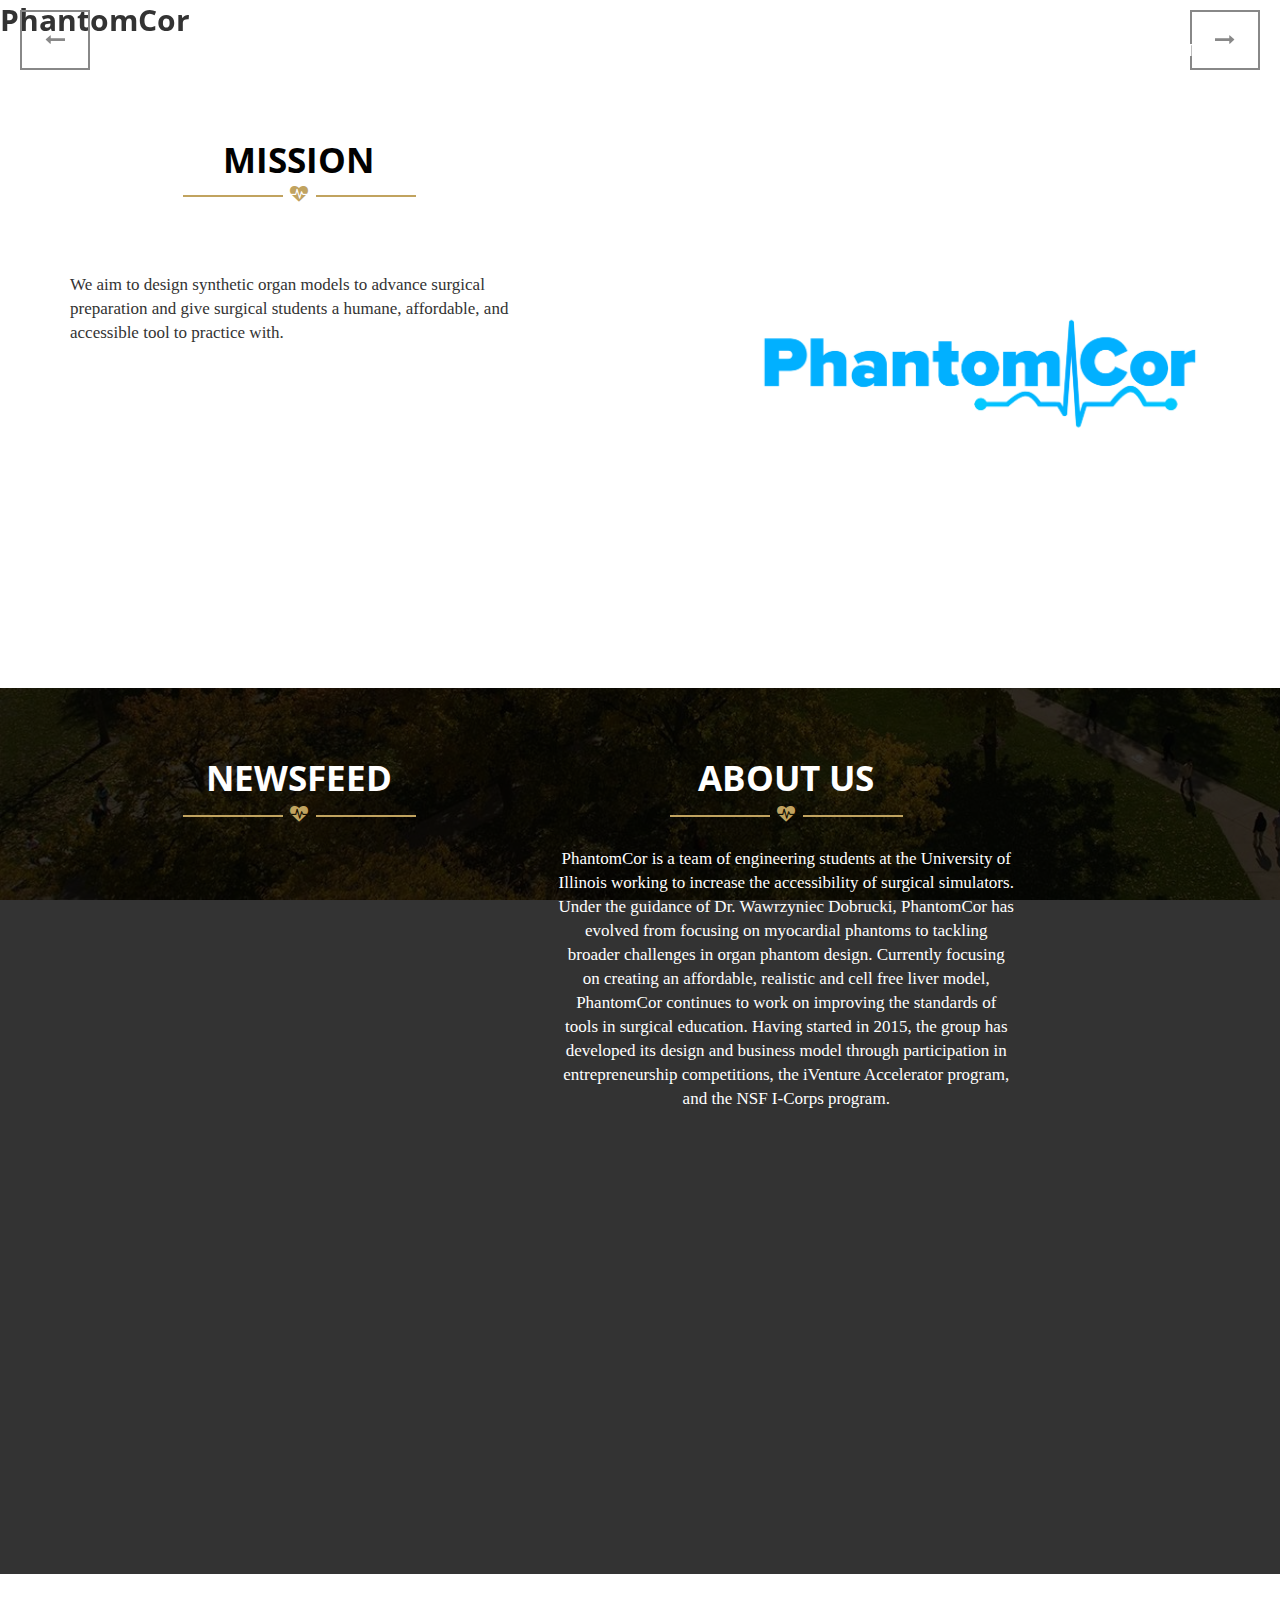
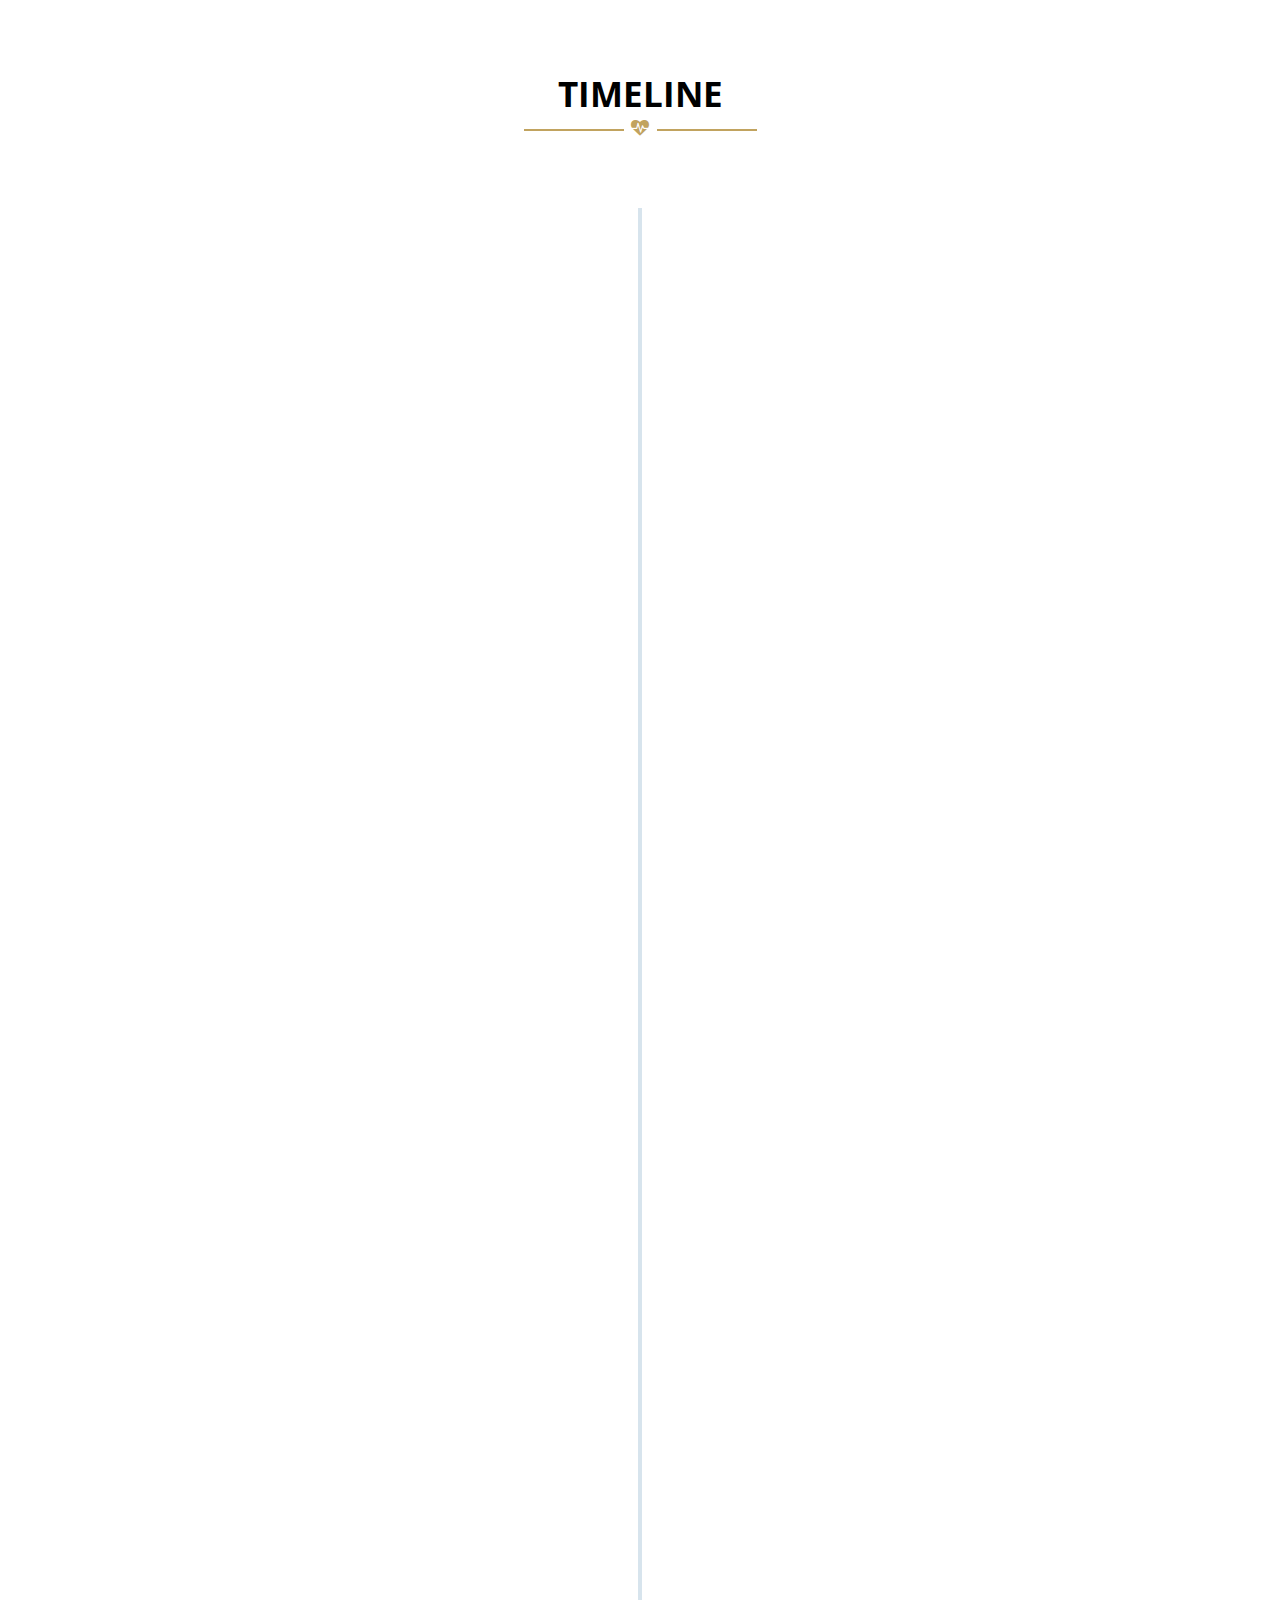
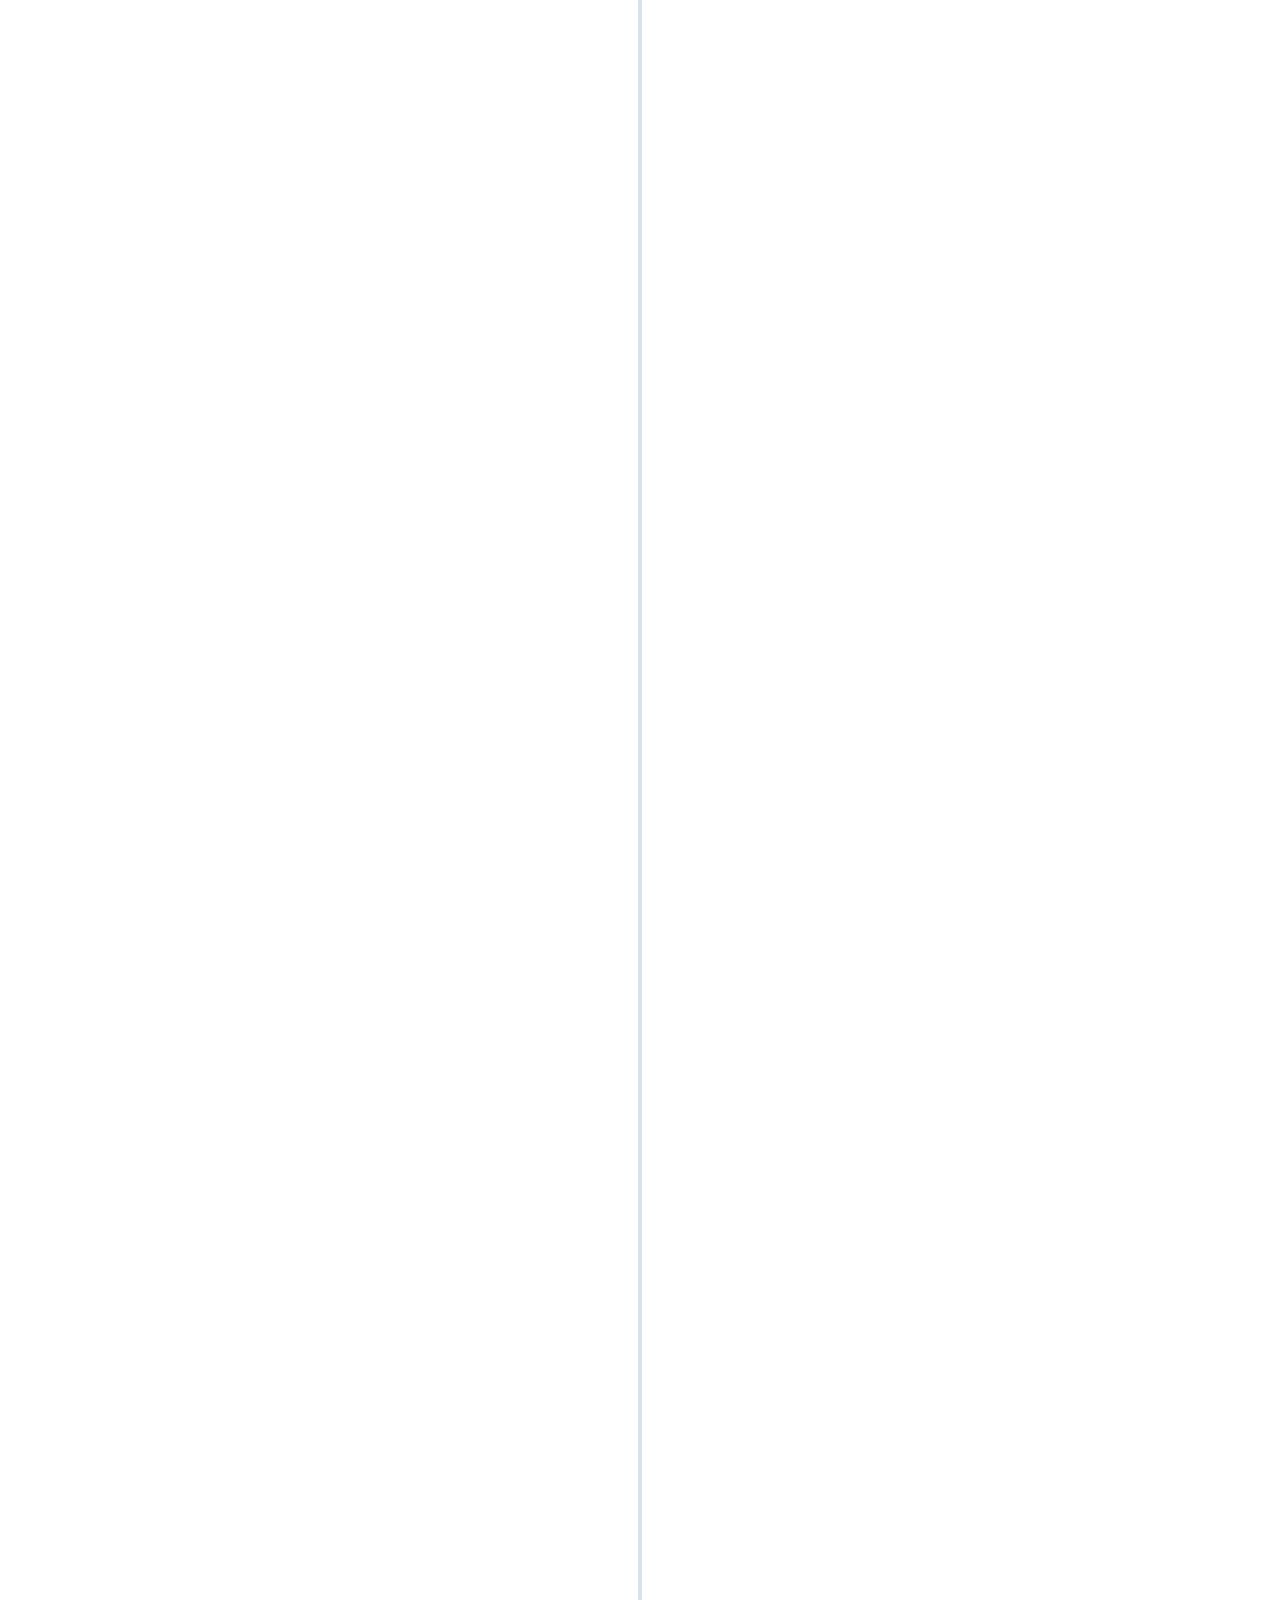
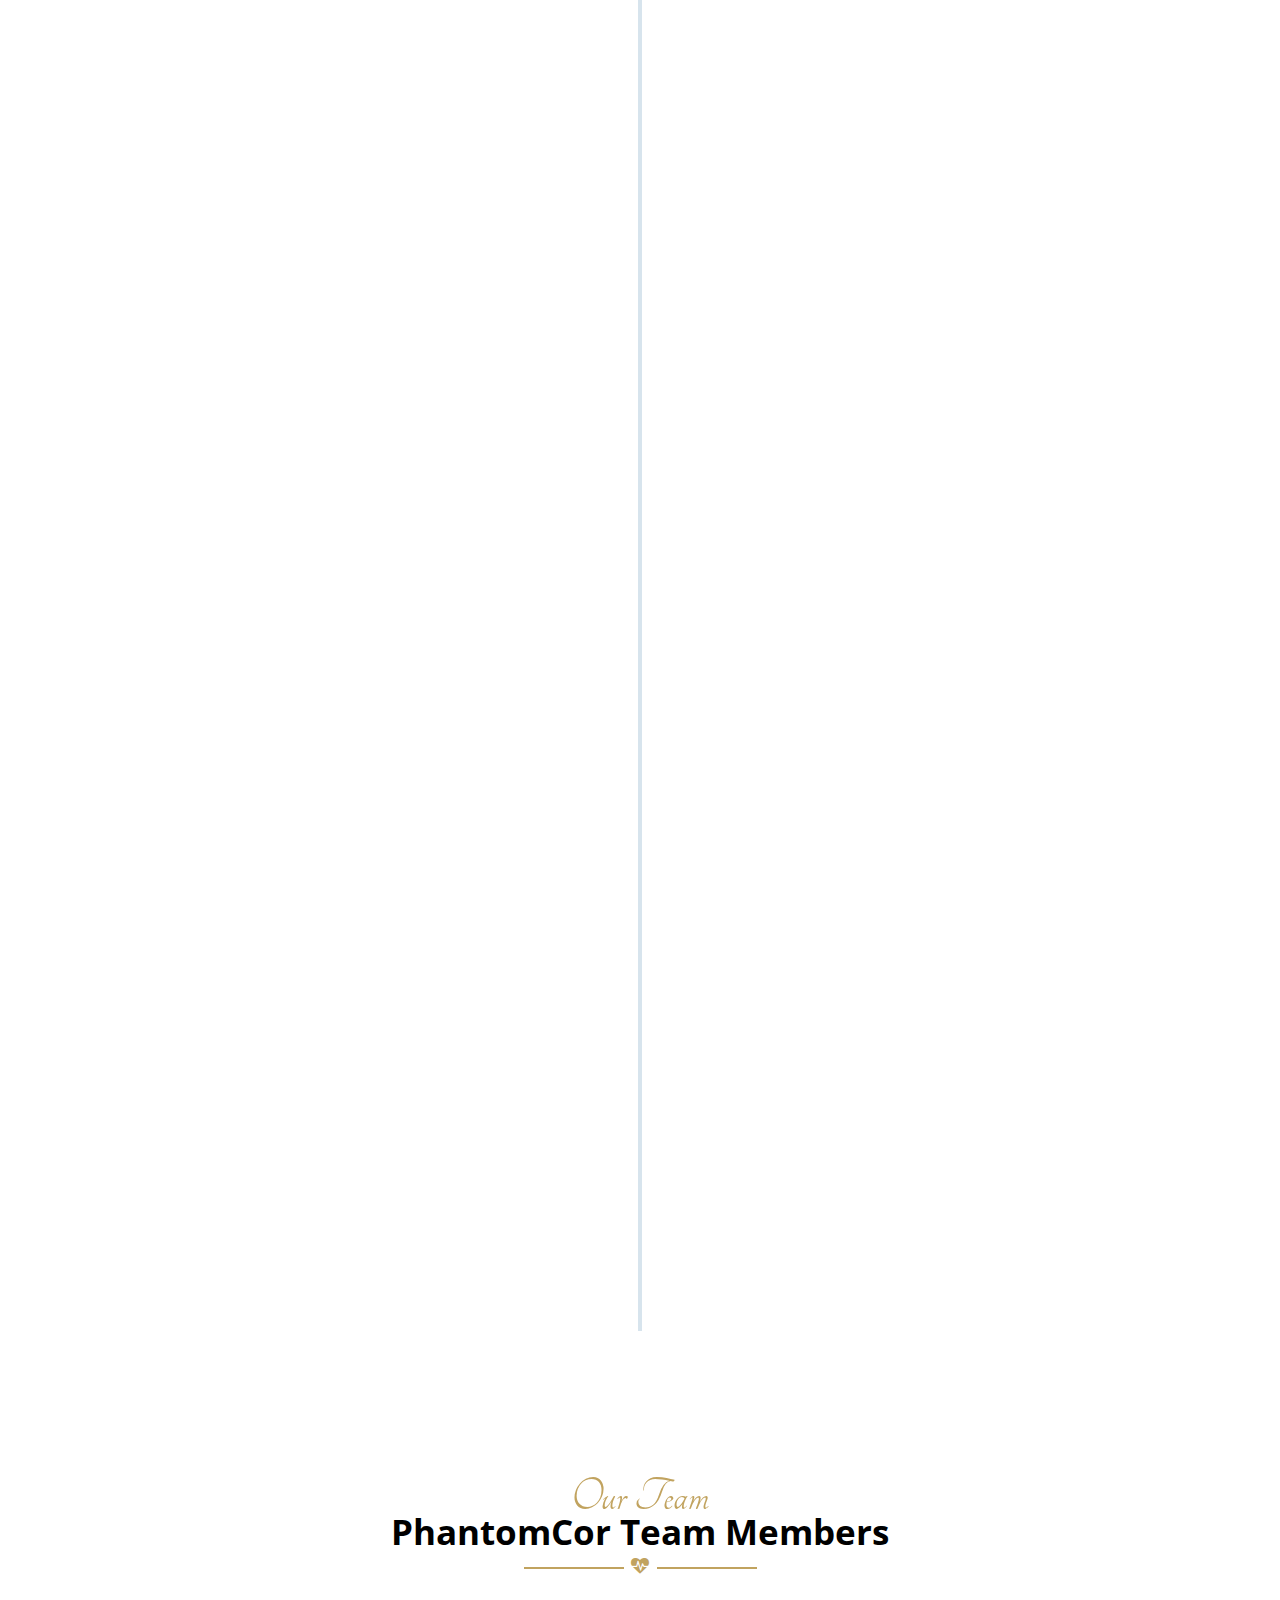
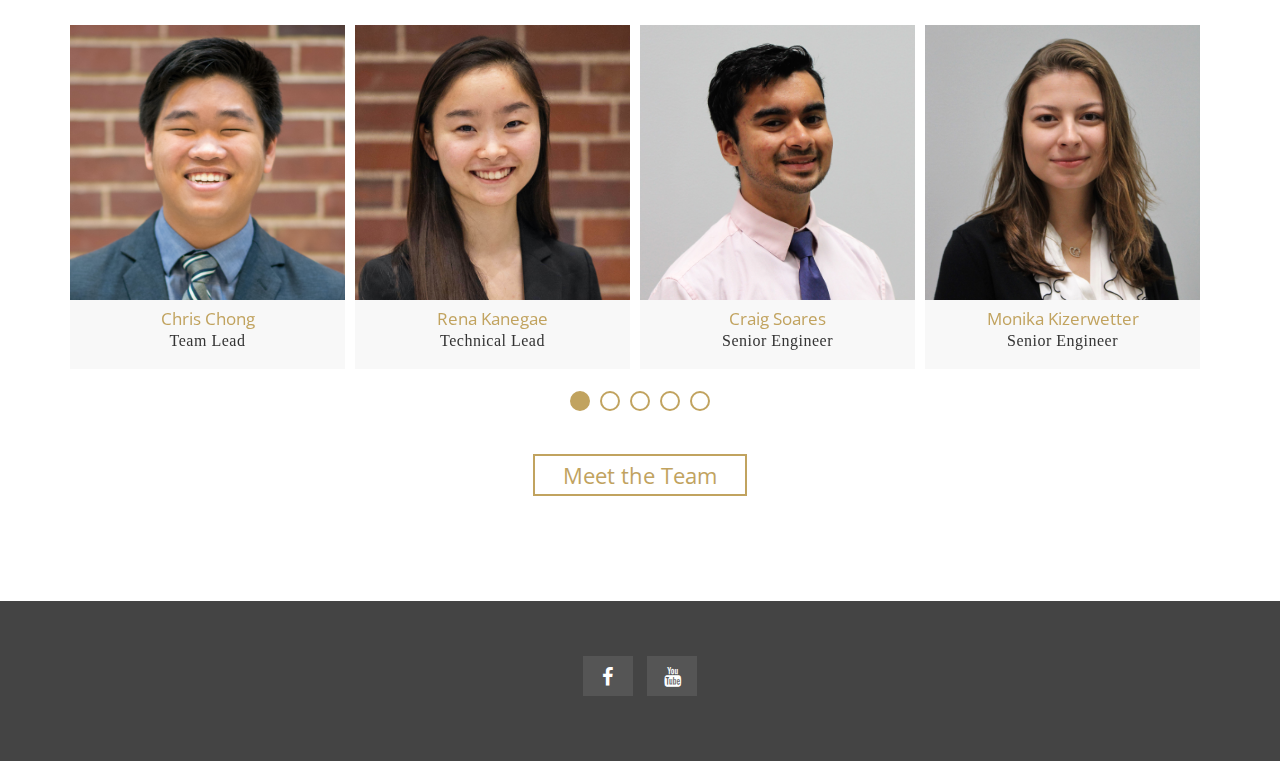
<file: index.html>
<!DOCTYPE html>
<html lang="en">
  <head>
    <meta charset="utf-8">
    <meta http-equiv="X-UA-Compatible" content="IE=edge">
    <meta name="viewport" content="width=device-width, initial-scale=1">
    <title>PhantomCor</title>

    <!-- Favicon -->
   <!--   <link rel="shortcut icon" href="assets/img/PhantomCor Logo Cropped.png" type="image/x-icon"> -->

    <!-- Font Awesome -->
    <link href="assets/css/font-awesome.css" rel="stylesheet">
    <!-- Bootstrap -->
    <link href="assets/css/bootstrap.css" rel="stylesheet">
    <!-- Slick slider -->
    <link rel="stylesheet" type="text/css" href="assets/css/slick.css">
    <!-- Date Picker -->
    <link rel="stylesheet" type="text/css" href="assets/css/bootstrap-datepicker.css">
    <!-- Fancybox slider -->
    <link rel="stylesheet" href="assets/css/jquery.fancybox.css" type="text/css" media="screen" />
    <!-- Theme color -->
    <link id="switcher" href="assets/css/theme-color/default-theme.css" rel="stylesheet">
    <!-- Time Line -->
    <link rel="stylesheet" href="assets/css/timelinestyle.css">

    <!-- New TimeLine -->
    <link rel="stylesheet" href="assets/css/reset.css"> <!-- CSS reset -->
    <link rel="stylesheet" href="assets/css/timelinestyle.css"> <!-- Resource style -->
    <script src="assets/js/modernizr.js"></script> <!-- Modernizr -->

    <!-- Main style sheet -->
    <link href="assets/css/style.css" rel="stylesheet">


    <!-- Google Fonts -->
    <link href='https://fonts.googleapis.com/css?family=Tangerine' rel='stylesheet' type='text/css'>
    <link href='https://fonts.googleapis.com/css?family=Open+Sans' rel='stylesheet' type='text/css'>
    <link href='https://fonts.googleapis.com/css?family=Prata' rel='stylesheet' type='text/css'>
    <link href='http://fonts.googleapis.com/css?family=Droid+Serif|Open+Sans:400,700' rel='stylesheet' type='text/css'>





    <!-- HTML5 shim and Respond.js for IE8 support of HTML5 elements and media queries -->
    <!-- WARNING: Respond.js doesn't work if you view the page via file:// -->
    <!--[if lt IE 9]>
      <script src="https://oss.maxcdn.com/html5shiv/3.7.2/html5shiv.min.js"></script>
      <script src="https://oss.maxcdn.com/respond/1.4.2/respond.min.js"></script>
    <![endif]-->

  </head>
  <body>
  <!-- Pre Loader -->
     <!-- This is the thing that shows the loading icon (which is currently a heart) -->
  <div id="aa-preloader-area">
    <div class="mu-preloader">
      <img src="assets/img/heartpreloader.gif" alt=" loader img"> <!--   Changed to Electric Heart -->
    </div>
  </div>
  <!--START SCROLL TOP BUTTON -->
    <a class="scrollToTop" href="#">
      <i class="fa fa-angle-up"></i>
      <span>Top</span>
    </a>
  <!-- END SCROLL TOP BUTTON -->

  <!-- Start header section -->
  <header id="mu-header">
    <nav class="navbar navbar-default mu-main-navbar" role="navigation">
      <div class="container">
        <div class="navbar-header">
          <!-- FOR MOBILE VIEW COLLAPSED BUTTON -->
          <button type="button" class="navbar-toggle collapsed" data-toggle="collapse" data-target="#navbar" aria-expanded="false" aria-controls="navbar">
            <span class="sr-only">Toggle navigation</span>
            <span class="icon-bar"></span>
            <span class="icon-bar"></span>
            <span class="icon-bar"></span>
          </button>
          <!-- LOGO -->
         <!-- <a class="navbar-brand" href="index.html"><img src="" alt="Logo img"></a>   -->
       
        </div>
        <div id="navbar" class="navbar-collapse collapse">
          <ul id="top-menu" class="nav navbar-nav navbar-right mu-main-nav">
          <!--   <li><a href="#mu-slider">HOME</a></li>  -->
            <li><a href="#mu-prob-statement">MISSION</a></li>
            <li><a href="#mu-about-us">ABOUT US</a></li>
            <li><a href="#timeline">PROJECT TIMELINE</a></li>
            <li><a href="MeetTheTeam.html">OUR TEAM</a></li>
            <li><a href="news.html">NEWS</a></li>
            <li><a href="#contact" data-toggle="modal">CONTACT</a></li>
<!--
            <li><a href="#mu-chef">OUR TEAM</a></li>
            <li><a href="#mu-latest-news">BLOG</a></li>
            <li><a href="#mu-contact">CONTACT</a></li>

            <li class="dropdown">
              <a class="dropdown-toggle" data-toggle="dropdown" href="blog-archive.html">PAGE <span class="caret"></span></a>
              <ul class="dropdown-menu" role="menu">
                <li><a href="404.html">404 PAGE</a></li>
              </ul>
            </li>
            -->
          </ul>
        </div><!--/.nav-collapse -->
      </div>
    </nav>
  </header>
  <!-- End header section -->

 <!-- Start slider  -->
  <section id="mu-slider">
    <div class="mu-slider-area">
      <!-- Top slider -->
      <div class="mu-top-slider">
        <!-- Top slider single slide -->
    <!--  <div class="mu-top-slider-single">
          <<img width="10%" height="10%"  style="margin:0px auto;display:block" img src="assets/img/PhantomCor Logo Cropped.png" alt="img"> -->
          <!-- Top slider content -->
        <!--  <div class="mu-top-slider-content">
            <span class="mu-slider-small-title">Welcome</span > -->
           <h2 class="mu-slider-title">PhantomCor</h2>
            <div class="mu-logo">
            </div>
            <!-- <img width="50%" height="50%" style="margin:0px auto;display:block" src="./assets/img/PhantomCor.png" alt="PhantomCor Logo"> -->
            <p>Filling the need for organ phantoms in surgical practice</p>
          </div>
          <!-- / Top slider content -->
        </div>
        <!-- / Top slider single slide -->
      </div>
    </div>
  </section>
  <!-- End slider  -->

    
    
    
 


  <!-- Start Problem Statement -->
  <section id="mu-prob-statement">
    <div class="container">
      <div class="mu-prob-statement-area">
        <div class="row">
          
          
          <div class="col-md-5">
            
            <div class="mu-title">
              <h2>MISSION</h2>
              <i class="fa fa-heartbeat"></i>
              <span class="mu-title-bar"></span>
            </div>
            
            <div class="row">
              <div class="col-md-12">
                <div class="mu-prob-statement-left">
                  <p style = "font-family:gill sans"><font size="9">We aim to design synthetic organ models to advance surgical preparation and give surgical students a humane, affordable, and accessible tool to practice with.</font></p>
                </div>
              </div>
            </div>
            
          </div>
          
          
          <div class="col-md-2">
          </div>
           
          <div class="col-md-5">
            <div class="media-left">
                  <img class="media-object news-img" src="./assets/img/phantomcor logo.png" alt="Pcor">
                </div>
          </div>
          
        </div>
      </div>
     </div>
  </section>
  <!-- End Problem Statement -->

 <!-- Start About Us -->
  <section id="mu-about-us">
    <div class="mu-overlay">
      <div class="container">
        <div class="mu-about-us-area">
          <div class="row">
            <div class="col-md-5">
              <div class="mu-title">
                <h2>NEWSFEED</h2>
                <i class="fa fa-heartbeat"></i>
                <span class="mu-title-bar"></span>
              </div>
              <div class="row">
                <div class="col-md-12">
                  <div class="mu-title">
                   <iframe src="https://www.facebook.com/plugins/page.php?href=https%3A%2F%2Fwww.facebook.com%2FPC.Illinois%2F&tabs=timeline%2C%20messages&width=408&height=600&small_header=false&adapt_container_width=true&hide_cover=false&show_facepile=false&appId" width="408" height="600" style="border:none;overflow:hidden" scrolling="no" frameborder="0" allowTransparency="true"></iframe>
                  </div>
                </div>
              </div>
            </div>
            <!--<div class="col-md-2">
              <div class="mu-logo">
                <img src="./assets/img/PhantomCor.png" alt="PhantomCor Logo">
              </div>
            </div>-->
            <div class="col-md-5">
              <div class="mu-title">
                <h2>ABOUT US</h2>
                <i class="fa fa-heartbeat"></i>
                <span class="mu-title-bar"></span>
              </div>
              <div class="row">
                <div class="col-md-12" style="text-align:center;">
                  <p >
                    <font color="ffffff">
                      PhantomCor is a team of engineering students at the University of Illinois working to increase the accessibility of surgical simulators. 
                      Under the guidance of Dr. Wawrzyniec Dobrucki, PhantomCor
                      has evolved from focusing on myocardial phantoms to tackling broader challenges in organ phantom design. Currently focusing on creating an affordable, realistic and cell free liver model, 
                      PhantomCor continues to work on improving the standards of tools in surgical education.
                      Having started in
                      2015, the group has developed its design and business model through participation in entrepreneurship competitions, the iVenture
                      Accelerator program, and the NSF I-Corps program.
                    </font>
                  </p>
                </div>
              </div>
            </div>
          </div>
        </div>
      </div>
    </div>
  </section>
  <!-- End About us -->





  <div class="mu-title" id="timeline">
        <h2>TIMELINE</h2>
        <i class="fa fa-heartbeat"></i>
        <span class="mu-title-bar"></span>
  </div>
  <section id="cd-timeline">
    <div class="container">
      <div class="row">
        
        <!--This is the timeline part of the whole section -->
        <div class="cd-timeline-block">
          <div class="cd-timeline-img cd-picture">
            <span class="glyphicon glyphicon-heart"></span>
          </div> <!-- cd-timeline-img -->
          <div class="cd-timeline-content">
            <h2>October 2015</h2>
            <p>The University of Illinois Biomedical Engineering Society is pitched a cardiac imaging phantom project by Dr. Wawrzyniec
              Dobrucki. Hiba Shahid helms the project and a host of primarily bioengineering students join the team.</p>
            <span class="cd-date"></span>
          </div> <!-- cd-timeline-content -->
        </div> <!-- cd-timeline-block -->

        <div class="cd-timeline-block">
          <div class="cd-timeline-img cd-movie">
            <span class="glyphicon glyphicon-heart"></span>
          </div> <!-- cd-timeline-img -->
          <div class="cd-timeline-content">
            <h2>January 2016</h2>
            <p>Having studied heart phantoms available on the market, the team begins designing prototypic designs to address
              shortcomings in cost-efficiency, cross-platform imaging capabilities, and dynamic reconstitution of heart movement.
              Materials are explored for single heart ventricle model fabrication, and the pumping system begins development.</p>
         <!---   <a href="#0" class="cd-read-more">Read more</a> !-->
            <span class="cd-date"></span>
          </div> <!-- cd-timeline-content -->
        </div> <!-- cd-timeline-block -->

        <div class="cd-timeline-block">
          <div class="cd-timeline-img cd-picture">
            <span class="glyphicon glyphicon-heart"></span>
          </div> <!-- cd-timeline-img -->
          <div class="cd-timeline-content">
            <h2>March 2016</h2>
            <p>The stepper motor driving the pumping apparatus is programmed to individual heart pulse waveforms, and the
              team’s progress is presented at UIUC’s annual Engineering Open House.</p>
            <span class="cd-date"></span>
          </div> <!-- cd-timeline-content -->
        </div> <!-- cd-timeline-block -->

        <div class="cd-timeline-block">
          <div class="cd-timeline-img cd-picture">
            <span class="glyphicon glyphicon-heart"></span>
          </div> <!-- cd-timeline-img -->
          <div class="cd-timeline-content">
            <h2>October 2016</h2>
            <p>PhantomCor travels to the 2016 Biomedical Engineering Society (BMES) Annual Meeting for both a poster
              presentation and a booth presentation with the UIUC BIOE department.</p>
            <span class="cd-date"></span>
          </div> <!-- cd-timeline-content -->
        </div> <!-- cd-timeline-block -->

        <div class="cd-timeline-block">
          <div class="cd-timeline-img cd-picture">
            <span class="glyphicon glyphicon-heart"></span>
          </div> <!-- cd-timeline-img -->
          <div class="cd-timeline-content">
            <h2>March & April 2017</h2>
            <p>The team presents at the Engineering Open House once again and is recognized as the Most Innovative
              project exhibited. PhantomCor also competes in the Cozad New Venture Competition, UIUC’s flagship
              entrepreneurship competition; placing 3rd amidst 100+ pitched ideas and projects, PhantomCor is
              awarded lab space, legal services, and prize money.</p>
            <span class="cd-date"></span>
          </div> <!-- cd-timeline-content -->
        </div> <!-- cd-timeline-block -->

        <div class="cd-timeline-block">
          <div class="cd-timeline-img cd-picture">
            <span class="glyphicon glyphicon-heart"></span>
          </div> <!-- cd-timeline-img -->
          <div class="cd-timeline-content">
            <h2>August 2017</h2>
            <p>PhantomCor officially incorporates to become a startup!</p>
            <span class="cd-date"></span>
          </div> <!-- cd-timeline-content -->
        </div> <!-- cd-timeline-block -->

        <div class="cd-timeline-block">
          <div class="cd-timeline-img cd-movie">
            <span class="glyphicon glyphicon-heart"></span>
          </div> <!-- cd-timeline-img -->
          <div class="cd-timeline-content">
            <h2>October 2017</h2>
            <p>PhantomCor returns to the BMES Annual Meeting for an oral presentation by Dr. Dobrucki, wins the
              UIUC Technology Entrepreneur Center’s Illinideas pitching competition, and showcases its progress
              through the new Carle-Illinois College of Medicine as an example of the synthesis of healthcare and technology.</p>
            <span class="cd-date"></span>
          </div> <!-- cd-timeline-content -->
        </div> <!-- cd-timeline-block -->

        <div class="cd-timeline-block">
          <div class="cd-timeline-img cd-movie">
            <span class="glyphicon glyphicon-heart"></span>
          </div> <!-- cd-timeline-img -->
          <div class="cd-timeline-content">
            <h2>November-December 2017</h2>
            <p>The team connects with industry leaders in cardiac phantom technology at the Radiological Society of North
              America (RSNA) Annual Meeting and is featured by the Beckman Institute of Advanced Science and Technology.</p>
            <span class="cd-date"></span>
          </div> <!-- cd-timeline-content -->
        </div> <!-- cd-timeline-block -->

        <div class="cd-timeline-block">
          <div class="cd-timeline-img cd-movie">
            <span class="glyphicon glyphicon-heart"></span>
          </div> <!-- cd-timeline-img -->
          <div class="cd-timeline-content">
            <h2>January-February 2018</h2>
            <p>The PhantomCor team expands, bringing on three new members: a Mechanical Engineering Intern (Chris Chong), a
              Staff Engineering Intern (Rena Kanegae), and a Marketing Intern (Emma Lee). PhantomCor is also selected as a
              finalist for the Champaign County Economic Development Corporation’s Student Startup Award.</p>
            <span class="cd-date"></span>
          </div> <!-- cd-timeline-content -->
        </div> <!-- cd-timeline-block -->

        <div class="cd-timeline-block">
          <div class="cd-timeline-img cd-movie">
            <span class="glyphicon glyphicon-heart"></span>
          </div> <!-- cd-timeline-img -->
          <div class="cd-timeline-content">
            <h2>May-August 2018</h2>
            <p>PhantomCor is selected to participate in the iVenture Accelerator, a student startup incubator at the University
              of Illinois! CEO Hiba Shahid and VP of R&D Teresa Yang spend the summer developing PhantomCor’s business model and
              connecting with entrepreneurship resources in Chicago.</p>
            <span class="cd-date"></span>
          </div> <!-- cd-timeline-content -->
        </div> <!-- cd-timeline-block -->
 
        <div class="cd-timeline-block">
          <div class="cd-timeline-img cd-movie">
            <span class="glyphicon glyphicon-heart"></span>
          </div> <!-- cd-timeline-img -->
          <div class="cd-timeline-content">
            <h2>June-September 2018</h2>
            <p>The team is accepted to the National I-Corps Program! Hiba and Teresa begin connecting with and documenting customer
              needs, and they travel to Austin, TX, for mentorship on startup development.</p>
            <span class="cd-date"></span>
          </div> <!-- cd-timeline-content -->
        </div> <!-- cd-timeline-block -->

        <div class="cd-timeline-block">
          <div class="cd-timeline-img cd-movie">
            <span class="glyphicon glyphicon-heart"></span>
          </div> <!-- cd-timeline-img -->
          <div class="cd-timeline-content">
            <h2>October 2018</h2>
            <p>After conducting extensive customer discovery interviews, the team decides to pivot its focus from developing heart
              phantoms for imaging machine calibration and cardiac education to developing phantoms for several organ systems and with
              a focus on surgical practice and training.</p>
            <span class="cd-date"></span>
          </div> <!-- cd-timeline-content -->
        </div> <!-- cd-timeline-block -->
        
        <div class="cd-timeline-block">
          <div class="cd-timeline-img cd-movie">
            <span class="glyphicon glyphicon-heart"></span>
          </div> <!-- cd-timeline-img -->
          <div class="cd-timeline-content">
            <h2>November 2018 - March 2019</h2>
            <p>The team restructures itself to focus on producing a working liver prototype. The team also begins to explore how bleeding could be simulated from phantom
              models to aid with surgical practice.</p>
            <span class="cd-date"></span>
          </div> <!-- cd-timeline-content -->
        </div> <!-- cd-timeline-block -->
       
        <!-- This is another block that we are adding  -->
           <div class="cd-timeline-block">
          <div class="cd-timeline-img cd-movie">
            <span class="glyphicon glyphicon-heart"></span>
          </div> <!-- cd-timeline-img -->
          <div class="cd-timeline-content">
            <h2>March 2019</h2>
            <p>The team presents a prototype of a material that mimics the mechanical properties of a liver and presents it at EOH 2019.</p>
            <span class="cd-date"></span>
          </div> <!-- cd-timeline-content -->
        </div> <!-- cd-timeline-block -->
        
        
        
        
        
         <div class="cd-timeline-block">
          <div class="cd-timeline-img cd-picture">
            <span class="glyphicon glyphicon-heart"></span>
          </div> <!-- cd-timeline-img -->
          <div class="cd-timeline-content">
            <h2>October 2019-Present</h2>
            <p>PhantomCor recruits new additional interns and adds a materials team to further validate and quantify prototype. </p>
            <span class="cd-date"></span>
          </div> <!-- cd-timeline-content -->
        </div> <!-- cd-timeline-block -->

        
        
        
        

      </div> <!-- row -->
    </div>   <!-- container -->
  </section> <!-- cd-timeline -->

    
  <!-- Start Chef Section -->
  <section id="mu-chef">
    <div class="container">
      <div class="row">
        <div class="col-md-12">
          <div class="mu-chef-area">
            <div class="mu-title">
              <span class="mu-subtitle">Our Team</span>
              <h2>PhantomCor Team Members</h2>
              <h2></h2>
              <i class="fa fa-heartbeat"></i>
              <span class="mu-title-bar"></span>
            </div>
            <div class="mu-chef-content">
              <ul class="mu-chef-nav">
                
                <!-- This is the section of the people w/ linked in profiles -->
                <!-- beginning of template -->
                
                 <li>
                  <div class="mu-single-chef">
                    <figure class="mu-single-chef-img">
                      <img src="./Headshots 19/Solo Shots/ChrisHeadshotsquare.jpg" alt="Chris Chong" >
                    </figure>
                    <div class="mu-single-chef-info">
                      <h4>Chris Chong</h4>
                      <span>Team Lead</span>
                    </div>
                    <div class="mu-single-chef-social">
                      <a href="https://www.linkedin.com/in/chris-chong-29a778141/"><i class="fa fa-linkedin"></i></a>
                    </div>
                  </div>
                 </li>
<!--end of typical template -->

                <li>
                  <div class="mu-single-chef">
                    <figure class="mu-single-chef-img">
                      <img src="./Headshots 19/Solo Shots/RenaKHeadshotsquare.jpg" alt="Rena Kanegae" >
                    </figure>
                    <div class="mu-single-chef-info">
                      <h4>Rena Kanegae</h4>
                      <span>Technical Lead</span>
                    </div>
                    <div class="mu-single-chef-social">
                      <a href="https://www.linkedin.com/in/rena-kanegae-025132165/"><i class="fa fa-linkedin"></i></a>
                    </div>
                  </div>
                 </li>
                
              

                 <li>
                  <div class="mu-single-chef">
                    <figure class="mu-single-chef-img">
                      <img src="./Headshots/CraigHeadshot2.jpg" alt="Craig Soares" >
                    </figure>
                    <div class="mu-single-chef-info">
                      <h4>Craig Soares</h4>
                      <span>Senior Engineer</span>
                    </div>
                    <div class="mu-single-chef-social">
                      <a href="https://www.linkedin.com/in/craig-soares-bba320124/"><i class="fa fa-linkedin"></i></a>
                    </div>
                  </div>
                 </li>

                 <li>
                  <div class="mu-single-chef">
                    <figure class="mu-single-chef-img">
                      <img src="./Headshots/MonikaKizerwetter2.jpg" alt="Monika Kizerwetter">
                    </figure>
                    <div class="mu-single-chef-info">
                      <h4>Monika Kizerwetter</h4>
                      <span>Senior Engineer</span>
                    </div>
                  <!-- <div class="mu-single-chef-social">
                      <a href="https://www.phantomcor.org/"><i class="fa fa-linkedin"></i></a>
                    </div> -->
                  </div>
                 </li>
                
                <li>
                  <div class="mu-single-chef">
                    <figure class="mu-single-chef-img">
                      <img src="./Headshots 19/Solo Shots/DavidJHeadshot3square.jpg" alt="David Johnson" >
                    </figure>
                    <div class="mu-single-chef-info">
                      <h4>David Johnson</h4>
                      <span>Materials Lead</span>
                    </div>
               <!--      <div class="mu-single-chef-social">
                      <a href="https://www.linkedin.com/in/rena-kanegae-025132165/"><i class="fa fa-linkedin"></i></a>
                    </div> -->
                  </div>
                 </li>
                
                
                <li>
                  <div class="mu-single-chef">
                    <figure class="mu-single-chef-img">
                      <img src="./Headshots 19/Solo Shots/JairajNHeadshotsquare.jpg" alt="Jairaj Narendran" >
                    </figure>
                    <div class="mu-single-chef-info">
                      <h4>Jairaj Narendran</h4>
                      <span>Materials Engineering Intern</span>
                    </div>
                     <div class="mu-single-chef-social">
                      <a href="https://www.linkedin.com/in/jairaj-narendran-59ab3315b/"><i class="fa fa-linkedin"></i></a>
                    </div>
                  </div>
                 </li>
                
                
                   <li>
                  <div class="mu-single-chef">
                    <figure class="mu-single-chef-img">
                      <img src="./Headshots 19/Solo Shots/LaurenSHeadshotsquare.jpg" alt="Lauren Samanic" >
                    </figure>
                    <div class="mu-single-chef-info">
                      <h4>Lauren Samanic</h4>
                      <span>Business Intern</span>
                    </div>
                     <div class="mu-single-chef-social">
                      <a href="https://www.linkedin.com/in/lauren-samanic/"><i class="fa fa-linkedin"></i></a>
                    </div>
                  </div>
                 </li>
                
                   <li>
                  <div class="mu-single-chef">
                    <figure class="mu-single-chef-img">
                      <img src="./Headshots 19/Solo Shots/EthanTHeadshotsquare.jpg" alt="Ethan Tsai" >
                    </figure>
                    <div class="mu-single-chef-info">
                      <h4>Ethan Tsai</h4>
                      <span>Bioengineering Intern</span>
                    </div>
                     <div class="mu-single-chef-social">
                      <a href="https://www.linkedin.com/in/ethantsai01/"><i class="fa fa-linkedin"></i></a>
                    </div>
                  </div>
                 </li>
                
                   <li>
                  <div class="mu-single-chef">
                    <figure class="mu-single-chef-img">
                      <img src="./Headshots 19/Solo Shots/AndrewDHeadshotsquare.jpg" alt="Andrew Ding" >
                    </figure>
                    <div class="mu-single-chef-info">
                      <h4>Andrew Ding</h4>
                      <span>Bioengineering Intern</span>
                    </div>
                    <!--  <div class="mu-single-chef-social">
                      <a href="https://www.linkedin.com/in/lauren-samanic/"><i class="fa fa-linkedin"></i></a>
                    </div> -->
                  </div>
                 </li>
                
                

              </ul>
            </div>



          </div>
        </div>
        </div>
      <div class="row">
        <div class="col-md-4"></div>
          <div class="col-md-4 text-center" style="padding-top:20px;">

            <a href="./MeetTheTeam.html" class="mu-readmore-btn">Meet the Team</a>

        </div>
        <div class="col-md-4"></div>
      </div>
    </div>
  </section>
  <!-- End Chef Section -->

<!-- Placed at the end of the document so the pages load faster -->
  <div class="modal fade" id="contact" role="dialog">
      <div class="modal-dialog">
        <div class="modal-content">
          <form class="form-horizontal" role="form" action="https://formspree.io/PhantomCor.uiuc@gmail.com" method="POST">
            <div class="modal-header">
              <h4>Contact<h4>
            </div>
            <div class="modal-body">
              <div class="form-group">
                <label for="contact-name" class="col-sm-2 control-label">Name</label>
                <div class="col-sm-10">
                  <input type="text" class="form-control" id="contact-name" placeholder="First & Last Name" name="name">
                </div>
              </div>
              <div class="form-group">
                <label for="contact-email" class="col-sm-2 control-label">Email</label>
                <div class="col-sm-10">
                  <input type="email" class="form-control" id="contact-email" placeholder="example@domain.com" name="contactemail">
                </div>
              </div>
              <div class="form-group">
                <label for="contact-message" class="col-sm-2 control-label">Message</label>
                <div class="col-sm-10">
                  <textarea class="form-control" rows="4" name="message"></textarea>
                </div>
              </div>
            </div>
            <div class="modal-footer">
              <a class="btn btn-default" data-dismiss="modal">Close</a>
              <button type="submit" class="btn btn-primary" value="Send">Send</button>
            </div>
          </form>
        </div>
      </div>
    </div>


  <!-- Start Footer -->
  <footer id="mu-footer">
    <div class="container">
      <div class="row">
        <div class="mu-footer-area">
          <div class="col-md-4">
            <!--<div class="mu-footer-info-item">
              <a href="http://illinois.edu/">
                <img width="13%" height="13%" style="margin:0px auto;display:block" alt="UIUC" src="./assets/img/Footer/BlockI.png">
              </a>

            </div>-->
          </div>
            <div class="col-md-4">
              <div class="mu-footer-social">
              <a href="https://www.facebook.com/PC.Illinois/"><span class="fa fa-facebook"></span></a>
           <!---   <a href="#"><span class="fa fa-linkedin"></span></a> !-->
              <a href="https://foxillinois.com/news/illinois-innovations/u-of-i-student-creation-phantomcor-could-benefit-future-surgeons?fbclid=IwAR2rSwu4S0bJOEZRVWlKPawW68x2zGvfqMl-9xwMnhLGJOYqOUFHAFW4PD8"><span class="fa fa-youtube"></span></a>
              </div>
            </div>
            <!--<div class="col-md-4">
                <a href="http://bmes.org/">
                <img width="60%" height="60%" style="margin:0px auto;display:block" style="border:10px solid black" alt="BMES" src="./assets/img/Footer/bmes_logo_2013.jpg">
              </a>
            </div>-->
        </div>
      </div>
    </div>
  </footer>
  <!-- End Footer -->

  <!-- jQuery library -->
  <script src="assets/js/jquery.min.js"></script>
  <!-- Include all compiled plugins (below), or include individual files as needed -->
  <script src="assets/js/bootstrap.js"></script>
  <!-- Slick slider -->
  <script type="text/javascript" src="assets/js/slick.js"></script>

  <!--
  Counter
  <script type="text/javascript" src="assets/js/waypoints.js"></script>
  <script type="text/javascript" src="assets/js/jquery.counterup.js"></script>

   Mixit slider
  <script type="text/javascript" src="assets/js/jquery.mixitup.js"></script>
  -->
  <!-- Add fancyBox -->
  <script type="text/javascript" src="assets/js/jquery.fancybox.pack.js"></script>

  <!-- Custom js -->
  <script src="assets/js/custom.js"></script>

  <script src="assets/js/main.js"></script> <!-- Resource jQuery -->

  </body>
</html>
</file>
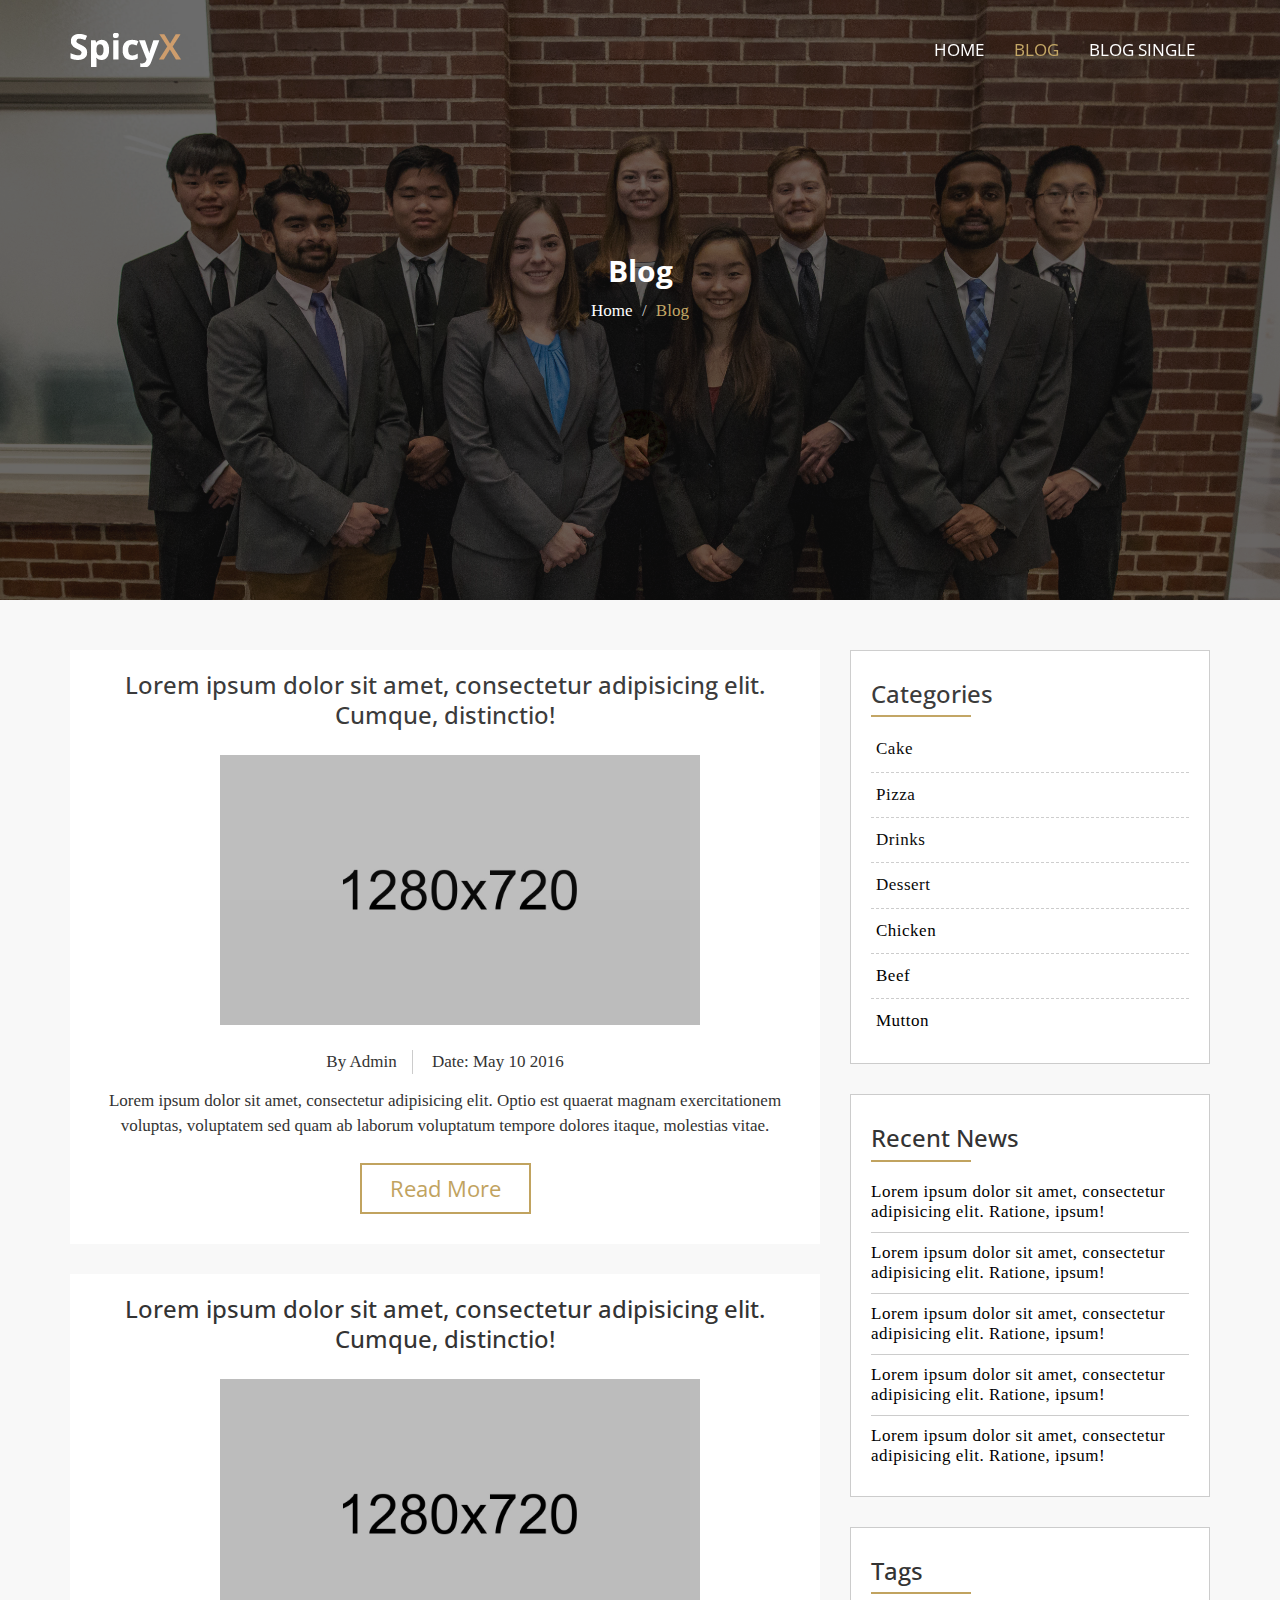
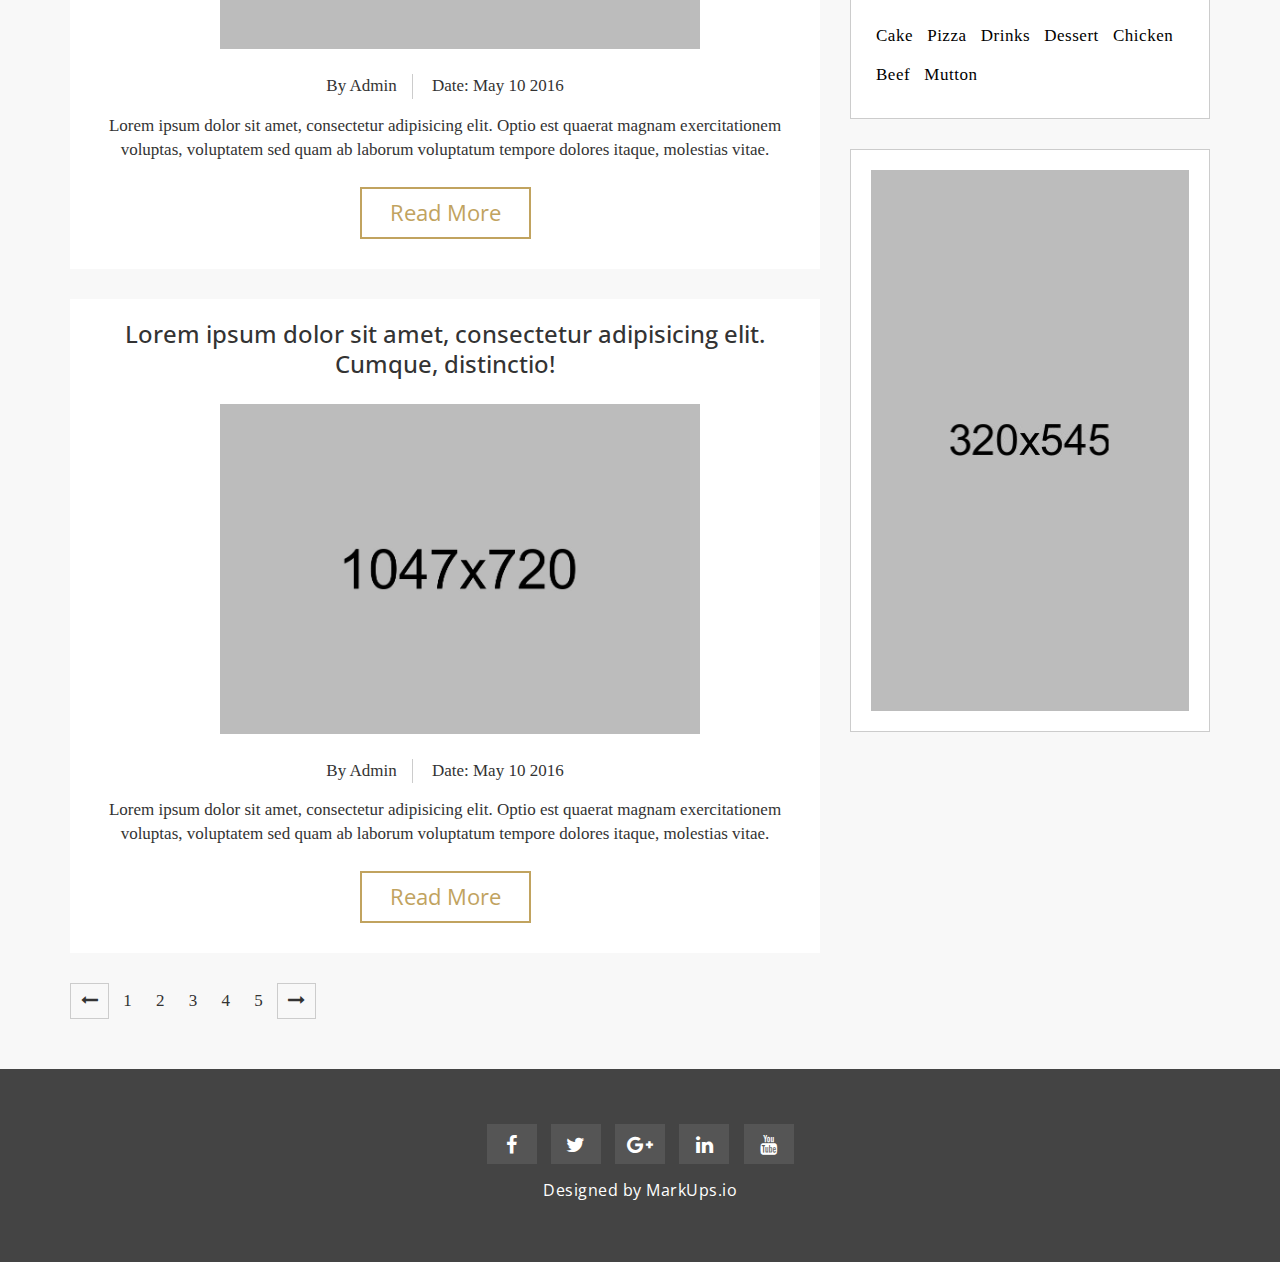
<file: blog-archive.html>
<!DOCTYPE html>
<html lang="en">
  <head>
    <meta charset="utf-8">
    <meta http-equiv="X-UA-Compatible" content="IE=edge">
    <meta name="viewport" content="width=device-width, initial-scale=1">    
    <title>SpicyX | Blog Archive</title>

    <!-- Favicon -->
    <link rel="shortcut icon" href="assets/img/favicon.ico" type="image/x-icon">

    <!-- Font awesome -->
    <link href="assets/css/font-awesome.css" rel="stylesheet">
    <!-- Bootstrap -->
    <link href="assets/css/bootstrap.css" rel="stylesheet">   
    <!-- Slick slider -->
    <link rel="stylesheet" type="text/css" href="assets/css/slick.css">    
    <!-- Date Picker -->
    <link rel="stylesheet" type="text/css" href="assets/css/bootstrap-datepicker.css">    
    <!-- Fancybox slider -->
    <link rel="stylesheet" href="assets/css/jquery.fancybox.css" type="text/css" media="screen" /> 
    <!-- Theme color -->
    <link id="switcher" href="assets/css/theme-color/default-theme.css" rel="stylesheet">     

    <!-- Main style sheet -->
    <link href="assets/css/style.css" rel="stylesheet">    

   
    <!-- Google Fonts -->
    <link href='https://fonts.googleapis.com/css?family=Tangerine' rel='stylesheet' type='text/css'>        
    <link href='https://fonts.googleapis.com/css?family=Open+Sans' rel='stylesheet' type='text/css'>
    <link href='https://fonts.googleapis.com/css?family=Prata' rel='stylesheet' type='text/css'>
    

    <!-- HTML5 shim and Respond.js for IE8 support of HTML5 elements and media queries -->
    <!-- WARNING: Respond.js doesn't work if you view the page via file:// -->
    <!--[if lt IE 9]>
      <script src="https://oss.maxcdn.com/html5shiv/3.7.2/html5shiv.min.js"></script>
      <script src="https://oss.maxcdn.com/respond/1.4.2/respond.min.js"></script>
    <![endif]-->

  </head>
  <body>  
  <!-- Pre Loader -->
  <div id="aa-preloader-area">
    <div class="mu-preloader">
      <img src="assets/img/preloader.gif" alt=" loader img">
    </div>
  </div>
  <!-- SCROLL TOP BUTTON -->
    <a class="scrollToTop" href="#">
      <i class="fa fa-angle-up"></i>
      <span>Top</span>
    </a>
  <!-- END SCROLL TOP BUTTON -->


  <!-- Start header section -->
  <header id="mu-header">  
    <nav class="navbar navbar-default mu-main-navbar" role="navigation">  
      <div class="container">
        <div class="navbar-header">
          <!-- FOR MOBILE VIEW COLLAPSED BUTTON -->
          <button type="button" class="navbar-toggle collapsed" data-toggle="collapse" data-target="#navbar" aria-expanded="false" aria-controls="navbar">
            <span class="sr-only">Toggle navigation</span>
            <span class="icon-bar"></span>
            <span class="icon-bar"></span>
            <span class="icon-bar"></span>
          </button>
          <!-- LOGO -->
           <a class="navbar-brand" href="index.html"><img src="assets/img/logo.png" alt="Logo img"></a>
        </div>
        <div id="navbar" class="navbar-collapse collapse">
          <ul id="top-menu" class="nav navbar-nav navbar-right mu-main-nav">
            <li><a href="index.html">HOME</a></li>
            <li class="active"><a href="blog-archive.html">BLOG</a></li>                       
            <li><a href="blog-single.html">BLOG SINGLE</a></li>                                               
          </ul>                            
        </div><!--/.nav-collapse -->       
      </div>          
    </nav> 
  </header>
  <!-- End header section --> 

  <!-- Start Blog banner  -->
  <section id="mu-blog-banner">
    <div class="container">
      <div class="mu-blog-banner-area">
        <h2>Blog</h2>
        <ol class="breadcrumb">
          <li><a href="index.html">Home</a></li>          
          <li class="active">Blog</li>
        </ol>
      </div>
    </div>
  </section>
  <!-- End Blog banner -->  
  
  <!-- Start Blog -->
  <section id="mu-blog">
    <div class="container">
      <div class="row">
        <div class="col-md-12">
          <div class="mu-blog-area">
            <div class="row">
              <div class="col-md-8 col-sm-8">
                <div class="mu-blog-content">
                  <!-- Start Single blog item -->
                  <article class="mu-news-single">
                    <h3><a href="#">Lorem ipsum dolor sit amet, consectetur adipisicing elit. Cumque, distinctio!</a></h3>
                    <figure class="mu-news-img">
                      <a href="#"><img src="assets/img/news/1.jpg" alt="img"></a>                      
                    </figure>
                    <div class="mu-news-single-content">                      
                      <ul class="mu-meta-nav">
                        <li>By Admin</li>
                        <li>Date: May 10 2016</li>
                      </ul>
                      <p>Lorem ipsum dolor sit amet, consectetur adipisicing elit. Optio est quaerat magnam exercitationem voluptas, voluptatem sed quam ab laborum voluptatum tempore dolores itaque, molestias vitae.</p>
                      <div class="mu-news-single-bottom">
                        <a href="#" class="mu-readmore-btn">Read More</a>
                      </div>
                    </div>                   
                  </article>
                  <!-- End Single blog item -->
                  <!-- Start Single blog item -->
                  <article class="mu-news-single">
                    <h3><a href="#">Lorem ipsum dolor sit amet, consectetur adipisicing elit. Cumque, distinctio!</a></h3>
                    <figure class="mu-news-img">
                      <a href="#"><img src="assets/img/news/2.jpg" alt="img"></a>                      
                    </figure>
                    <div class="mu-news-single-content">                      
                      <ul class="mu-meta-nav">
                        <li>By Admin</li>
                        <li>Date: May 10 2016</li>
                      </ul>
                      <p>Lorem ipsum dolor sit amet, consectetur adipisicing elit. Optio est quaerat magnam exercitationem voluptas, voluptatem sed quam ab laborum voluptatum tempore dolores itaque, molestias vitae.</p>
                      <div class="mu-news-single-bottom">
                        <a href="#" class="mu-readmore-btn">Read More</a>
                      </div>
                    </div>                   
                  </article>
                  <!-- End Single blog item -->
                  <!-- Start Single blog item -->
                  <article class="mu-news-single">
                    <h3><a href="#">Lorem ipsum dolor sit amet, consectetur adipisicing elit. Cumque, distinctio!</a></h3>
                    <figure class="mu-news-img">
                      <a href="#"><img src="assets/img/news/3.jpg" alt="img"></a>                      
                    </figure>
                    <div class="mu-news-single-content">                      
                      <ul class="mu-meta-nav">
                        <li>By Admin</li>
                        <li>Date: May 10 2016</li>
                      </ul>
                      <p>Lorem ipsum dolor sit amet, consectetur adipisicing elit. Optio est quaerat magnam exercitationem voluptas, voluptatem sed quam ab laborum voluptatum tempore dolores itaque, molestias vitae.</p>
                      <div class="mu-news-single-bottom">
                        <a href="#" class="mu-readmore-btn">Read More</a>
                      </div>
                    </div>                   
                  </article>
                  <!-- End Single blog item -->
                </div>
                <div class="row">
                  <div class="col-md-12">
                    <div class="mu-blog-pagination-area">
                      <nav>
                        <ul class="mu-blog-pagination">
                          <li>
                            <a href="#" aria-label="Previous">
                              <span class="fa fa-long-arrow-left"></span>
                            </a>
                          </li>
                          <li><a href="#">1</a></li>
                          <li><a href="#">2</a></li>
                          <li class="active"><a href="#">3</a></li>
                          <li><a href="#">4</a></li>
                          <li><a href="#">5</a></li>
                          <li>
                            <a href="#" aria-label="Next">
                              <span class="fa fa-long-arrow-right"></span>
                            </a>
                          </li>
                        </ul>
                      </nav>
                    </div>
                  </div>
                </div>
              </div>
              <!-- Start Blog Sidebar -->
              <div class="col-md-4 col-sm-4">             
                <aside class="mu-blog-sidebar">
                  <!-- Blog Sidebar Single -->
                  <div class="mu-blog-sidebar-single">
                    <h3>Categories</h3>
                    <ul class="mu-catg-nav">
                      <li><a href="#">Cake</a></li>
                      <li><a href="#">Pizza</a></li>
                      <li><a href="#">Drinks</a></li>
                      <li><a href="#">Dessert</a></li>
                      <li><a href="#">Chicken</a></li>
                      <li><a href="#">Beef</a></li>
                      <li><a href="#">Mutton</a></li>
                    </ul>
                  </div>
                  <!-- End Blog Sidebar Single -->
                  <!-- Blog Sidebar Single -->
                  <div class="mu-blog-sidebar-single">
                    <h3>Recent News</h3>
                    <ul class="mu-recent-news-nav">
                      <li><a href="#">Lorem ipsum dolor sit amet, consectetur adipisicing elit. Ratione, ipsum!</a></li>
                      <li><a href="#">Lorem ipsum dolor sit amet, consectetur adipisicing elit. Ratione, ipsum!</a></li>
                      <li><a href="#">Lorem ipsum dolor sit amet, consectetur adipisicing elit. Ratione, ipsum!</a></li>
                      <li><a href="#">Lorem ipsum dolor sit amet, consectetur adipisicing elit. Ratione, ipsum!</a></li>
                      <li><a href="#">Lorem ipsum dolor sit amet, consectetur adipisicing elit. Ratione, ipsum!</a></li>
                    </ul>
                  </div>
                  <!-- End Blog Sidebar Single -->
                  <!-- Blog Sidebar Single -->
                  <div class="mu-blog-sidebar-single">
                    <h3>Tags</h3>
                    <div class="tag-cloud">
                      <a href="#">Cake</a>
                      <a href="#">Pizza</a>
                      <a href="#">Drinks</a>
                      <a href="#">Dessert</a>
                      <a href="#">Chicken</a>
                      <a href="#">Beef</a>
                      <a href="#">Mutton</a>                      
                    </div>
                  </div>
                  <!-- End Blog Sidebar Single -->
                  <!-- Blog Sidebar Single -->
                  <div class="mu-blog-sidebar-single">                    
                    <a href="#" class="mu-sidebar-add">
                      <img src="assets/img/banner-ads.jpg" alt="img">
                    </a>
                  </div>
                  <!-- End Blog Sidebar Single -->
                </aside>
              </div>
              <!-- End Blog Sidebar -->
            </div>
          </div>
        </div>
      </div>
    </div>
  </section>
  <!-- End Blog -->
  
  <!-- Footer -->
  <footer id="mu-footer">
    <div class="container">
      <div class="row">
        <div class="col-md-12">
        <div class="mu-footer-area">
           <div class="mu-footer-social">
            <a href="#"><span class="fa fa-facebook"></span></a>
            <a href="#"><span class="fa fa-twitter"></span></a>
            <a href="#"><span class="fa fa-google-plus"></span></a>
            <a href="#"><span class="fa fa-linkedin"></span></a>
            <a href="#"><span class="fa fa-youtube"></span></a>
          </div>
          <div class="mu-footer-copyright">
            <p>Designed by <a rel="nofollow" href="http://www.markups.io/">MarkUps.io</a></p>
          </div>         
        </div>
      </div>
      </div>
    </div>
  </footer>
  <!-- / Footer -->
 
  
  <!-- jQuery library -->  
  <script src="assets/js/jquery.min.js"></script>  
  <!-- Include all compiled plugins (below), or include individual files as needed -->
  <script src="assets/js/bootstrap.js"></script>   
  <!-- Slick slider -->
  <script type="text/javascript" src="assets/js/slick.js"></script>
  <!-- Counter -->
  <script type="text/javascript" src="assets/js/waypoints.js"></script>
  <script type="text/javascript" src="assets/js/jquery.counterup.js"></script>
  <!-- Date Picker -->
  <script type="text/javascript" src="assets/js/bootstrap-datepicker.js"></script> 
   <!-- Mixit slider -->
  <script type="text/javascript" src="assets/js/jquery.mixitup.js"></script>
  <!-- Add fancyBox -->        
  <script type="text/javascript" src="assets/js/jquery.fancybox.pack.js"></script>

  <!-- Custom js -->
  <script src="assets/js/custom.js"></script> 

  </body>
</html>
</file>
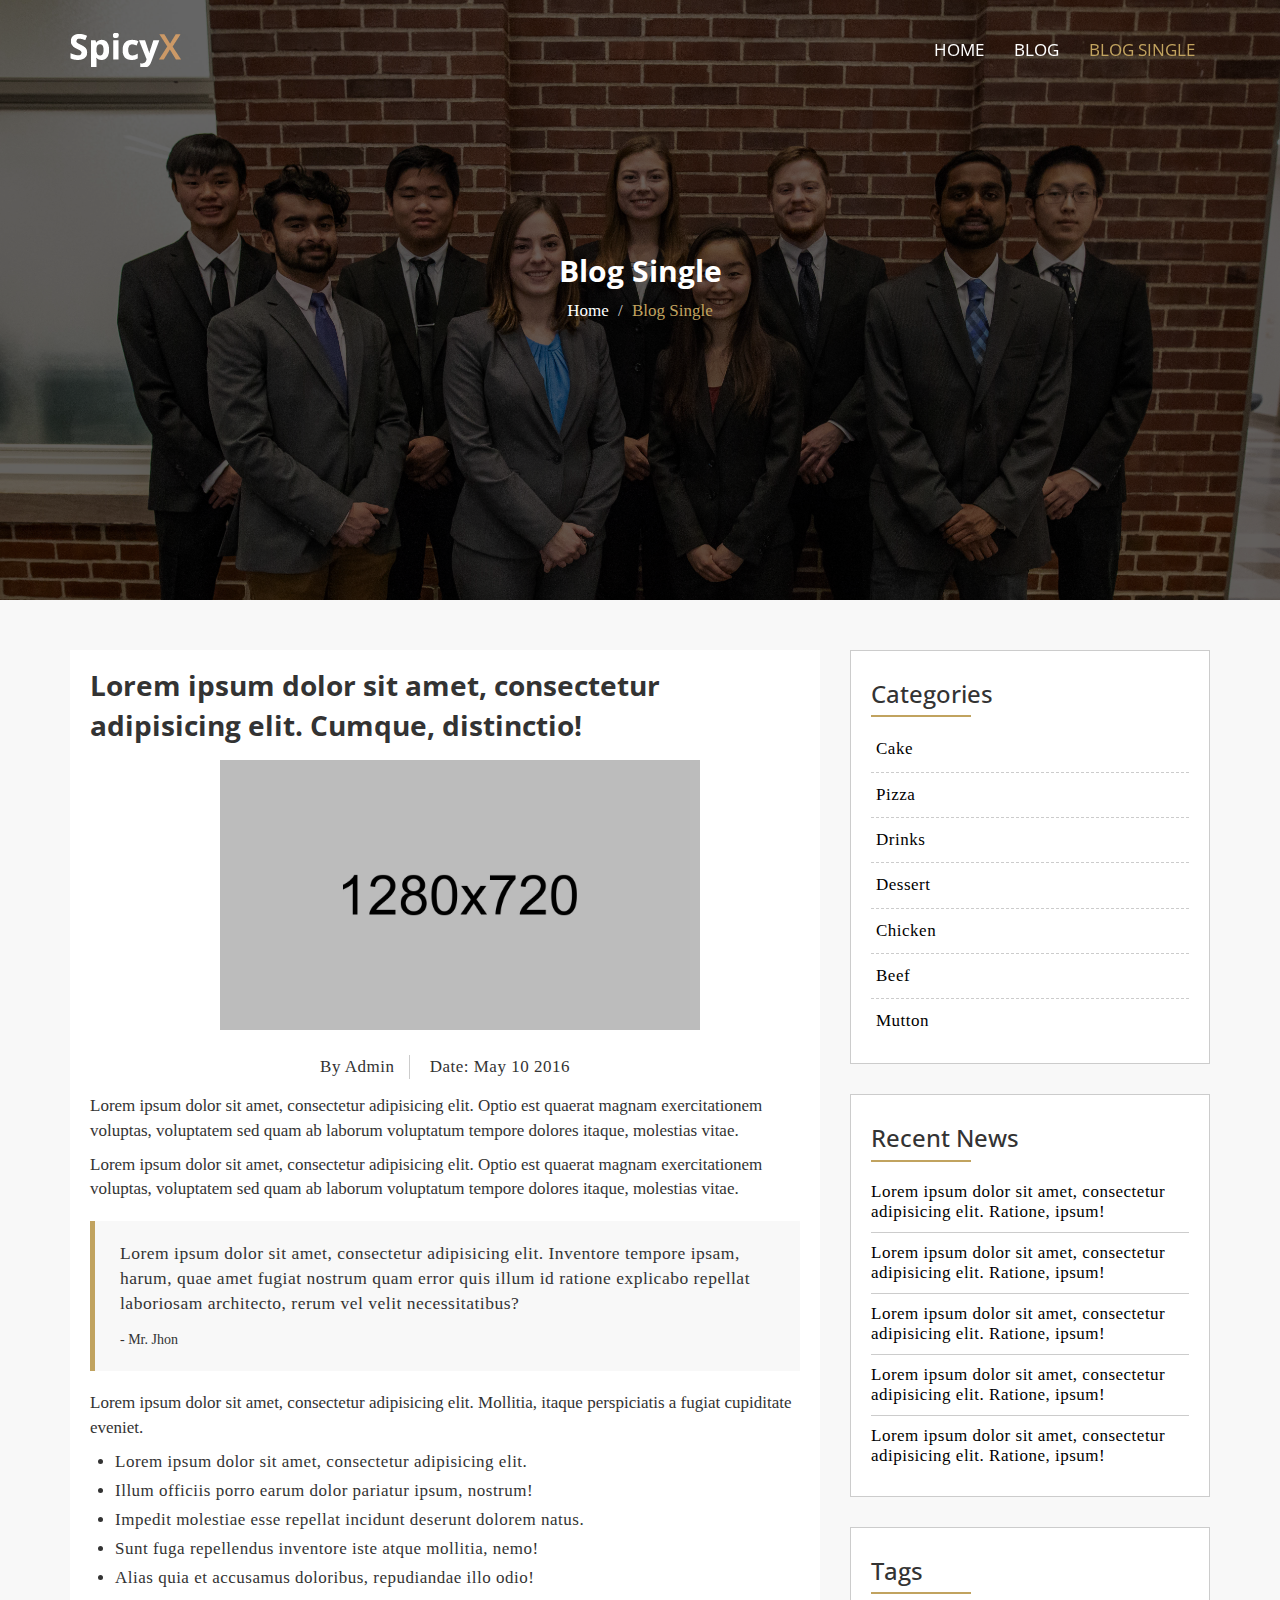
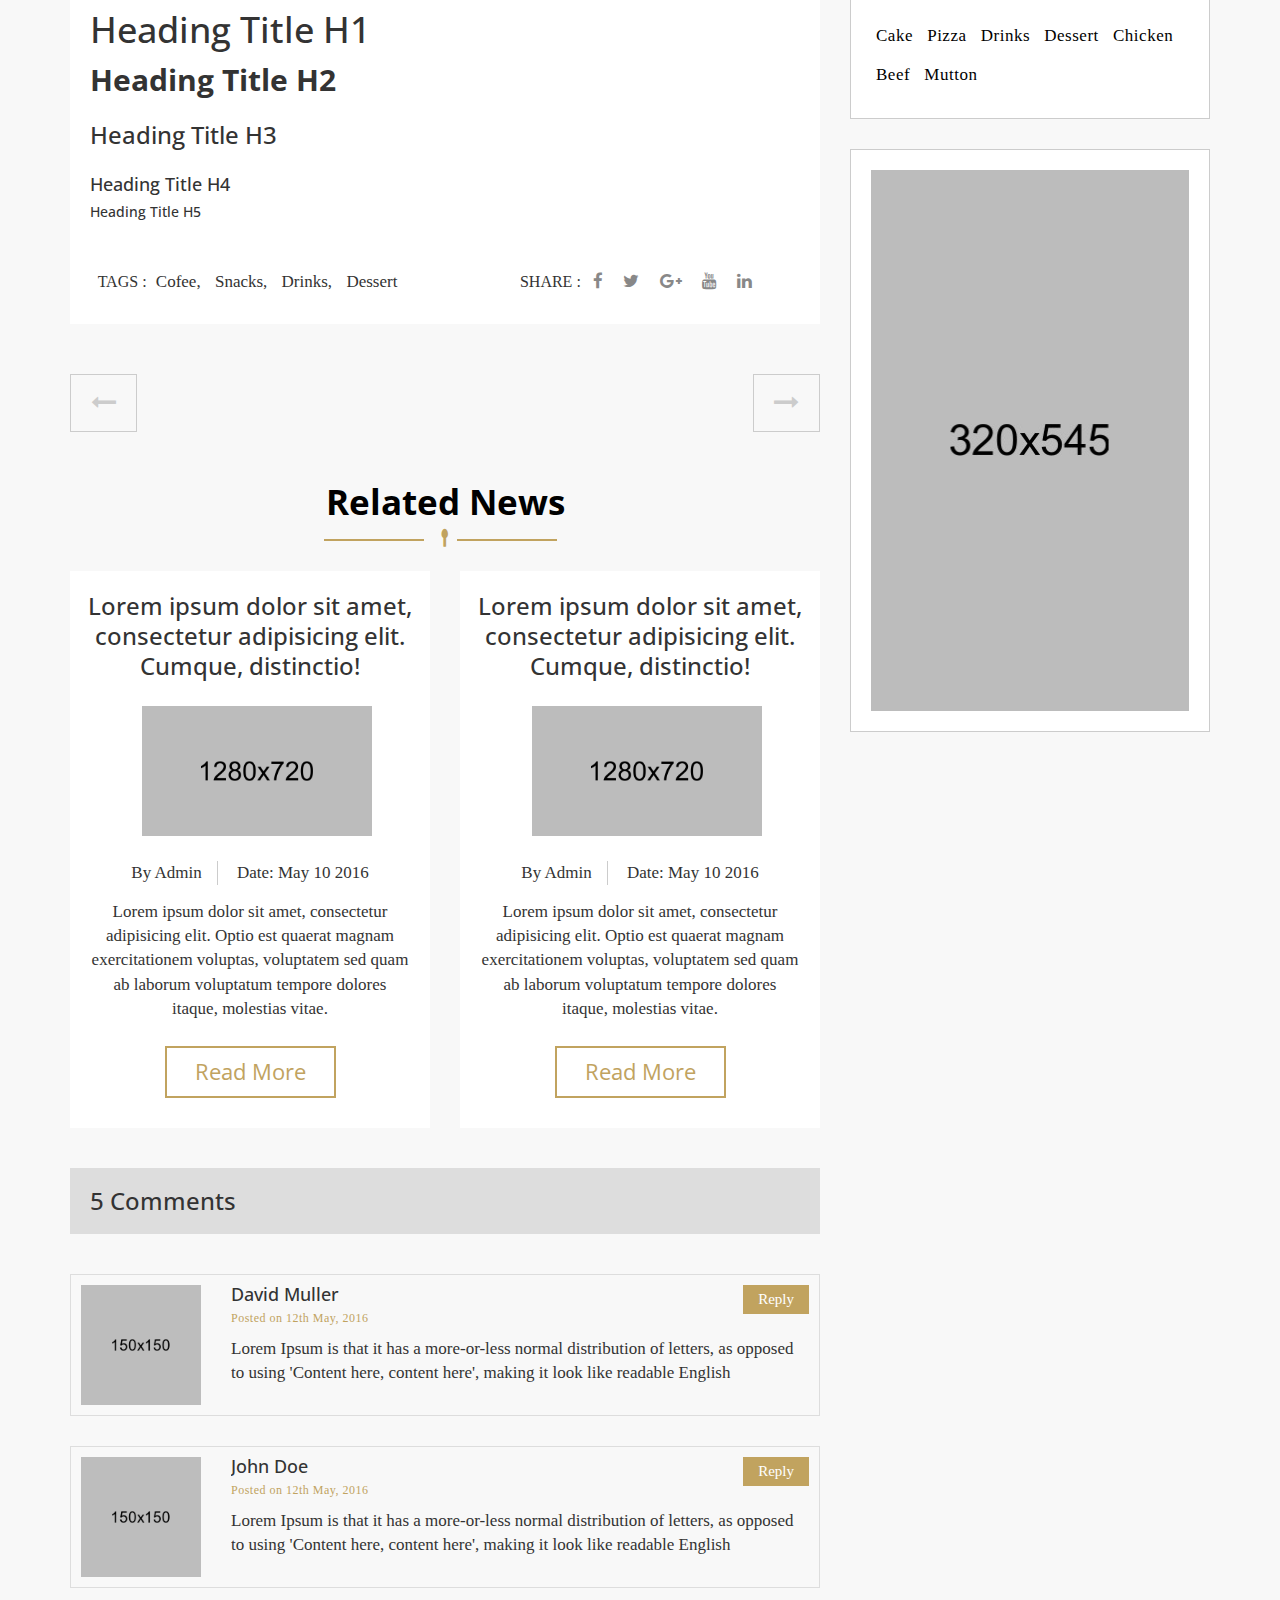
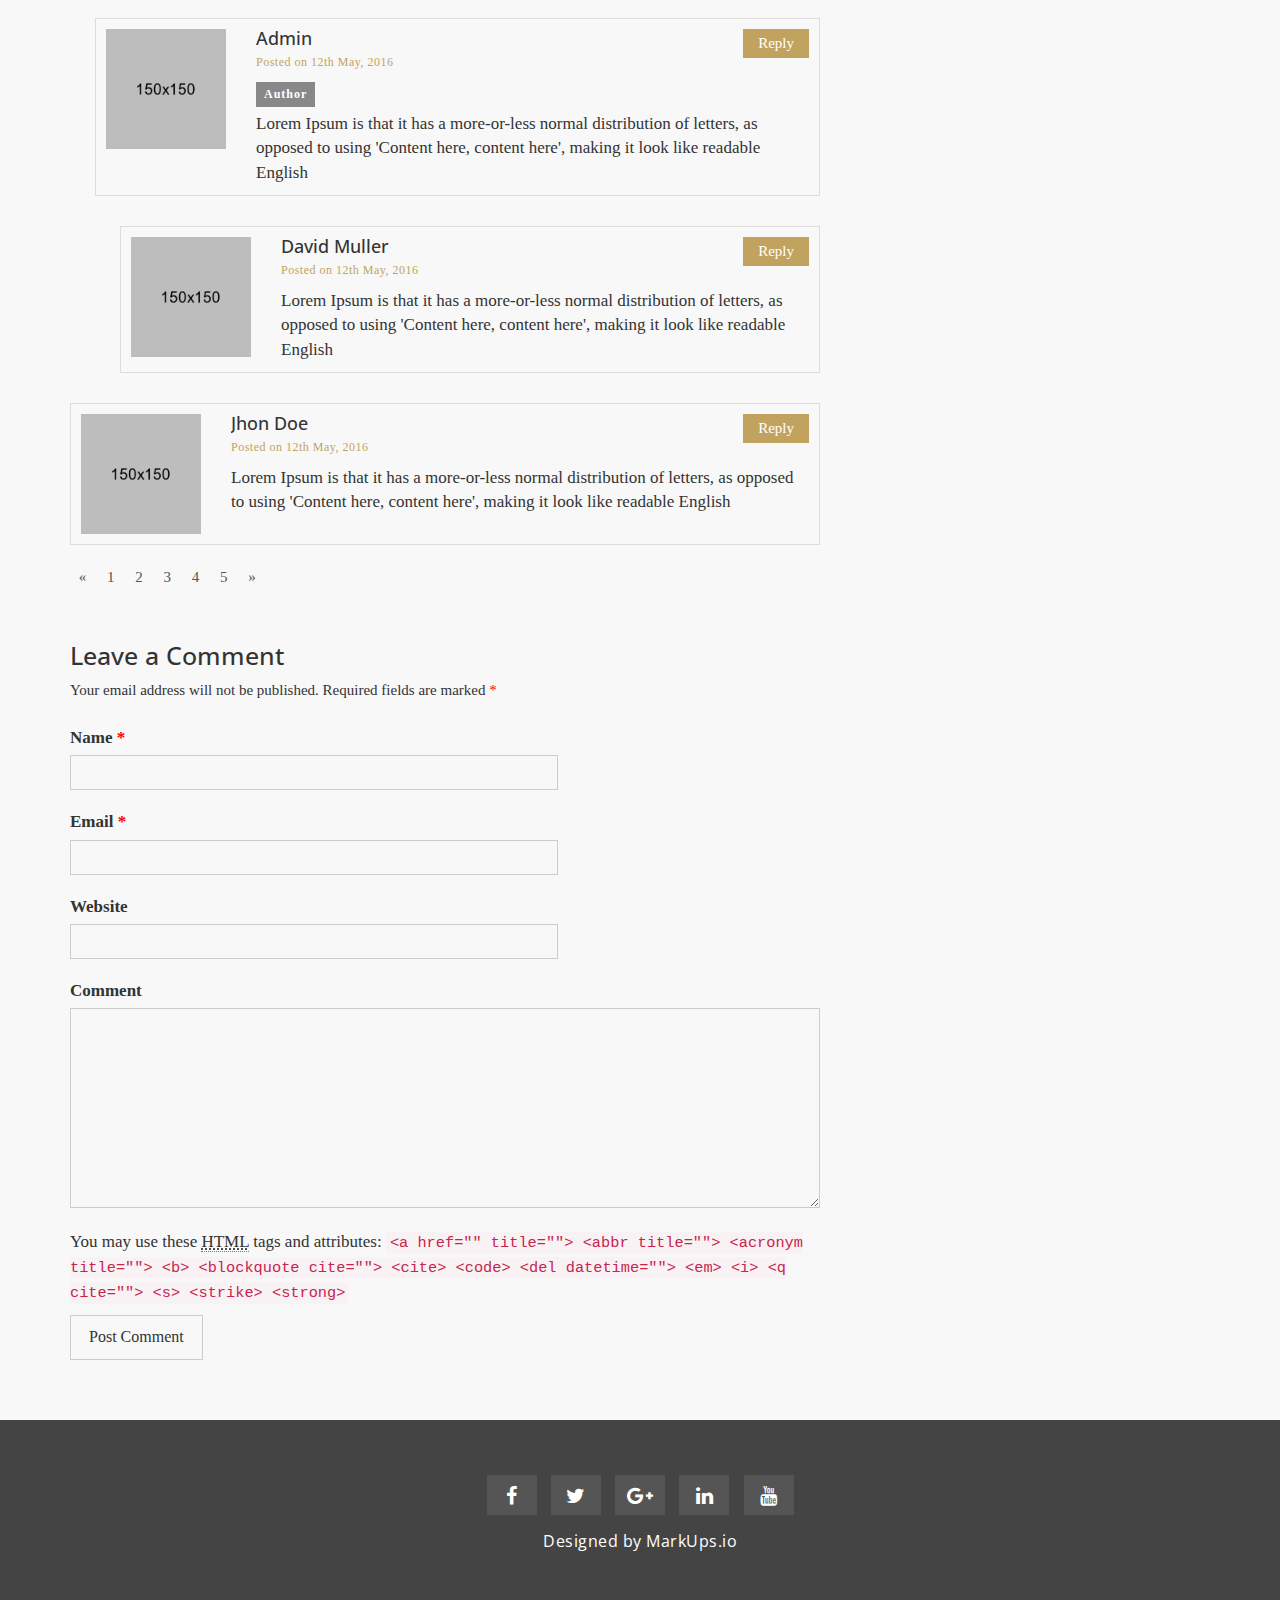
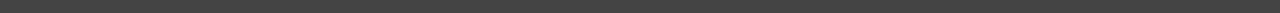
<file: blog-single.html>
<!DOCTYPE html>
<html lang="en">
  <head>
    <meta charset="utf-8">
    <meta http-equiv="X-UA-Compatible" content="IE=edge">
    <meta name="viewport" content="width=device-width, initial-scale=1">    
    <title>SpicyX | Blog Single</title>

    <!-- Favicon -->
    <link rel="shortcut icon" href="assets/img/favicon.ico" type="image/x-icon">

    <!-- Font awesome -->
    <link href="assets/css/font-awesome.css" rel="stylesheet">
    <!-- Bootstrap -->
    <link href="assets/css/bootstrap.css" rel="stylesheet">   
    <!-- Slick slider -->
    <link rel="stylesheet" type="text/css" href="assets/css/slick.css">    
    <!-- Date Picker -->
    <link rel="stylesheet" type="text/css" href="assets/css/bootstrap-datepicker.css">    
    <!-- Fancybox slider -->
    <link rel="stylesheet" href="assets/css/jquery.fancybox.css" type="text/css" media="screen" /> 
    <!-- Theme color -->
    <link id="switcher" href="assets/css/theme-color/default-theme.css" rel="stylesheet">     

    <!-- Main style sheet -->
    <link href="assets/css/style.css" rel="stylesheet">    

   
    <!-- Google Fonts -->
    <link href='https://fonts.googleapis.com/css?family=Tangerine' rel='stylesheet' type='text/css'>        
    <link href='https://fonts.googleapis.com/css?family=Open+Sans' rel='stylesheet' type='text/css'>
    <link href='https://fonts.googleapis.com/css?family=Prata' rel='stylesheet' type='text/css'>
    

    <!-- HTML5 shim and Respond.js for IE8 support of HTML5 elements and media queries -->
    <!-- WARNING: Respond.js doesn't work if you view the page via file:// -->
    <!--[if lt IE 9]>
      <script src="https://oss.maxcdn.com/html5shiv/3.7.2/html5shiv.min.js"></script>
      <script src="https://oss.maxcdn.com/respond/1.4.2/respond.min.js"></script>
    <![endif]-->

  </head>
  <body>  
  <!-- Pre Loader -->
  <div id="aa-preloader-area">
    <div class="mu-preloader">
      <img src="assets/img/preloader.gif" alt=" loader img">
    </div>
  </div>
  <!-- SCROLL TOP BUTTON -->
    <a class="scrollToTop" href="#">
      <i class="fa fa-angle-up"></i>
      <span>Top</span>
    </a>
  <!-- END SCROLL TOP BUTTON -->

  <!-- Start header section -->
  <header id="mu-header">  
    <nav class="navbar navbar-default mu-main-navbar" role="navigation">  
      <div class="container">
        <div class="navbar-header">
          <!-- FOR MOBILE VIEW COLLAPSED BUTTON -->
          <button type="button" class="navbar-toggle collapsed" data-toggle="collapse" data-target="#navbar" aria-expanded="false" aria-controls="navbar">
            <span class="sr-only">Toggle navigation</span>
            <span class="icon-bar"></span>
            <span class="icon-bar"></span>
            <span class="icon-bar"></span>
          </button>
          <!-- LOGO -->  
           <a class="navbar-brand" href="index.html"><img src="assets/img/logo.png" alt="Logo img"></a>
        </div>
        <div id="navbar" class="navbar-collapse collapse">
          <ul id="top-menu" class="nav navbar-nav navbar-right mu-main-nav">
            <li><a href="index.html">HOME</a></li>
            <li><a href="blog-archive.html">BLOG</a></li>                       
            <li class="active"><a href="blog-single.html">BLOG SINGLE</a></li>
          </ul>                            
        </div><!--/.nav-collapse -->       
      </div>          
    </nav> 
  </header>
  <!-- End header section --> 

  <!-- Start Blog banner  -->
  <section id="mu-blog-banner">
    <div class="container">
      <div class="mu-blog-banner-area">
        <h2>Blog Single</h2>
        <ol class="breadcrumb">
          <li><a href="index.html">Home</a></li>          
          <li class="active">Blog Single</li>
        </ol>
      </div>
    </div>
  </section>
  <!-- End Blog banner -->  
  
  <!-- Start Blog -->
  <section id="mu-blog">
    <div class="container">
      <div class="row">
        <div class="col-md-12">
          <div class="mu-blog-area">
            <div class="row">
              <div class="col-md-8 col-sm-8">
                <div class="mu-blog-content mu-blog-details">
                  <!-- Start Single blog item -->
                  <article class="mu-news-single">
                    <h2><a href="#">Lorem ipsum dolor sit amet, consectetur adipisicing elit. Cumque, distinctio!</a></h2>
                    <figure class="mu-news-img">
                      <a href="#"><img src="assets/img/news/1.jpg" alt="img"></a>                      
                    </figure>
                    <div class="mu-news-single-content">                      
                      <ul class="mu-meta-nav">
                        <li>By Admin</li>
                        <li>Date: May 10 2016</li>
                      </ul>
                      <p>Lorem ipsum dolor sit amet, consectetur adipisicing elit. Optio est quaerat magnam exercitationem voluptas, voluptatem sed quam ab laborum voluptatum tempore dolores itaque, molestias vitae.</p>
                      <p>Lorem ipsum dolor sit amet, consectetur adipisicing elit. Optio est quaerat magnam exercitationem voluptas, voluptatem sed quam ab laborum voluptatum tempore dolores itaque, molestias vitae.</p>
                      <blockquote>
                        <p>Lorem ipsum dolor sit amet, consectetur adipisicing elit. Inventore tempore ipsam, harum, quae amet fugiat nostrum quam error quis illum id ratione explicabo repellat laboriosam architecto, rerum vel velit necessitatibus?</p>
                        <cite> - Mr. Jhon</cite>
                      </blockquote>    
                      <p>Lorem ipsum dolor sit amet, consectetur adipisicing elit. Mollitia, itaque perspiciatis a fugiat cupiditate eveniet.</p>  
                      <ul>
                        <li>Lorem ipsum dolor sit amet, consectetur adipisicing elit.</li>
                        <li>Illum officiis porro earum dolor pariatur ipsum, nostrum!</li>
                        <li>Impedit molestiae esse repellat incidunt deserunt dolorem natus.</li>
                        <li>Sunt fuga repellendus inventore iste atque mollitia, nemo!</li>
                        <li>Alias quia et accusamus doloribus, repudiandae illo odio!</li>
                      </ul>                
                      <h1>Heading Title H1</h1>
                      <h2>Heading Title H2</h2>
                      <h3>Heading Title H3</h3>
                      <h4>Heading Title H4</h4>
                      <h5>Heading Title H5</h5>
                    </div>
                    <div class="mu-news-single-bottom">
                      <div class="row">
                        <div class="col-md-6">
                          <div class="mu-news-single-tag">
                            <ul class="mu-news-single-tagnav">
                              <li>TAGS :</li>
                              <li><a href="#">Cofee,</a></li>
                              <li><a href="#">Snacks,</a></li>
                              <li><a href="#">Drinks,</a></li>
                              <li><a href="#">Dessert</a></li>
                            </ul>
                          </div>
                        </div>
                        <div class="col-md-6">
                          <div class="mu-news-single-social">
                            <ul class="mu-news-single-socialnav">
                              <li>SHARE :</li>
                              <li><a href="#"><span class="fa fa-facebook"></span></a></li>
                              <li><a href="#"><span class="fa fa-twitter"></span></a></li>
                              <li><a href="#"><span class="fa fa-google-plus"></span></a></li>
                              <li><a href="#"><span class="fa fa-youtube"></span></a></li>
                              <li><a href="#"><span class="fa fa-linkedin"></span></a></li>
                            </ul>
                          </div>
                        </div>
                      </div>
                    </div>
                  </article>
                  <!-- End Single blog item -->                  
                </div>
                <!-- Start Blog navigation -->
                <div class="row">
                  <div class="col-md-12">
                    <div class="mu-blog-single-navigation">
                      <a href="#" class="mu-blog-prev"><span class="fa fa-long-arrow-left"></span></a>
                      <a href="#" class="mu-blog-next"><span class="fa fa-long-arrow-right"></span></a>
                    </div>
                  </div>
                </div>
                <!-- End Blog navigation -->
                <!-- Start related news -->
                <div class="row">
                  <div class="col-md-12">
                    <div class="mu-blog-related-post">
                      <div class="mu-title">                        
                        <h2>Related News</h2>
                        <i class="fa fa-spoon"></i>              
                        <span class="mu-title-bar"></span>
                      </div>
                      <div class="mu-blog-related-post-area">
                        <div class="row">
                          <div class="col-md-6 col-sm-6">
                            <article class="mu-news-single">
                              <h3><a href="#">Lorem ipsum dolor sit amet, consectetur adipisicing elit. Cumque, distinctio!</a></h3>
                              <figure class="mu-news-img">
                                <a href="#"><img alt="img" src="assets/img/news/1.jpg"></a>                      
                              </figure>
                              <div class="mu-news-single-content">                      
                                <ul class="mu-meta-nav">
                                  <li>By Admin</li>
                                  <li>Date: May 10 2016</li>
                                </ul>
                                <p>Lorem ipsum dolor sit amet, consectetur adipisicing elit. Optio est quaerat magnam exercitationem voluptas, voluptatem sed quam ab laborum voluptatum tempore dolores itaque, molestias vitae.</p>
                                <div class="mu-news-single-bottom">
                                  <a class="mu-readmore-btn" href="#">Read More</a>
                                </div>
                              </div>                   
                            </article>
                          </div>
                          <div class="col-md-6 col-sm-6">
                            <article class="mu-news-single">
                              <h3><a href="#">Lorem ipsum dolor sit amet, consectetur adipisicing elit. Cumque, distinctio!</a></h3>
                              <figure class="mu-news-img">
                                <a href="#"><img alt="img" src="assets/img/news/2.jpg"></a>                      
                              </figure>
                              <div class="mu-news-single-content">                      
                                <ul class="mu-meta-nav">
                                  <li>By Admin</li>
                                  <li>Date: May 10 2016</li>
                                </ul>
                                <p>Lorem ipsum dolor sit amet, consectetur adipisicing elit. Optio est quaerat magnam exercitationem voluptas, voluptatem sed quam ab laborum voluptatum tempore dolores itaque, molestias vitae.</p>
                                <div class="mu-news-single-bottom">
                                  <a class="mu-readmore-btn" href="#">Read More</a>
                                </div>
                              </div>                   
                            </article>
                          </div>
                        </div>
                      </div>
                    </div>
                  </div>
                </div>
                <!-- End related news -->
                <!-- Start Blog comments thread -->
                <div class="row">
                  <div class="col-md-12">
                    <div class="mu-comments-area">
                      <h3>5 Comments</h3>
                      <div class="comments">
                        <ul class="commentlist">
                          <li>
                            <div class="media">
                              <div class="media-left">    
                                <img class="media-object news-img" src="assets/img/testimonial-1.png" alt="img">
                              </div>
                              <div class="media-body">
                               <h4 class="author-name">David Muller</h4>
                               <span class="comments-date"> Posted on 12th May, 2016</span>
                               <p>Lorem Ipsum is that it has a more-or-less normal distribution of letters, as opposed to using 'Content here, content here', making it look like readable English</p>
                               <a href="#" class="reply-btn">Reply</a>
                              </div>
                            </div>
                          </li>
                          <li>
                            <div class="media">
                              <div class="media-left">    
                                <img class="media-object news-img" src="assets/img/testimonial-2.png" alt="img">
                              </div>
                              <div class="media-body">
                               <h4 class="author-name">John Doe</h4>
                               <span class="comments-date"> Posted on 12th May, 2016</span>
                               <p>Lorem Ipsum is that it has a more-or-less normal distribution of letters, as opposed to using 'Content here, content here', making it look like readable English</p>
                               <a href="#" class="reply-btn">Reply</a>
                              </div>
                            </div>
                          </li>
                          <ul class="children">
                            <li class="author-comments">
                              <div class="media">
                                <div class="media-left">    
                                  <img class="media-object news-img" src="assets/img/testimonial-3.png" alt="img">
                                </div>
                                <div class="media-body">
                                 <h4 class="author-name">Admin</h4>
                                 <span class="comments-date"> Posted on 12th May, 2016</span>
                                 <span class="author-tag">Author</span>
                                 <p>Lorem Ipsum is that it has a more-or-less normal distribution of letters, as opposed to using 'Content here, content here', making it look like readable English</p>
                                 <a href="#" class="reply-btn">Reply</a>
                                </div>
                              </div>
                            </li>
                            <ul class="children">
                              <li>
                                <div class="media">
                                  <div class="media-left">    
                                    <img class="media-object news-img" src="assets/img/testimonial-1.png" alt="img">
                                  </div>
                                  <div class="media-body">
                                   <h4 class="author-name">David Muller</h4>
                                   <span class="comments-date"> Posted on 12th May, 2016</span>
                                   <p>Lorem Ipsum is that it has a more-or-less normal distribution of letters, as opposed to using 'Content here, content here', making it look like readable English</p>
                                   <a href="#" class="reply-btn">Reply</a>
                                  </div>
                                </div>
                              </li>
                            </ul>
                          </ul>
                          <li>
                            <div class="media">
                              <div class="media-left">    
                                <img class="media-object news-img" src="assets/img/testimonial-2.png" alt="img">
                              </div>
                              <div class="media-body">
                               <h4 class="author-name">Jhon Doe</h4>
                               <span class="comments-date"> Posted on 12th May, 2016</span>
                               <p>Lorem Ipsum is that it has a more-or-less normal distribution of letters, as opposed to using 'Content here, content here', making it look like readable English</p>
                               <a href="#" class="reply-btn">Reply</a>
                              </div>
                            </div>
                          </li>
                        </ul>
                        <!-- comments pagination -->
                        <nav>
                          <ul class="pagination comments-pagination">
                            <li>
                              <a href="#" aria-label="Previous">
                                <span aria-hidden="true">«</span>
                              </a>
                            </li>
                            <li><a href="#">1</a></li>
                            <li><a href="#">2</a></li>
                            <li><a href="#">3</a></li>
                            <li><a href="#">4</a></li>
                            <li><a href="#">5</a></li>
                            <li>
                              <a href="#" aria-label="Next">
                                <span aria-hidden="true">»</span>
                              </a>
                            </li>
                          </ul>
                        </nav>
                      </div>
                    </div>
                  </div>
                </div>
                <!-- Start Blog comments thread -->
                <!-- Start comments box -->
                <div class="row">
                  <div class="col-md-12">
                    <div id="respond">
                      <h3 class="reply-title">Leave a Comment</h3>
                      <form id="commentform">
                        <p class="comment-notes">
                          Your email address will not be published. Required fields are marked <span class="required">*</span>
                        </p>
                        <p class="comment-form-author">
                          <label for="author">Name <span class="required">*</span></label>
                          <input type="text" name="author" value="" size="30" required="required">
                        </p>
                        <p class="comment-form-email">
                          <label for="email">Email <span class="required">*</span></label>
                          <input type="email" name="email" value="" aria-required="true" required="required">
                        </p>
                        <p class="comment-form-url">
                          <label for="url">Website</label>
                          <input type="url" name="url" value="">
                        </p>
                        <p class="comment-form-comment">
                          <label for="comment">Comment</label>
                          <textarea name="comment" cols="45" rows="8" aria-required="true" required="required"></textarea>
                        </p>
                        <p class="form-allowed-tags">
                          You may use these <abbr title="HyperText Markup Language">HTML</abbr> tags and attributes:  <code>&lt;a href="" title=""&gt; &lt;abbr title=""&gt; &lt;acronym title=""&gt; &lt;b&gt; &lt;blockquote cite=""&gt; &lt;cite&gt; &lt;code&gt; &lt;del datetime=""&gt; &lt;em&gt; &lt;i&gt; &lt;q cite=""&gt; &lt;s&gt; &lt;strike&gt; &lt;strong&gt; </code>
                        </p>
                        <p class="form-submit">
                          <input type="submit" name="submit" class="mu-send-btn" value="Post Comment">
                        </p>        
                      </form>
                    </div>
                  </div>
                </div>
                <!-- End comments box -->
              </div>
              <!-- Start Blog Sidebar -->
              <div class="col-md-4 col-sm-4">             
                <aside class="mu-blog-sidebar">
                  <!-- Blog Sidebar Single -->
                  <div class="mu-blog-sidebar-single">
                    <h3>Categories</h3>
                    <ul class="mu-catg-nav">
                      <li><a href="#">Cake</a></li>
                      <li><a href="#">Pizza</a></li>
                      <li><a href="#">Drinks</a></li>
                      <li><a href="#">Dessert</a></li>
                      <li><a href="#">Chicken</a></li>
                      <li><a href="#">Beef</a></li>
                      <li><a href="#">Mutton</a></li>
                    </ul>
                  </div>
                  <!-- End Blog Sidebar Single -->
                  <!-- Blog Sidebar Single -->
                  <div class="mu-blog-sidebar-single">
                    <h3>Recent News</h3>
                    <ul class="mu-recent-news-nav">
                      <li><a href="#">Lorem ipsum dolor sit amet, consectetur adipisicing elit. Ratione, ipsum!</a></li>
                      <li><a href="#">Lorem ipsum dolor sit amet, consectetur adipisicing elit. Ratione, ipsum!</a></li>
                      <li><a href="#">Lorem ipsum dolor sit amet, consectetur adipisicing elit. Ratione, ipsum!</a></li>
                      <li><a href="#">Lorem ipsum dolor sit amet, consectetur adipisicing elit. Ratione, ipsum!</a></li>
                      <li><a href="#">Lorem ipsum dolor sit amet, consectetur adipisicing elit. Ratione, ipsum!</a></li>
                    </ul>
                  </div>
                  <!-- End Blog Sidebar Single -->
                  <!-- Blog Sidebar Single -->
                  <div class="mu-blog-sidebar-single">
                    <h3>Tags</h3>
                    <div class="tag-cloud">
                      <a href="#">Cake</a>
                      <a href="#">Pizza</a>
                      <a href="#">Drinks</a>
                      <a href="#">Dessert</a>
                      <a href="#">Chicken</a>
                      <a href="#">Beef</a>
                      <a href="#">Mutton</a>                      
                    </div>
                  </div>
                  <!-- End Blog Sidebar Single -->
                  <!-- Blog Sidebar Single -->
                  <div class="mu-blog-sidebar-single">                    
                    <a href="#" class="mu-sidebar-add">
                      <img src="assets/img/banner-ads.jpg" alt="img">
                    </a>
                  </div>
                  <!-- End Blog Sidebar Single -->
                </aside>
              </div>
              <!-- End Blog Sidebar -->
            </div>
          </div>
        </div>
      </div>
    </div>
  </section>
  <!-- End Blog -->
  
  <!-- Footer -->
  <footer id="mu-footer">
    <div class="container">
      <div class="row">
        <div class="col-md-12">
        <div class="mu-footer-area">
           <div class="mu-footer-social">
            <a href="#"><span class="fa fa-facebook"></span></a>
            <a href="#"><span class="fa fa-twitter"></span></a>
            <a href="#"><span class="fa fa-google-plus"></span></a>
            <a href="#"><span class="fa fa-linkedin"></span></a>
            <a href="#"><span class="fa fa-youtube"></span></a>
          </div>
          <div class="mu-footer-copyright">
            <p>Designed by <a rel="nofollow" href="http://www.markups.io/">MarkUps.io</a></p>
          </div>         
        </div>
      </div>
      </div>
    </div>
  </footer>
  <!-- / Footer -->

  
  <!-- jQuery library -->  
  <script src="assets/js/jquery.min.js"></script>  
  <!-- Include all compiled plugins (below), or include individual files as needed -->
  <script src="assets/js/bootstrap.js"></script>   
  <!-- Slick slider -->
  <script type="text/javascript" src="assets/js/slick.js"></script>
  <!-- Counter -->
  <script type="text/javascript" src="assets/js/waypoints.js"></script>
  <script type="text/javascript" src="assets/js/jquery.counterup.js"></script>
  <!-- Date Picker -->
  <script type="text/javascript" src="assets/js/bootstrap-datepicker.js"></script> 
   <!-- Mixit slider -->
  <script type="text/javascript" src="assets/js/jquery.mixitup.js"></script>
  <!-- Add fancyBox -->        
  <script type="text/javascript" src="assets/js/jquery.fancybox.pack.js"></script>

  <!-- Custom js -->
  <script src="assets/js/custom.js"></script> 

  </body>
</html>
</file>
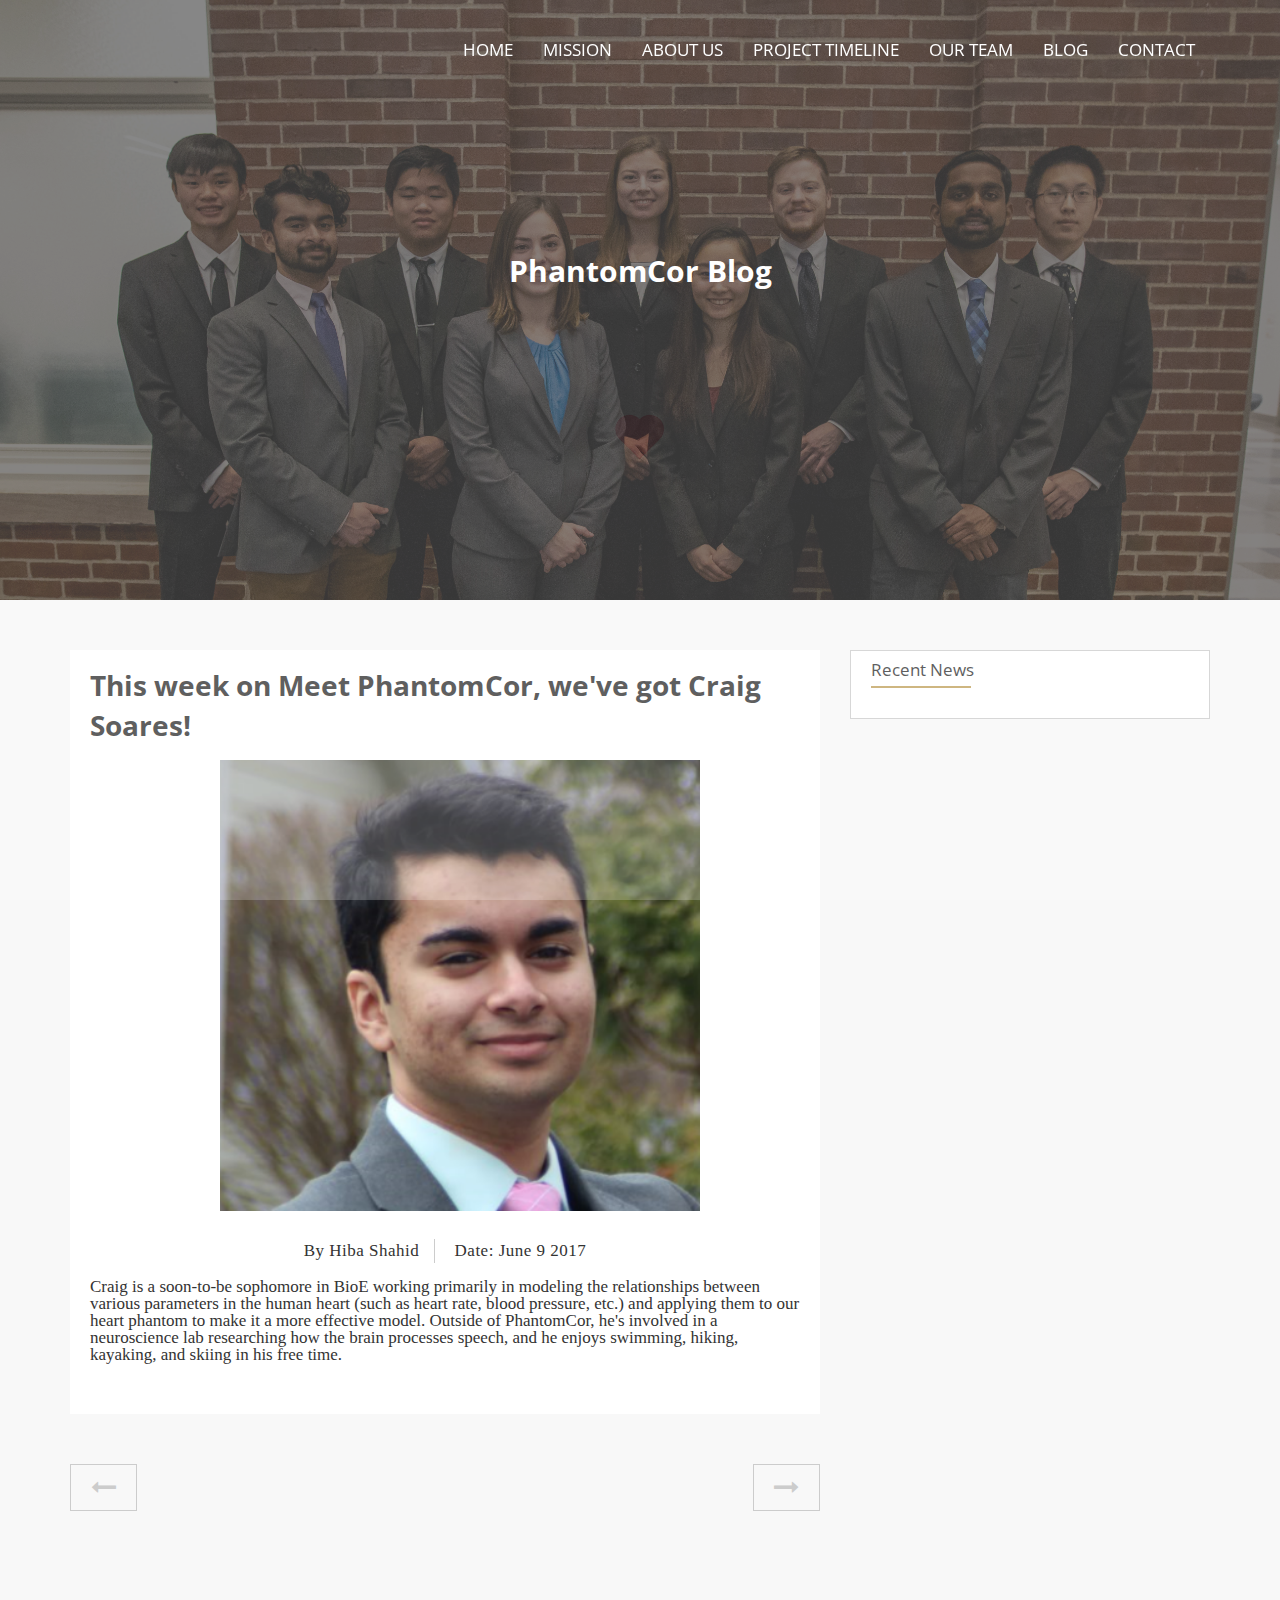
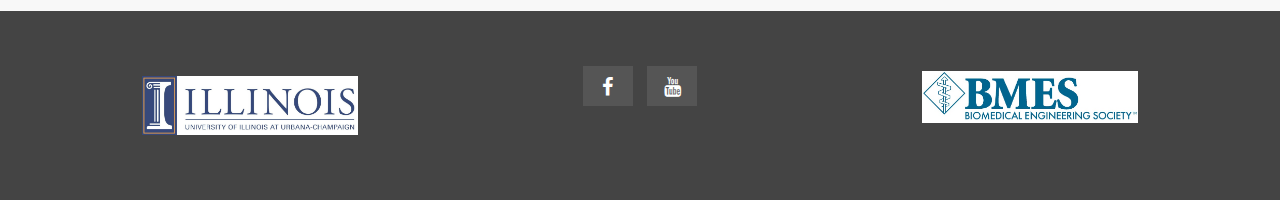
<file: blog.html>
<!DOCTYPE html>
<html lang="en">
  <head>
    <meta charset="utf-8">
    <meta http-equiv="X-UA-Compatible" content="IE=edge">
    <meta name="viewport" content="width=device-width, initial-scale=1">    
    <title>PhantomCor</title>

    <!-- Favicon -->
    <link rel="shortcut icon" href="assets/img/PhantomCor.jpg" type="image/x-icon">

    <!-- Font Awesome -->
    <link href="assets/css/font-awesome.css" rel="stylesheet">
    <!-- Bootstrap -->
    <link href="assets/css/bootstrap.css" rel="stylesheet">   
    <!-- Slick slider -->
    <link rel="stylesheet" type="text/css" href="assets/css/slick.css">    
    <!-- Date Picker -->
    <link rel="stylesheet" type="text/css" href="assets/css/bootstrap-datepicker.css">    
    <!-- Fancybox slider -->
    <link rel="stylesheet" href="assets/css/jquery.fancybox.css" type="text/css" media="screen" /> 
    <!-- Theme color -->
    <link id="switcher" href="assets/css/theme-color/default-theme.css" rel="stylesheet">
    <!-- Time Line -->
    <link rel="stylesheet" href="assets/css/timelinestyle.css">

    <!-- New TimeLine -->
    <link rel="stylesheet" href="assets/css/reset.css"> <!-- CSS reset -->
    <link rel="stylesheet" href="assets/css/timelinestyle.css"> <!-- Resource style -->  
    <script src="assets/js/modernizr.js"></script> <!-- Modernizr -->   

    <!-- Main style sheet -->
    <link href="assets/css/style.css" rel="stylesheet">    

   
    <!-- Google Fonts -->
    <link href='https://fonts.googleapis.com/css?family=Tangerine' rel='stylesheet' type='text/css'>        
    <link href='https://fonts.googleapis.com/css?family=Open+Sans' rel='stylesheet' type='text/css'>
    <link href='https://fonts.googleapis.com/css?family=Prata' rel='stylesheet' type='text/css'>
    <link href='http://fonts.googleapis.com/css?family=Droid+Serif|Open+Sans:400,700' rel='stylesheet' type='text/css'>


  
    

    <!-- HTML5 shim and Respond.js for IE8 support of HTML5 elements and media queries -->
    <!-- WARNING: Respond.js doesn't work if you view the page via file:// -->
    <!--[if lt IE 9]>
      <script src="https://oss.maxcdn.com/html5shiv/3.7.2/html5shiv.min.js"></script>
      <script src="https://oss.maxcdn.com/respond/1.4.2/respond.min.js"></script>
    <![endif]-->

  </head>
  <body>  
  <!-- Pre Loader -->
  <div id="aa-preloader-area">
    <div class="mu-preloader">
      <img src="assets/img/heartpreloader.gif" alt=" loader img">
    </div>
  </div>
  <!--START SCROLL TOP BUTTON -->
    <a class="scrollToTop" href="#">
      <i class="fa fa-angle-up"></i>
      <span>Top</span>
    </a>
  <!-- END SCROLL TOP BUTTON -->

  <!-- Start header section -->
  <header id="mu-header">  
    <nav class="navbar navbar-default mu-main-navbar" role="navigation">  
      <div class="container">
        <div class="navbar-header">
          <!-- FOR MOBILE VIEW COLLAPSED BUTTON -->
          <button type="button" class="navbar-toggle collapsed" data-toggle="collapse" data-target="#navbar" aria-expanded="false" aria-controls="navbar">
            <span class="sr-only">Toggle navigation</span>
            <span class="icon-bar"></span>
            <span class="icon-bar"></span>
            <span class="icon-bar"></span>
          </button>
          <!-- LOGO -->                                                        
         <!-- <a class="navbar-brand" href="index.html"><img src="" alt="Logo img"></a>   --> 
        </div>
        <div id="navbar" class="navbar-collapse collapse">
          <ul id="top-menu" class="nav navbar-nav navbar-right mu-main-nav">
            <li><a href="#mu-slider">HOME</a></li>
            <li><a href="#mu-prob-statement">MISSION</a></li>
            <li><a href="#mu-about-us">ABOUT US</a></li>
            <li><a href="#timeline">PROJECT TIMELINE</a></li>                       
            <li><a href="MeetTheTeam.html">OUR TEAM</a></li>
            <li><a href="blog.html">BLOG</a></li>  
            <li><a href="#contact" data-toggle="modal">CONTACT</a></li>                                            
<!--    
            <li><a href="#mu-chef">OUR TEAM</a></li>
            <li><a href="#mu-latest-news">BLOG</a></li> 
            <li><a href="#mu-contact">CONTACT</a></li> 

            <li class="dropdown">
              <a class="dropdown-toggle" data-toggle="dropdown" href="blog-archive.html">PAGE <span class="caret"></span></a>
              <ul class="dropdown-menu" role="menu">              
                <li><a href="404.html">404 PAGE</a></li>                                            
              </ul>
            </li>
            -->
          </ul>                            
        </div><!--/.nav-collapse -->       
      </div>          
    </nav> 
  </header>




  <!-- Start Blog banner  -->
  <section id="mu-blog-banner">
    <div class="container">
      <div class="mu-blog-banner-area">
        <h2>PhantomCor Blog</h2>
   <!--     <ol class="breadcrumb">
          <li><a href="index.html">Home</a></li>          
          <li class="active">Meet the Team</li>
        </ol>     -->
      </div>
    </div>
  </section>
  <!-- End Blog banner -->  
  
  <!-- Start Blog -->
  <section id="mu-blog">
    <div class="container">
      <div class="row">
        <div class="col-md-12">
          <div class="mu-blog-area">
            <div class="row">
              <div class="col-md-8 col-sm-8">
                <div class="mu-blog-content mu-blog-details">
                  <!-- Start Single blog item -->
                  <article class="mu-news-single">
                    <h2>This week on Meet PhantomCor, we've got Craig Soares!</a></h2>
                    <figure class="mu-news-img">
                      <img src="assets/img/news/Craig_Soares.png" alt="img"></a>                      
                    </figure>
                    <div class="mu-news-single-content">                      
                      <ul class="mu-meta-nav">
                        <li>By Hiba Shahid</li>
                        <li>Date: June 9 2017</li>
                      </ul>
                      <p>Craig is a soon-to-be sophomore in BioE working primarily in modeling the relationships between various parameters in the human heart (such as heart rate, blood pressure, etc.) and applying them to our heart phantom to make it a more effective model. Outside of PhantomCor, he's involved in a neuroscience lab researching how the brain processes speech, and he enjoys swimming, hiking, kayaking, and skiing in his free time.</p>
                    </div>
                    <div class="mu-news-single-bottom">
                      <div class="row">
                        <div class="col-md-6">
                        </div>
                      </div>
                    </div>
                  </article>
                  <!-- End Single blog item -->                  
                </div>
                <!-- Start Blog navigation -->
                <div class="row">
                  <div class="col-md-12">
                    <div class="mu-blog-single-navigation">
                      <a href="#" class="mu-blog-prev"><span class="fa fa-long-arrow-left"></span></a>
                      <a href="#" class="mu-blog-next"><span class="fa fa-long-arrow-right"></span></a>
                    </div>
                  </div>
                </div>
                <!-- End Blog navigation -->
              </div>
              <!-- Start Blog Sidebar -->
              <div class="col-md-4 col-sm-4">             
                <aside class="mu-blog-sidebar">
                  <!-- Blog Sidebar Single -->
                  <div class="mu-blog-sidebar-single">
                    <h3>Recent News</h3>
                    <ul class="mu-recent-news-nav">
                    <!--  <li><a href="#">Lorem ipsum dolor sit amet, consectetur adipisicing elit. Ratione, ipsum!</a></li>
                      <li><a href="#">Lorem ipsum dolor sit amet, consectetur adipisicing elit. Ratione, ipsum!</a></li>
                      <li><a href="#">Lorem ipsum dolor sit amet, consectetur adipisicing elit. Ratione, ipsum!</a></li>
                      <li><a href="#">Lorem ipsum dolor sit amet, consectetur adipisicing elit. Ratione, ipsum!</a></li>
                      <li><a href="#">Lorem ipsum dolor sit amet, consectetur adipisicing elit. Ratione, ipsum!</a></li> -->
                    </ul>
                  </div>
                  <!-- End Blog Sidebar Single -->
                </aside>
              </div>
              <!-- End Blog Sidebar -->
            </div>
          </div>
        </div>
      </div>
    </div>
  </section>
  <!-- End Blog -->
  
  <!-- Start Footer -->
  <footer id="mu-footer">
    <div class="container">
      <div class="row">
        <div class="mu-footer-area">
          <div class="col-md-4">
            <div class="mu-footer-info-item">
              <a href="http://illinois.edu/">
                <img width="60%" height="60%" style="margin:15px auto;display:block" alt="UIUC" src="./assets/img/Footer/UIUC_Logo.jpg">
              </a>

            </div>
          </div>
            <div class="col-md-4">
              <div class="mu-footer-social">
              <a href="https://www.facebook.com/HPDesignTeam/"><span class="fa fa-facebook"></span></a>
           <!---   <a href="#"><span class="fa fa-linkedin"></span></a> !-->
              <a href="https://www.youtube.com/watch?v=zZFB2pm89Pg"><span class="fa fa-youtube"></span></a>
              </div>    
            </div>
            <div class="col-md-4">
                <a href="http://bmes.org/">
                <img width="60%" height="60%" style="margin:10px auto;display:block" style="border:10px solid black" alt="BMES" src="./assets/img/Footer/bmes_logo_2013.jpg">
              </a>
            </div>   
        </div>
      </div>
    </div>
  </footer>
  <!-- End Footer -->


  
  <!-- jQuery library -->  
  <script src="assets/js/jquery.min.js"></script>  
  <!-- Include all compiled plugins (below), or include individual files as needed -->
  <script src="assets/js/bootstrap.js"></script>   
  <!-- Slick slider -->
  <script type="text/javascript" src="assets/js/slick.js"></script>
  <!-- Counter -->
  <script type="text/javascript" src="assets/js/waypoints.js"></script>
  <script type="text/javascript" src="assets/js/jquery.counterup.js"></script>
  <!-- Date Picker -->
  <script type="text/javascript" src="assets/js/bootstrap-datepicker.js"></script> 
   <!-- Mixit slider -->
  <script type="text/javascript" src="assets/js/jquery.mixitup.js"></script>
  <!-- Add fancyBox -->        
  <script type="text/javascript" src="assets/js/jquery.fancybox.pack.js"></script>

  <!-- Custom js -->
  <script src="assets/js/custom.js"></script> 

  </body>
</html>
</file>
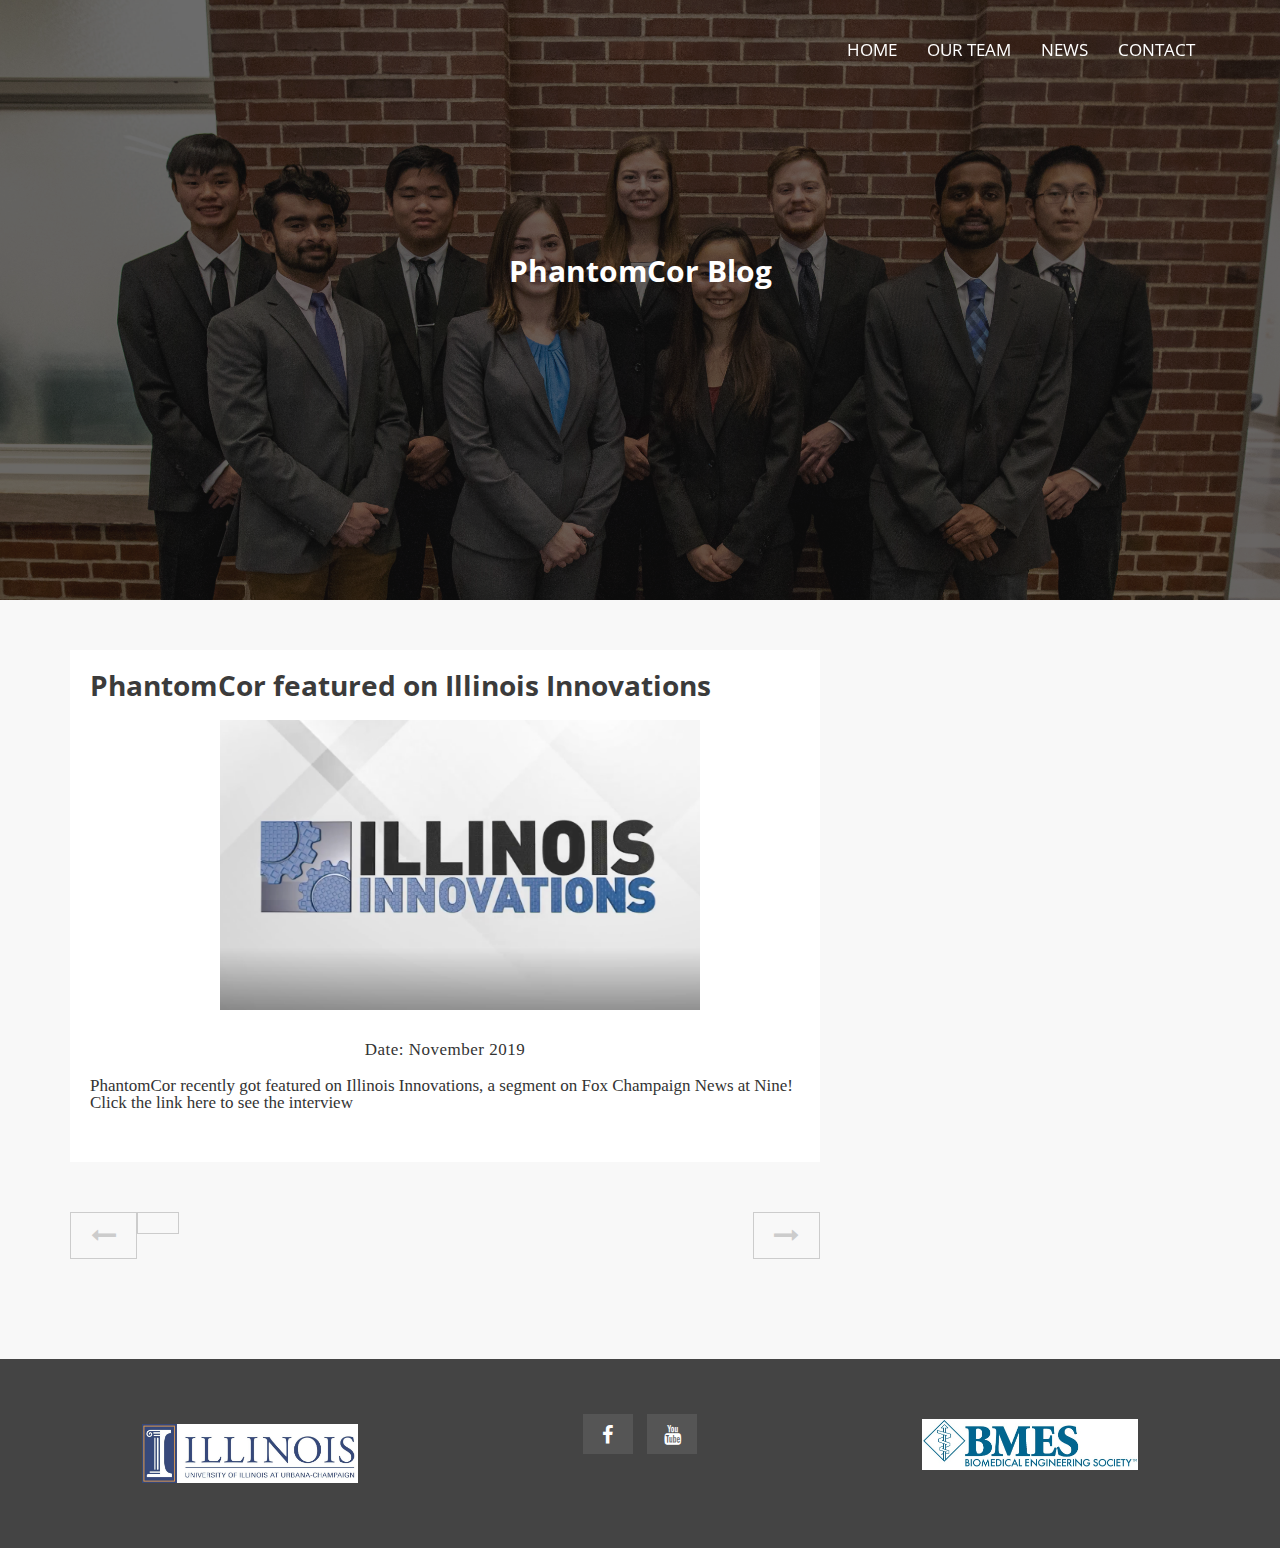
<file: news.html>
<!DOCTYPE html>
<html lang="en">
  <head>
    <meta charset="utf-8">
    <meta http-equiv="X-UA-Compatible" content="IE=edge">
    <meta name="viewport" content="width=device-width, initial-scale=1">
    <title>PhantomCor</title>

    <!-- Favicon
    <link rel="shortcut icon" href="assets/img/PhantomCor.jpg" type="image/x-icon">  -->

    <!-- Font Awesome -->
    <link href="assets/css/font-awesome.css" rel="stylesheet">
    <!-- Bootstrap -->
    <link href="assets/css/bootstrap.css" rel="stylesheet">
    <!-- Slick slider -->
    <link rel="stylesheet" type="text/css" href="assets/css/slick.css">
    <!-- Date Picker -->
    <link rel="stylesheet" type="text/css" href="assets/css/bootstrap-datepicker.css">
    <!-- Fancybox slider -->
    <link rel="stylesheet" href="assets/css/jquery.fancybox.css" type="text/css" media="screen" />
    <!-- Theme color -->
    <link id="switcher" href="assets/css/theme-color/default-theme.css" rel="stylesheet">
    <!-- Time Line -->
    <link rel="stylesheet" href="assets/css/timelinestyle.css">

    <!-- New TimeLine -->
    <link rel="stylesheet" href="assets/css/reset.css"> <!-- CSS reset -->
    <link rel="stylesheet" href="assets/css/timelinestyle.css"> <!-- Resource style -->
    <script src="assets/js/modernizr.js"></script> <!-- Modernizr -->

    <!-- Main style sheet -->
    <link href="assets/css/style.css" rel="stylesheet">


    <!-- Google Fonts -->
    <link href='https://fonts.googleapis.com/css?family=Tangerine' rel='stylesheet' type='text/css'>
    <link href='https://fonts.googleapis.com/css?family=Open+Sans' rel='stylesheet' type='text/css'>
    <link href='https://fonts.googleapis.com/css?family=Prata' rel='stylesheet' type='text/css'>
    <link href='http://fonts.googleapis.com/css?family=Droid+Serif|Open+Sans:400,700' rel='stylesheet' type='text/css'>



    <!-- Hi world -->

    <!-- HTML5 shim and Respond.js for IE8 support of HTML5 elements and media queries -->
    <!-- WARNING: Respond.js doesn't work if you view the page via file:// -->
    <!--[if lt IE 9]>
      <script src="https://oss.maxcdn.com/html5shiv/3.7.2/html5shiv.min.js"></script>
      <script src="https://oss.maxcdn.com/respond/1.4.2/respond.min.js"></script>
    <![endif]-->

  </head>
  <body>
  <!-- Pre Loader -->
  <div id="aa-preloader-area">
    <div class="mu-preloader">
      <img src="assets/img/heartpreloader.gif" alt=" loader img">
    </div>
  </div>
  <!--START SCROLL TOP BUTTON -->
    <a class="scrollToTop" href="#">
      <i class="fa fa-angle-up"></i>
      <span>Top</span>
    </a>
  <!-- END SCROLL TOP BUTTON -->

  <!-- Start header section -->
  <header id="mu-header">
    <nav class="navbar navbar-default mu-main-navbar" role="navigation">
      <div class="container">
        <div class="navbar-header">
          <!-- FOR MOBILE VIEW COLLAPSED BUTTON -->
          <button type="button" class="navbar-toggle collapsed" data-toggle="collapse" data-target="#navbar" aria-expanded="false" aria-controls="navbar">
            <span class="sr-only">Toggle navigation</span>
            <span class="icon-bar"></span>
            <span class="icon-bar"></span>
            <span class="icon-bar"></span>
          </button>
          <!-- LOGO -->
         <!-- <a class="navbar-brand" href="index.html"><img src="" alt="Logo img"></a>   -->
        </div>
        <div id="navbar" class="navbar-collapse collapse">
          <ul id="top-menu" class="nav navbar-nav navbar-right mu-main-nav">
            <li><a href="index.html">HOME</a></li>
            <li><a href="MeetTheTeam.html">OUR TEAM</a></li>
            <li><a href="news.html">NEWS</a></li>
            <li><a href="#contact" data-toggle="modal">CONTACT</a></li>
<!--
            <li><a href="#mu-chef">OUR TEAM</a></li>
            <li><a href="#mu-latest-news">BLOG</a></li>
            <li><a href="#mu-contact">CONTACT</a></li>

            <li class="dropdown">
              <a class="dropdown-toggle" data-toggle="dropdown" href="blog-archive.html">PAGE <span class="caret"></span></a>
              <ul class="dropdown-menu" role="menu">
                <li><a href="404.html">404 PAGE</a></li>
              </ul>
            </li>
            -->
          </ul>
        </div><!--/.nav-collapse -->
      </div>
    </nav>
  </header>




  <!-- Start Blog banner  -->
  <section id="mu-blog-banner">
    <div class="container">
      <div class="mu-blog-banner-area">
        <h2>PhantomCor Blog</h2>
   <!--     <ol class="breadcrumb">
          <li><a href="index.html">Home</a></li>
          <li class="active">Meet the Team</li>
        </ol>     -->
      </div>
    </div>
  </section>
  <!-- End Blog banner -->

  <!-- Start Blog -->
  <section id="mu-blog">
    <div class="container">
      <div class="row">
        <div class="col-md-12">
          <div class="mu-blog-area">
            <div class="row">
              <div class="col-md-8 col-sm-8">
                <div class="mu-blog-content mu-blog-details">
                  <!-- Start Single blog item -->
                  <article class="mu-news-single">
                    <h2>PhantomCor featured on Illinois Innovations </a></h2>
                    <figure class="mu-news-img">
                      <img src="assets/img/illinois innovations.png" alt="img"></a>
                    </figure>
                    <div class="mu-news-single-content">
                      <ul class="mu-meta-nav">
                      <!--  <li>By Hiba Shahid</li> -->
                        <li>Date: November 2019</li>
                      </ul>
                      <p> PhantomCor recently got featured on Illinois Innovations, a segment on Fox Champaign News at Nine! Click the link
                        <a href="https://foxillinois.com/news/illinois-innovations/u-of-i-student-creation-phantomcor-could-benefit-future-surgeons?fbclid=IwAR3vYUoVEZWNIzk6g366C4dh-6JL_a5_z0P6227bOBZH-c2Mjc-H3FmElfs">here </>           
                        to see the interview 
                        
                        </p>
                    </div>
                    <div class="mu-news-single-bottom">
                      <div class="row">
                        <div class="col-md-6">
                        </div>
                      </div>
                    </div>
                  </article>
                  <!-- End Single blog item -->
                </div>
                <!-- Start Blog navigation -->
                <div class="row">
                  <div class="col-md-12">
                    <div class="mu-blog-single-navigation">
                      <a href="#" class="mu-blog-prev"><span class="fa fa-long-arrow-left"></span></a>
                      <a href="#" class="mu-blog-next"><span class="fa fa-long-arrow-right"></span></a>
                    </div>
                  </div>
                </div>
                <!-- End Blog navigation -->
              </div>

              <!-- Start Blog Sidebar
              <div class="col-md-4 col-sm-4">
                <aside class="mu-blog-sidebar">     -->
                  <!-- Blog Sidebar Single
                  <div class="mu-blog-sidebar-single">
                    <h3>Recent News</h3>
                    <ul class="mu-recent-news-nav">  -->
                    <!--  <li><a href="#">Lorem ipsum dolor sit amet, consectetur adipisicing elit. Ratione, ipsum!</a></li>
                      <li><a href="#">Lorem ipsum dolor sit amet, consectetur adipisicing elit. Ratione, ipsum!</a></li>
                      <li><a href="#">Lorem ipsum dolor sit amet, consectetur adipisicing elit. Ratione, ipsum!</a></li>
                      <li><a href="#">Lorem ipsum dolor sit amet, consectetur adipisicing elit. Ratione, ipsum!</a></li>
                      <li><a href="#">Lorem ipsum dolor sit amet, consectetur adipisicing elit. Ratione, ipsum!</a></li> -->
           <!--         </ul>
                  </div> -->
                  <!-- End Blog Sidebar Single -->
        <!--        </aside>
              </div>     -->

              <!-- End Blog Sidebar -->
            </div>
          </div>
        </div>
      </div>
    </div>
  </section>
  <!-- End Blog -->

  <!-- Start Footer -->
  <footer id="mu-footer">
    <div class="container">
      <div class="row">
        <div class="mu-footer-area">
          <div class="col-md-4">
            <div class="mu-footer-info-item">
              <a href="http://illinois.edu/">
                <img width="60%" height="60%" style="margin:15px auto;display:block" alt="UIUC" src="./assets/img/Footer/UIUC_Logo.jpg">
              </a>

            </div>
          </div>
            <div class="col-md-4">
              <div class="mu-footer-social">
              <a href="https://www.facebook.com/PC.Illinois/"><span class="fa fa-facebook"></span></a>
           <!---   <a href="#"><span class="fa fa-linkedin"></span></a> !-->
              <a href="https://www.youtube.com/watch?v=zZFB2pm89Pg"><span class="fa fa-youtube"></span></a>
              </div>
            </div>
            <div class="col-md-4">
                <a href="http://bmes.org/">
                <img width="60%" height="60%" style="margin:10px auto;display:block" style="border:10px solid black" alt="BMES" src="./assets/img/Footer/bmes_logo_2013.jpg">
              </a>
            </div>
        </div>
      </div>
    </div>
  </footer>
  <!-- End Footer -->



  <!-- jQuery library -->
  <script src="assets/js/jquery.min.js"></script>
  <!-- Include all compiled plugins (below), or include individual files as needed -->
  <script src="assets/js/bootstrap.js"></script>
  <!-- Slick slider -->
  <script type="text/javascript" src="assets/js/slick.js"></script>
  <!-- Counter -->
  <script type="text/javascript" src="assets/js/waypoints.js"></script>
  <script type="text/javascript" src="assets/js/jquery.counterup.js"></script>
  <!-- Date Picker -->
  <script type="text/javascript" src="assets/js/bootstrap-datepicker.js"></script>
   <!-- Mixit slider -->
  <script type="text/javascript" src="assets/js/jquery.mixitup.js"></script>
  <!-- Add fancyBox -->
  <script type="text/javascript" src="assets/js/jquery.fancybox.pack.js"></script>

  <!-- Custom js -->
  <script src="assets/js/custom.js"></script>

  </body>
</html>
</file>
<file: assets/css/theme-color/default-theme.css>
/*=======================================
Template Design By MarkUps.
Author URI : http://www.markups.io/
========================================*/
.scrollToTop {
  background-color: #c1a35f;
  border: 2px solid #c1a35f;
}

.mu-readmore-btn {
  color: #c1a35f;
}
.mu-readmore-btn::after {
  border: 2px solid #c1a35f;
}
.mu-readmore-btn:hover, .mu-readmore-btn:focus {
  background-color: #c1a35f;
}
.mu-readmore-btn:hover::after, .mu-readmore-btn:focus::after {
  border-color: #c1a35f;
}

.mu-browsmore-btn {
  color: #c1a35f;
}
.mu-browsmore-btn:hover, .mu-browsmore-btn:focus {
  background-color: #c1a35f;
  border-color: #c1a35f;
}

.mu-send-btn:hover, .mu-send-btn:focus {
  background-color: #c1a35f;
  border-color: #c1a35f;
}

.mu-main-navbar .mu-main-nav li a:hover, .mu-main-navbar .mu-main-nav li a:focus {
  color: #c1a35f;
}

.navbar-default .navbar-nav > .active > a, .navbar-default .navbar-nav > .active > a:hover, .navbar-default .navbar-nav > .active > a:focus {
  color: #c1a35f;
}

#mu-slider .mu-slider-area .mu-top-slider .mu-top-slider-single .mu-top-slider-content .mu-slider-small-title {
  color: #c1a35f;
}
#mu-slider .mu-slider-area .mu-top-slider .slick-prev:hover, #mu-slider .mu-slider-area .mu-top-slider .slick-prev:focus,
#mu-slider .mu-slider-area .mu-top-slider .slick-next:hover,
#mu-slider .mu-slider-area .mu-top-slider .slick-next:focus {
  border-color: #c1a35f;
  background-color: #c1a35f;
}

#mu-about-us .mu-about-us-area .mu-about-us-left ul li:before {
  color: #c1a35f;
}

.mu-title .mu-subtitle {
  color: #c1a35f;
}
.mu-title i {
  color: #c1a35f;
}
.mu-title .mu-title-bar::before {
  background-color: #c1a35f;
}
.mu-title .mu-title-bar::after {
  background-color: #c1a35f;
}

#mu-restaurant-menu .mu-restaurant-menu-area .mu-restaurant-menu-content .mu-restaurant-menu {
  border-bottom: 1px solid #c1a35f;
}
#mu-restaurant-menu .mu-restaurant-menu-area .mu-restaurant-menu-content .mu-restaurant-menu li a {
  background-color: #c1a35f;
}
#mu-restaurant-menu .mu-restaurant-menu-area .mu-restaurant-menu-content .mu-restaurant-menu li a:hover, #mu-restaurant-menu .mu-restaurant-menu-area .mu-restaurant-menu-content .mu-restaurant-menu li a:focus {
  border-color: #c1a35f #c1a35f transparent;
}
#mu-restaurant-menu .mu-restaurant-menu-area .mu-restaurant-menu-content .mu-restaurant-menu .active a,
#mu-restaurant-menu .mu-restaurant-menu-area .mu-restaurant-menu-content .mu-restaurant-menu .active a:hover,
#mu-restaurant-menu .mu-restaurant-menu-area .mu-restaurant-menu-content .mu-restaurant-menu .active a:focus {
  color: #c1a35f;
  border-color: #c1a35f #c1a35f transparent;
}
#mu-restaurant-menu .mu-restaurant-menu-area .mu-restaurant-menu-content .mu-tab-content-area .mu-menu-item-nav li .media .media-body .media-heading a:hover, #mu-restaurant-menu .mu-restaurant-menu-area .mu-restaurant-menu-content .mu-tab-content-area .mu-menu-item-nav li .media .media-body .media-heading a:focus {
  color: #c1a35f;
}
#mu-restaurant-menu .mu-restaurant-menu-area .mu-restaurant-menu-content .mu-tab-content-area .mu-menu-item-nav li .media .media-body .mu-menu-price {
  color: #c1a35f;
}

#mu-reservation .mu-reservation-area .mu-reservation-content h3 {
  border-bottom: 2px solid #c1a35f;
}
#mu-reservation .mu-reservation-area .mu-reservation-content .mu-reservation-form input[type="text"]:focus,
#mu-reservation .mu-reservation-area .mu-reservation-content .mu-reservation-form input[type="email"]:focus {
  border-color: #c1a35f;
}
#mu-reservation .mu-reservation-area .mu-reservation-content .mu-reservation-form select:focus {
  border-color: #c1a35f;
}
#mu-reservation .mu-reservation-area .mu-reservation-content .mu-reservation-form textarea:focus {
  border-color: #c1a35f;
}

.datepicker .datepicker-switch:hover, .datepicker .prev:hover, .datepicker .next:hover, .datepicker tfoot tr th:hover {
  background-color: #c1a35f;
}

.datepicker table tr td.day:hover {
  background-color: #c1a35f;
}

#mu-gallery .mu-gallery-area .mu-gallery-content .mu-gallery-top ul li:hover, #mu-gallery .mu-gallery-area .mu-gallery-content .mu-gallery-top ul li:focus {
  background-color: #c1a35f;
}
#mu-gallery .mu-gallery-area .mu-gallery-content .mu-gallery-top ul li:hover::after, #mu-gallery .mu-gallery-area .mu-gallery-content .mu-gallery-top ul li:focus::after {
  border-color: #c1a35f;
}
#mu-gallery .mu-gallery-area .mu-gallery-content .mu-gallery-top ul .active {
  background-color: #c1a35f;
}

#mu-client-testimonial .mu-client-testimonial-area .mu-testimonial-content .mu-testimonial-slider li .mu-testimonial-single .mu-testimonial-bio p {
  font-family: "Open Sans", sans-serif;
}
#mu-client-testimonial .mu-client-testimonial-area .mu-testimonial-content .mu-testimonial-slider .slick-dots li {
  border: 2px solid #c1a35f;
}
#mu-client-testimonial .mu-client-testimonial-area .mu-testimonial-content .mu-testimonial-slider .slick-dots .slick-active {
  background-color: #c1a35f;
}

#mu-subscription {
  background-color: #c1a35f;
}
#mu-subscription .mu-subscription-area .mu-subscription-form button[type="submit"]:hover {
  color: #c1a35f;
}

#mu-chef .mu-chef-area .mu-chef-content .mu-chef-nav .slick-list li .mu-single-chef .mu-single-chef-info h4 {
  color: #c1a35f;
}
#mu-chef .mu-chef-area .mu-chef-content .mu-chef-nav .slick-list li .mu-single-chef .mu-single-chef-social a {
  border: 1px solid #c1a35f;
  color: #c1a35f;
}
#mu-chef .mu-chef-area .mu-chef-content .mu-chef-nav .slick-list li .mu-single-chef .mu-single-chef-social a:hover, #mu-chef .mu-chef-area .mu-chef-content .mu-chef-nav .slick-list li .mu-single-chef .mu-single-chef-social a:focus {
  background-color: #c1a35f;
}
#mu-chef .mu-chef-area .mu-chef-content .mu-chef-nav .slick-dots li {
  border: 2px solid #c1a35f;
}
#mu-chef .mu-chef-area .mu-chef-content .mu-chef-nav .slick-dots .slick-active {
  background-color: #c1a35f;
}

.mu-news-single h3:hover {
  color: #c1a35f;
}
.mu-news-single h3 a:hover, .mu-news-single h3 a:focus {
  color: #c1a35f;
}

#mu-contact .mu-contact-area .mu-contact-content .mu-contact-left .mu-contact-form input[type="text"]:focus,
#mu-contact .mu-contact-area .mu-contact-content .mu-contact-left .mu-contact-form input[type="email"]:focus {
  border-color: #c1a35f;
}
#mu-contact .mu-contact-area .mu-contact-content .mu-contact-left .mu-contact-form textarea:focus {
  border-color: #c1a35f;
}
#mu-contact .mu-contact-area .mu-contact-content .mu-contact-right .mu-contact-widget h3 {
  color: #c1a35f;
}

#mu-footer .mu-footer-area .mu-footer-social a:hover, #mu-footer .mu-footer-area .mu-footer-social a:hover {
  background-color: #c1a35f;
}
#mu-footer .mu-footer-area .mu-footer-copyright p a:hover, #mu-footer .mu-footer-area .mu-footer-copyright p a:focus {
  color: #c1a35f;
}

#mu-blog-banner .mu-blog-banner-area .breadcrumb li {
  color: #c1a35f;
}
#mu-blog-banner .mu-blog-banner-area .breadcrumb li a {
  color: #fff;
}

#mu-blog .mu-blog-area .mu-blog-pagination-area .mu-blog-pagination li a:hover, #mu-blog .mu-blog-area .mu-blog-pagination-area .mu-blog-pagination li a:focus {
  color: #c1a35f;
}
#mu-blog .mu-blog-area .mu-blog-sidebar .mu-blog-sidebar-single h3:after {
  background-color: #c1a35f;
}
#mu-blog .mu-blog-area .mu-blog-sidebar .mu-blog-sidebar-single .mu-catg-nav > li a:hover {
  color: #c1a35f;
}
#mu-blog .mu-blog-area .mu-blog-sidebar .mu-blog-sidebar-single .tag-cloud a:hover, #mu-blog .mu-blog-area .mu-blog-sidebar .mu-blog-sidebar-single .tag-cloud a:focus {
  color: #c1a35f;
}

.mu-blog-details .mu-news-single > h2 {
  font-size: 28px;
  padding: 15px 20px;
}
.mu-blog-details .mu-news-single > h2 a {
  -webkit-transition: all 0.5s;
  -moz-transition: all 0.5s;
  -ms-transition: all 0.5s;
  -o-transition: all 0.5s;
  transition: all 0.5s;
}
.mu-blog-details .mu-news-single > h2 a:hover {
  color: #c1a35f;
}
.mu-blog-details .mu-news-single .mu-news-single-content blockquote {
  border-color: #c1a35f;
}
.mu-blog-details .mu-news-single .mu-news-single-bottom .mu-news-single-tag .mu-news-single-tagnav li a:hover, .mu-blog-details .mu-news-single .mu-news-single-bottom .mu-news-single-tag .mu-news-single-tagnav li a:focus {
  color: #c1a35f;
}
.mu-blog-details .mu-news-single .mu-news-single-bottom .mu-news-single-social .mu-news-single-socialnav li a:hover, .mu-blog-details .mu-news-single .mu-news-single-bottom .mu-news-single-social .mu-news-single-socialnav li a:focus {
  color: #c1a35f;
}

.mu-blog-single-navigation a:hover, .mu-blog-single-navigation a:focus {
  color: #c1a35f;
}

.mu-comments-area .comments .commentlist li .comments-date {
  color: #c1a35f;
}
.mu-comments-area .comments .commentlist li .reply-btn {
  background-color: #c1a35f;
}
.mu-comments-area .comments .comments-pagination li a:hover, .mu-comments-area .comments .comments-pagination li a:focus {
  color: #c1a35f;
}

#respond input[type="text"]:focus,
#respond input[type="email"]:focus,
#respond input[type="url"]:focus {
  border-color: #c1a35f;
}
#respond textarea:focus {
  border-color: #c1a35f;
}

.navbar-default .navbar-toggle .icon-bar {
  background-color: #c1a35f;
}

.navbar-default .navbar-nav .open .dropdown-menu > li > a:hover, .navbar-default .navbar-nav .open .dropdown-menu > li > a:focus {
  color: #c1a35f;
}

/*=======================================
Template Design By MarkUps.
Author URI : http://www.markups.io/
========================================*/
</file>
<file: assets/css/timelinestyle.css>
/* -------------------------------- 

Primary style

-------------------------------- */
html * {
  -webkit-font-smoothing: antialiased;
  -moz-osx-font-smoothing: grayscale;
}

*, *:after, *:before {
  -webkit-box-sizing: border-box;
  -moz-box-sizing: border-box;
  box-sizing: border-box;
}


img {
  max-width: 100%;
}


/* -------------------------------- 

Modules - reusable parts of our design

-------------------------------- */
.cd-container {
  /* this class is used to give a max-width to the element it is applied to, and center it horizontally when it reaches that max-width */
  width: 90%;
  max-width: 1170px;
  margin: 0 auto;
}
.cd-container::after {
  /* clearfix */
  content: '';
  display: table;
  clear: both;
}

/* -------------------------------- 

Main components 

-------------------------------- */


#timeline {
  padding-top: 100px;
}

#cd-timeline {
  position: relative;
  padding: 2em 0;
  margin-top: 2em;
  margin-bottom: 2em;
  float: left;
  left: 50%;
  transform: translate(-50%, 0);
}
#cd-timeline::before {
  /* this is the vertical line */
  content: '';
  position: absolute;
  top: 0;
  left: 18px;
  height: 100%;
  width: 4px;
  background: #d7e4ed;
}
@media only screen and (min-width: 1170px) {
  #cd-timeline {
    margin-top: 3em;
    margin-bottom: 3em;
  }
  #cd-timeline::before {
    left: 50%;
    margin-left: -2px;
  }
}

.cd-timeline-block {
  position: relative;
  margin: 2em 0;
}
.cd-timeline-block:after {
  content: "";
  display: table;
  clear: both;
}
.cd-timeline-block:first-child {
  margin-top: 0;
}
.cd-timeline-block:last-child {
  margin-bottom: 0;
}
@media only screen and (min-width: 1170px) {
  .cd-timeline-block {
    margin: 4em 0;
  }
  .cd-timeline-block:first-child {
    margin-top: 0;
  }
  .cd-timeline-block:last-child {
    margin-bottom: 0;
  }
}

.cd-timeline-img {
  position: absolute;
  top: 0;
  left: 0;
  width: 40px;
  height: 40px;
  border-radius: 50%;
  box-shadow: 0 0 0 4px white, inset 0 2px 0 rgba(0, 0, 0, 0.08), 0 3px 0 4px rgba(0, 0, 0, 0.05);
}
.cd-timeline-img span {
  display: block;
  width: 24px;
  height: 24px;
  position: relative;
  left: 50%;
  top: 50%;
  margin-left: -12px;
  margin-top: -12px;
}

.glyphicon {
  color: white;
  position: absolute;
  height: 24px;
  width : 24px;
  resize: both;

}
.glyphicon-heart:before {
  content: "\e005";
  font-size: 24px;
}
.cd-timeline-img.cd-picture {
  background: #c03b44;
}
.cd-timeline-img.cd-movie {
  background: #c03b44;
}
.cd-timeline-img.cd-location {
  background: #c03b44;
}
@media only screen and (min-width: 1170px) {
  .cd-timeline-img {
    width: 60px;
    height: 60px;
    left: 50%;
    margin-left: -30px;
    /* Force Hardware Acceleration in WebKit */
    -webkit-transform: translateZ(0);
    -webkit-backface-visibility: hidden;
  }
  .cssanimations .cd-timeline-img.is-hidden {
    visibility: hidden;
  }
  .cssanimations .cd-timeline-img.bounce-in {
    visibility: visible;
    -webkit-animation: cd-bounce-1 0.6s;
    -moz-animation: cd-bounce-1 0.6s;
    animation: cd-bounce-1 0.6s;
  }
}

@-webkit-keyframes cd-bounce-1 {
  0% {
    opacity: 0;
    -webkit-transform: scale(0.5);
  }

  60% {
    opacity: 1;
    -webkit-transform: scale(1.2);
  }

  100% {
    -webkit-transform: scale(1);
  }
}
@-moz-keyframes cd-bounce-1 {
  0% {
    opacity: 0;
    -moz-transform: scale(0.5);
  }

  60% {
    opacity: 1;
    -moz-transform: scale(1.2);
  }

  100% {
    -moz-transform: scale(1);
  }
}
@keyframes cd-bounce-1 {
  0% {
    opacity: 0;
    -webkit-transform: scale(0.5);
    -moz-transform: scale(0.5);
    -ms-transform: scale(0.5);
    -o-transform: scale(0.5);
    transform: scale(0.5);
  }

  60% {
    opacity: 1;
    -webkit-transform: scale(1.2);
    -moz-transform: scale(1.2);
    -ms-transform: scale(1.2);
    -o-transform: scale(1.2);
    transform: scale(1.2);
  }

  100% {
    -webkit-transform: scale(1);
    -moz-transform: scale(1);
    -ms-transform: scale(1);
    -o-transform: scale(1);
    transform: scale(1);
  }
}
.cd-timeline-content {
  position: relative;
  margin-left: 60px;
  background: white;
  border-radius: 0.25em;
  padding: 1em;
  box-shadow: 0 3px 0 #d7e4ed;
}
.cd-timeline-content:after {
  content: "";
  display: table;
  clear: both;
}
.cd-timeline-content h2 {
  color: #303e49;
}
.cd-timeline-content p, .cd-timeline-content .cd-read-more, .cd-timeline-content .cd-date {
  font-size: 13px;
  font-size: 0.8125rem;
}
.cd-timeline-content .cd-read-more, .cd-timeline-content .cd-date {
  display: inline-block;
}
.cd-timeline-content p {
  margin: 1em 0;
  line-height: 1.6;
}
.cd-timeline-content .cd-read-more {
  float: right;
  padding: .8em 1em;
  background: #acb7c0;
  color: white;
  border-radius: 0.25em;
}
.no-touch .cd-timeline-content .cd-read-more:hover {
  background-color: #bac4cb;
}
.cd-timeline-content .cd-date {
  float: left;
  padding: .8em 0;
  opacity: .7;
}
.cd-timeline-content::before {
  content: '';
  position: absolute;
  top: 16px;
  right: 100%;
  height: 0;
  width: 0;
  border: 7px solid transparent;
  border-right: 7px solid white;
}
@media only screen and (min-width: 768px) {
  .cd-timeline-content h2 {
    font-size: 20px;
    font-size: 1.25rem;
  }
  .cd-timeline-content p {
    font-size: 16px;
    font-size: 1rem;
  }
  .cd-timeline-content .cd-read-more, .cd-timeline-content .cd-date {
    font-size: 14px;
    font-size: 0.875rem;
  }
}
@media only screen and (min-width: 1170px) {
  .cd-timeline-content {
    margin-left: 0;
    padding: 1.6em;
    width: 45%;
  }
  .cd-timeline-content::before {
    top: 24px;
    left: 100%;
    border-color: transparent;
    border-left-color: white;
  }
  .cd-timeline-content .cd-read-more {
    float: left;
  }
  .cd-timeline-content .cd-date {
    position: absolute;
    width: 100%;
    left: 122%;
    top: 6px;
    font-size: 16px;
    font-size: 1rem;
  }
  .cd-timeline-block:nth-child(even) .cd-timeline-content {
    float: right;
  }
  .cd-timeline-block:nth-child(even) .cd-timeline-content::before {
    top: 24px;
    left: auto;
    right: 100%;
    border-color: transparent;
    border-right-color: white;
  }
  .cd-timeline-block:nth-child(even) .cd-timeline-content .cd-read-more {
    float: right;
  }
  .cd-timeline-block:nth-child(even) .cd-timeline-content .cd-date {
    left: auto;
    right: 122%;
    text-align: right;
  }
  .cssanimations .cd-timeline-content.is-hidden {
    visibility: hidden;
  }
  .cssanimations .cd-timeline-content.bounce-in {
    visibility: visible;
    -webkit-animation: cd-bounce-2 0.6s;
    -moz-animation: cd-bounce-2 0.6s;
    animation: cd-bounce-2 0.6s;
  }
}

@media only screen and (min-width: 1170px) {
  /* inverse bounce effect on even content blocks */
  .cssanimations .cd-timeline-block:nth-child(even) .cd-timeline-content.bounce-in {
    -webkit-animation: cd-bounce-2-inverse 0.6s;
    -moz-animation: cd-bounce-2-inverse 0.6s;
    animation: cd-bounce-2-inverse 0.6s;
  }
}
@-webkit-keyframes cd-bounce-2 {
  0% {
    opacity: 0;
    -webkit-transform: translateX(-100px);
  }

  60% {
    opacity: 1;
    -webkit-transform: translateX(20px);
  }

  100% {
    -webkit-transform: translateX(0);
  }
}
@-moz-keyframes cd-bounce-2 {
  0% {
    opacity: 0;
    -moz-transform: translateX(-100px);
  }

  60% {
    opacity: 1;
    -moz-transform: translateX(20px);
  }

  100% {
    -moz-transform: translateX(0);
  }
}
@keyframes cd-bounce-2 {
  0% {
    opacity: 0;
    -webkit-transform: translateX(-100px);
    -moz-transform: translateX(-100px);
    -ms-transform: translateX(-100px);
    -o-transform: translateX(-100px);
    transform: translateX(-100px);
  }

  60% {
    opacity: 1;
    -webkit-transform: translateX(20px);
    -moz-transform: translateX(20px);
    -ms-transform: translateX(20px);
    -o-transform: translateX(20px);
    transform: translateX(20px);
  }

  100% {
    -webkit-transform: translateX(0);
    -moz-transform: translateX(0);
    -ms-transform: translateX(0);
    -o-transform: translateX(0);
    transform: translateX(0);
  }
}
@-webkit-keyframes cd-bounce-2-inverse {
  0% {
    opacity: 0;
    -webkit-transform: translateX(100px);
  }

  60% {
    opacity: 1;
    -webkit-transform: translateX(-20px);
  }

  100% {
    -webkit-transform: translateX(0);
  }
}
@-moz-keyframes cd-bounce-2-inverse {
  0% {
    opacity: 0;
    -moz-transform: translateX(100px);
  }

  60% {
    opacity: 1;
    -moz-transform: translateX(-20px);
  }

  100% {
    -moz-transform: translateX(0);
  }
}
@keyframes cd-bounce-2-inverse {
  0% {
    opacity: 0;
    -webkit-transform: translateX(100px);
    -moz-transform: translateX(100px);
    -ms-transform: translateX(100px);
    -o-transform: translateX(100px);
    transform: translateX(100px);
  }

  60% {
    opacity: 1;
    -webkit-transform: translateX(-20px);
    -moz-transform: translateX(-20px);
    -ms-transform: translateX(-20px);
    -o-transform: translateX(-20px);
    transform: translateX(-20px);
  }

  100% {
    -webkit-transform: translateX(0);
    -moz-transform: translateX(0);
    -ms-transform: translateX(0);
    -o-transform: translateX(0);
    transform: translateX(0);
  }
}
</file>
<file: assets/css/style.css>
/*
  Template Name: SpicyX
  Author : MarkUps
  Author URI: http://www.markups.io/
  Version: 1.0
  Tags: light, white, restaurant, multi page, landing page, custom-colors, Bootstrap, responsive, html5, css3, Sass, template, web template

*/

/* Table of Content
==================================================
#BASIC TYPOGRAPHY
#HEADER SECTION
#NAVBAR SECTION
#SLIDER SECTION
#ABOUT US SECTION
#COUNTER SECTION
#MENU ITEM SECTION
#RESERVATION SECTION
#GALLERY SECTION
#TESTIMONIAL SECTION
#SUBSCRIPTION SECTION
#CHEF SECTION
#LATEST NEWS SECTION
#CONTACT SECTION
#MAP SECTION
#BLOG PAGE
#ERROR  PAGE
#FOOTER SECTION
#RESPONSIVE DESIGN
*/
/* BASE - Base tyles, Variables, Mixins, etc. */

* {
  margin: 0;
  padding: 0;
  border: 0;
  outline: 0;
  font-size: 100%;
  vertical-align: baseline;
  background: transparent;
    *
}

body {
  background-color: #ffffff;
  font-family: "Georgia", serif;
  color: #333333;
  font-size: 17px;
  overflow-x: hidden;
}

.no-padding {
  padding: 0;
}

/* MODULES - Individual site components */
ul {
  padding: 0;
  margin: 0;
  list-style: none;
}

a {
  text-decoration: none;
  color: #333333;
}

a:hover,
a:focus {
  outline: none;
  text-decoration: none;
}

h1, h2, h3, h4, h5, h6 {
  font-family: "Open Sans", sans-serif;
}

h2 {
  font-size: 30px;
  font-weight: 700;
  line-height: 40px;
  margin: 0;
}

img {
  border: none;
}

.mu-readmore-btn {
  background-color: #fff;
  font-family: "Open Sans", sans-serif;
  display: inline-block;
  font-size: 22px;
  padding: 15px 35px;
  position: relative;
  -webkit-transition: all 0.5s;
  -moz-transition: all 0.5s;
  -ms-transition: all 0.5s;
  -o-transition: all 0.5s;
  transition: all 0.5s;
}
.mu-readmore-btn::after {
  bottom: 5px;
  content: "";
  left: 5px;
  position: absolute;
  right: 5px;
  top: 5px;
  -webkit-transition: all 0.2s;
  -moz-transition: all 0.2s;
  -ms-transition: all 0.2s;
  -o-transition: all 0.2s;
  transition: all 0.2s;
}
.mu-readmore-btn:hover, .mu-readmore-btn:focus {
  color: #fff;
}
.mu-readmore-btn:hover::after, .mu-readmore-btn:focus::after {
  bottom: 0px;
  content: "";
  left: 0px;
  right: 0px;
  top: 0px;
}

.mu-browsmore-btn {
  background-color: #fff;
  border: 1px solid #ccc;
  display: inline-block;
  font-size: 16px;
  line-height: 18px;
  letter-spacing: 0.5px;
  padding: 12px 25px;
  -webkit-transition: all 0.5s;
  -moz-transition: all 0.5s;
  -ms-transition: all 0.5s;
  -o-transition: all 0.5s;
  transition: all 0.5s;
}
.mu-browsmore-btn:hover, .mu-browsmore-btn:focus {
  color: #fff;
}

.mu-send-btn {
  background-color: transparent;
  border: 1px solid #ccc;
  display: inline-block;
  font-size: 16px;
  padding: 10px 18px;
  -webkit-transition: all 0.5s;
  -moz-transition: all 0.5s;
  -ms-transition: all 0.5s;
  -o-transition: all 0.5s;
  transition: all 0.5s;
}
.mu-send-btn:hover, .mu-send-btn:focus {
  color: #fff;
}

/* LAYOUTS - Page layout styles */
/*==================
 HEADER SECTION
====================*/
#mu-header {
  left: 0;
  right: 0;
  top: 0;
  position: fixed;
  z-index: 999;
}

/*==================
 NAVBAR SECTION
====================*/
.mu-main-navbar {
  background-color: transparent;
  border: none;
  padding: 25px 0;
  border-radius: 0;
  -webkit-transition: all 0.5s;
  -moz-transition: all 0.5s;
  -ms-transition: all 0.5s;
  -o-transition: all 0.5s;
  transition: all 0.5s;
}
.mu-main-navbar .mu-main-nav {
  font-family: "Open Sans", sans-serif;
}
.mu-main-navbar .mu-main-nav li a {
  color: #fff;
  -webkit-transition: all 0.5s;
  -moz-transition: all 0.5s;
  -ms-transition: all 0.5s;
  -o-transition: all 0.5s;
  transition: all 0.5s;
}
.mu-main-navbar .mu-main-nav .dropdown-menu {
  background-color: #333;
  border-radius: 0;
}
.mu-main-navbar .mu-main-nav .dropdown-menu li a {
  padding: 10px 20px;
}
.mu-main-navbar .navbar-header .navbar-brand {
  padding: 0;
  margin-top: 8px;
  height: 34px;
  width: 145px;
  -webkit-transition: all 0.5s;
  -moz-transition: all 0.5s;
  -ms-transition: all 0.5s;
  -o-transition: all 0.5s;
  transition: all 0.5s;
}
.mu-main-navbar .navbar-header .navbar-brand img {
  width: 100%;
  height: 100%;
}
.mu-main-navbar .navbar-header .navbar-brand-small {
  height: 20px;
  margin-top: 16px;
  width: 105px;
}

.navbar-default .navbar-nav > .active > a, .navbar-default .navbar-nav > .active > a:hover, .navbar-default .navbar-nav > .active > a:focus {
  background-color: transparent;
}

.navbar-bg {
  background-color: rgba(0, 0, 0, 0.8);
  padding: 10px 0;
}

/* ALL SECTION */

/*scrol to top*/
.scrollToTop {
  bottom: 60px;
  color: #fff;
  display: none;
  font-size: 17px;
  line-height: 22px;
  font-family: "Open Sans", sans-serif;
  padding: 5px 0;
  position: fixed;
  right: 20px;
  text-align: center;
  text-decoration: none;
  width: 55px;
  z-index: 999;
  -webkit-transition: all 0.5s ease 0s;
  -moz-transition: all 0.5s ease 0s;
  -ms-transition: all 0.5s ease 0s;
  -o-transition: all 0.5s ease 0s;
  transition: all 0.5s ease 0s;
}
.scrollToTop i {
  display: block;
}
.scrollToTop span {
  display: block;
  text-transform: uppercase;
  font-size: 14px;
  font-weight: bold;
}

.scrollToTop:hover,
.scrollToTop:focus {
  color: #fff;
}

/*Preloader*/
#aa-preloader-area {
  background-color: #fff;
  position: fixed;
  text-align: center;
  left: 0;
  right: 0;
  top: 0;
  bottom: 0;
  width: 100%;
  height: 100%;
  z-index: 9999;
}

.mu-preloader {
  position: relative;
  top: 45%;
}

/*==================
	SLIDER SECTION
====================*/
#mu-slider {
  display: inline;
  float: left;
  width: 100%;
  position: relative;
}
#mu-slider .mu-slider-area {
  display: inline;
  float: left;
  width: 100%;
}
#mu-slider .mu-slider-area .mu-top-slider {
  display: inline;
  float: left;
  width: 100%;
}
#mu-slider .mu-slider-area .mu-top-slider .mu-top-slider-single {
  display: inline;
  float: left;
  position: relative;
  width: 100%;
}
#mu-slider .mu-slider-area .mu-top-slider .mu-top-slider-single:after {
  background-color: rgba(0, 0, 0, 0.6);
  bottom: 0;
  content: "";
  left: 0;
  position: absolute;
  right: 0;
  top: 0;
  z-index: 9;
}
#mu-slider .mu-slider-area .mu-top-slider .mu-top-slider-single img {
  width: 100%;
}
#mu-slider .mu-slider-area .mu-top-slider .mu-top-slider-single .mu-top-slider-content {
  position: absolute;
  left: 15%;
  top: 33%;
  right: 15%;
  text-align: center;
  z-index: 99;
}
#mu-slider .mu-slider-area .mu-top-slider .mu-top-slider-single .mu-top-slider-content .mu-slider-small-title {
  font-family: "Tangerine", cursive;
  font-size: 100px;
  font-weight: 400;
  line-height: 40px;
}
#mu-slider .mu-slider-area .mu-top-slider .mu-top-slider-single .mu-top-slider-content .mu-slider-title {
  color: #fff;
  font-size: 70px;
  line-height: 90px;
  font-family: Goudy Old Style;
}
#mu-slider .mu-slider-area .mu-top-slider .mu-top-slider-single .mu-top-slider-content p {
  color: #fff;
  font-size: 20px;
  margin-bottom: 30px;
  margin-top: 10px;
  padding: 0 30px;
}
#mu-slider .mu-slider-area .mu-top-slider .slick-prev::before {
  content: "\f177";
  font-family: fontAwesome;
}
#mu-slider .mu-slider-area .mu-top-slider .slick-next::before {
  content: "\f178";
  font-family: fontAwesome;
}
#mu-slider .mu-slider-area .mu-top-slider .slick-prev,
#mu-slider .mu-slider-area .mu-top-slider .slick-next {
  background-color: transparent;
  border: 2px solid #888;
  height: 60px;
  top: 50%;
  width: 70px;
  -webkit-transition: all 0.5s;
  -moz-transition: all 0.5s;
  -ms-transition: all 0.5s;
  -o-transition: all 0.5s;
  transition: all 0.5s;
}
#mu-slider .mu-slider-area .mu-top-slider .slick-prev::before,
#mu-slider .mu-slider-area .mu-top-slider .slick-next::before {
  color: #888;
}
#mu-slider .mu-slider-area .mu-top-slider .slick-prev:hover, #mu-slider .mu-slider-area .mu-top-slider .slick-prev:focus,
#mu-slider .mu-slider-area .mu-top-slider .slick-next:hover,
#mu-slider .mu-slider-area .mu-top-slider .slick-next:focus {
  color: #fff;
}
#mu-slider .mu-slider-area .mu-top-slider .slick-prev:hover::before, #mu-slider .mu-slider-area .mu-top-slider .slick-prev:focus::before,
#mu-slider .mu-slider-area .mu-top-slider .slick-next:hover::before,
#mu-slider .mu-slider-area .mu-top-slider .slick-next:focus::before {
  color: #fff;
}
#mu-slider .mu-slider-area .mu-top-slider .slick-prev {
  left: 20px;
}
#mu-slider .mu-slider-area .mu-top-slider .slick-next {
  right: 20px;
}

/*==================
	ABOUT US SECTION
====================*/
#mu-about-us {
  display: inline;
  float: left;
  width: 100%;
  background-color: #222;
  background-image: url("../img/quad.png");
  background-size: cover;
  background-attachment: fixed;
}

#mu-about-us .mu-overlay {
  background-color: rgba(0, 0, 0, 0.8);
  display: inline;
  float: left;
  padding: 70px 0 100px;
  width: 100%;
}

#mu-about-us .col-md-2 {
  padding-top: 270px;
}

#mu-about-us .mu-about-us-area {
  display: inline;
  float: left;
  width: 100%;
  line-height: 24px;
}
#mu-about-us .mu-about-us-area .mu-about-us-left {
  display: inline;
  float: left;
  margin-top: 20px;
  padding-top: 30px;
  width: 100%;
}
#mu-about-us .mu-about-us-area .mu-about-us-left p {
  line-height: 24px;
}
#mu-about-us .mu-about-us-area .mu-about-us-left ul {
  margin-bottom: 20px;
  padding-left: 20px;
}
#mu-about-us .mu-about-us-area .mu-about-us-left ul li {
  line-height: 24px;
  margin-bottom: 10px;
}
#mu-about-us .mu-about-us-area .mu-about-us-left ul li:before {
  content: "\f24d";
  font-family: fontAwesome;
  margin-right: 10px;
}
#mu-about-us .mu-about-us-area .mu-about-us-right {
  display: inline;
  float: left;
  margin-top: 20px;
  padding-top: 30px;
  width: 100%;
}

#mu-about-us .mu-title h2 {
  color: #fff;
}


/*======================
PROBLEM STATEMENT SECTION
====================*/
#mu-prob-statement {
  display: inline;
  float: left;
  width: 100%;
  padding: 100px 0;

}
#mu-prob-statement .mu-prob-statement-area {
  display: inline;
  float: left;
  width: 100%;
}
#mu-prob-statement .mu-prob-statement-area .mu-prob-statement-left {
  display: inline;
  float: left;
  margin-top: 20px;
  padding-top: 30px;
  width: 100%;
}
#mu-prob-statement .mu-prob-statement-area .mu-prob-statement-left p {
  line-height: 24px;
}
#mu-prob-statement .mu-prob-statement-area .mu-prob-statement-left ul {
  margin-bottom: 20px;
  padding-left: 20px;
}
#mu-prob-statement .mu-prob-statement-area .mu-prob-statement-left ul li {
  line-height: 24px;
  margin-bottom: 10px;
}
#mu-prob-statement .mu-prob-statement-area .mu-prob-statement-left ul li:before {
  content: "\f24d";
  font-family: fontAwesome;
  margin-right: 10px;
}
#mu-prob-statement .mu-prob-statement-area .mu-prob-statement-right {
  display: inline;
  float: left;
  margin-top: 20px;
  padding-top: 30px;
  width: 100%;
}


.mu-title {
  display: inline;
  float: left;
  width: 100%;
  margin-bottom: 20px;
  text-align: center;
}
.mu-title .mu-subtitle {
  font-size: 50px;
  font-family: "Tangerine", cursive;
  line-height: 30px;
}
.mu-title h2 {
  color: #000;
  font-size: 35px;
  margin-bottom: 5px;
}
.mu-title i {
  font-size: 18px;
}
.mu-title .mu-title-bar {
  position: relative;
}
.mu-title .mu-title-bar::before {
  content: "";
  height: 2px;
  left: 8px;
  position: absolute;
  top: 10px;
  width: 100px;
}
.mu-title .mu-title-bar::after {
  content: "";
  height: 2px;
  right: 15px;
  position: absolute;
  top: 10px;
  width: 100px;
}




/*==================
  Project Timeline SECTION
====================*/
#mu-project-timeline {
  display: inline;
  float: left;
  width: 100%;
  padding: 100px 0;
}
#mu-project-timeline .mu-project-timeline-area {
  display: inline;
  float: left;
  width: 100%;
}
#mu-project-timeline .mu-project-timeline-area .mu-project-timeline-left {
  display: inline;
  float: left;
  margin-top: 20px;
  padding-top: 30px;
  width: 100%;
}
#mu-project-timeline .mu-project-timeline-area .mu-project-timeline-left p {
  line-height: 24px;
}
#mu-project-timeline .mu-project-timeline-area .mu-project-timeline-left ul {
  margin-bottom: 20px;
  padding-left: 20px;
}
#mu-project-timeline .mu-project-timeline-area .mu-project-timeline-left ul li {
  line-height: 24px;
  margin-bottom: 10px;
}
#mu-project-timeline .mu-project-timeline-area .mu-project-timeline-left ul li:before {
  content: "\f24d";
  font-family: fontAwesome;
  margin-right: 10px;
}
#mu-project-timeline .mu-project-timeline-area .mu-project-timeline-right {
  display: inline;
  float: left;
  margin-top: 20px;
  padding-top: 30px;
  width: 100%;
}
.mu-title {
  display: inline;
  float: left;
  width: 100%;
  margin-bottom: 20px;
  text-align: center;
}
.mu-title .mu-subtitle {
  font-size: 50px;
  font-family: "Tangerine", cursive;
  line-height: 30px;
}
.mu-title h2 {
  color: #000;
  font-size: 35px;
  margin-bottom: 5px;
}
.mu-title i {
  font-size: 18px;
}
.mu-title .mu-title-bar {
  position: relative;
}
.mu-title .mu-title-bar::before {
  content: "";
  height: 2px;
  left: 8px;
  position: absolute;
  top: 10px;
  width: 100px;
}
.mu-title .mu-title-bar::after {
  content: "";
  height: 2px;
  right: 25px;
  position: absolute;
  top: 10px;
  width: 100px;
}




/*==================
 COUNTER SECTION
====================*/
#mu-counter {
  background-attachment: fixed;
  background-image: url("assets/img/counter-bg.jpg");
  background-size: cover;
  display: inline;
  float: left;
  width: 100%;
}
#mu-counter .mu-counter-overlay {
  background-color: rgba(0, 0, 0, 0.8);
  display: inline;
  padding: 100px 0;
  float: left;
  width: 100%;
}
#mu-counter .mu-counter-overlay .mu-counter-area {
  display: inline;
  float: left;
  width: 100%;
}
#mu-counter .mu-counter-overlay .mu-counter-area .mu-counter-nav {
  display: inline-block;
  width: 100%;
}
#mu-counter .mu-counter-overlay .mu-counter-area .mu-counter-nav li {
  display: inline-block;
  border-right: 1px solid #ccc;
}
#mu-counter .mu-counter-overlay .mu-counter-area .mu-counter-nav li:last-child {
  border-right: none;
}
#mu-counter .mu-counter-overlay .mu-counter-area .mu-counter-nav li .mu-single-counter {
  color: #fff;
  display: inline;
  float: left;
  text-align: center;
  width: 100%;
}
#mu-counter .mu-counter-overlay .mu-counter-area .mu-counter-nav li .mu-single-counter span {
  font-family: "Tangerine", cursive;
  font-size: 40px;
}
#mu-counter .mu-counter-overlay .mu-counter-area .mu-counter-nav li .mu-single-counter h3 {
  font-size: 50px;
  font-weight: bold;
  line-height: 40px;
  margin-bottom: 15px;
  margin-top: 0;
}
#mu-counter .mu-counter-overlay .mu-counter-area .mu-counter-nav li .mu-single-counter h3 span {
  font-family: "Open Sans", sans-serif;
  font-size: 50px;
  font-weight: bold;
  line-height: 40px;
}
#mu-counter .mu-counter-overlay .mu-counter-area .mu-counter-nav li .mu-single-counter h3 sup {
  font-weight: normal;
  display: inline-block;
  font-size: 35px;
}
#mu-counter .mu-counter-overlay .mu-counter-area .mu-counter-nav li .mu-single-counter p {
  font-size: 18px;
  letter-spacing: 1.5px;
}

/*==================
 MENU ITEM SECTION
====================*/
#mu-restaurant-menu {
  display: inline;
  float: left;
  width: 100%;
  padding: 100px 0;
}
#mu-restaurant-menu .mu-restaurant-menu-area {
  display: inline;
  float: left;
  width: 100%;
}
#mu-restaurant-menu .mu-restaurant-menu-area .mu-restaurant-menu-content {
  display: inline;
  float: left;
  margin-top: 30px;
  width: 100%;
}
#mu-restaurant-menu .mu-restaurant-menu-area .mu-restaurant-menu-content .mu-restaurant-menu {
  display: inline-block;
  width: 100%;
  text-align: center;
}
#mu-restaurant-menu .mu-restaurant-menu-area .mu-restaurant-menu-content .mu-restaurant-menu li {
  display: inline-block;
  float: none;
}
#mu-restaurant-menu .mu-restaurant-menu-area .mu-restaurant-menu-content .mu-restaurant-menu li a {
  font-family: "Open Sans", sans-serif;
  font-size: 18px;
  border-radius: 0;
  color: #fff;
  font-size: 18px;
  margin: 0 15px;
  -webkit-transition: all 0.5s;
  -moz-transition: all 0.5s;
  -ms-transition: all 0.5s;
  -o-transition: all 0.5s;
  transition: all 0.5s;
}
#mu-restaurant-menu .mu-restaurant-menu-area .mu-restaurant-menu-content .mu-restaurant-menu .active a,
#mu-restaurant-menu .mu-restaurant-menu-area .mu-restaurant-menu-content .mu-restaurant-menu .active a:hover,
#mu-restaurant-menu .mu-restaurant-menu-area .mu-restaurant-menu-content .mu-restaurant-menu .active a:focus {
  background-color: #FFF;
}
#mu-restaurant-menu .mu-restaurant-menu-area .mu-restaurant-menu-content .mu-tab-content-area {
  display: inline;
  float: left;
  width: 100%;
  padding: 50px 0;
}
#mu-restaurant-menu .mu-restaurant-menu-area .mu-restaurant-menu-content .mu-tab-content-area .mu-tab-content-left {
  display: inline;
  float: left;
  padding-right: 15px;
  width: 100%;
}
#mu-restaurant-menu .mu-restaurant-menu-area .mu-restaurant-menu-content .mu-tab-content-area .mu-tab-content-right {
  display: inline;
  float: left;
  padding-left: 15px;
  width: 100%;
}
#mu-restaurant-menu .mu-restaurant-menu-area .mu-restaurant-menu-content .mu-tab-content-area .mu-menu-item-nav li {
  border-bottom: 1px dashed #ccc;
  display: inline;
  float: left;
  margin-bottom: 20px;
  padding-bottom: 15px;
  width: 100%;
}
#mu-restaurant-menu .mu-restaurant-menu-area .mu-restaurant-menu-content .mu-tab-content-area .mu-menu-item-nav li:last-child {
  border-bottom: none;
  margin-bottom: 0;
}
#mu-restaurant-menu .mu-restaurant-menu-area .mu-restaurant-menu-content .mu-tab-content-area .mu-menu-item-nav li .media .media-left {
  width: 110px;
  height: 110px;
}
#mu-restaurant-menu .mu-restaurant-menu-area .mu-restaurant-menu-content .mu-tab-content-area .mu-menu-item-nav li .media .media-left a img {
  width: 110px;
  height: 110px;
}
#mu-restaurant-menu .mu-restaurant-menu-area .mu-restaurant-menu-content .mu-tab-content-area .mu-menu-item-nav li .media .media-body .media-heading {
  font-size: 20px;
  margin-bottom: 10px;
}
#mu-restaurant-menu .mu-restaurant-menu-area .mu-restaurant-menu-content .mu-tab-content-area .mu-menu-item-nav li .media .media-body .media-heading a {
  -webkit-transition: all 0.5s;
  -moz-transition: all 0.5s;
  -ms-transition: all 0.5s;
  -o-transition: all 0.5s;
  transition: all 0.5s;
}
#mu-restaurant-menu .mu-restaurant-menu-area .mu-restaurant-menu-content .mu-tab-content-area .mu-menu-item-nav li .media .media-body .mu-menu-price {
  font-size: 16px;
  font-weight: bold;
  letter-spacing: 1.5px;
  line-height: 20px;
}
#mu-restaurant-menu .mu-restaurant-menu-area .mu-restaurant-menu-content .mu-tab-content-area .mu-menu-item-nav li .media .media-body p {
  margin-top: 10px;
  font-size: 14px;
}

/*==================
RESERVATION SECTION
====================*/
#mu-reservation {
  background-color: #222;
  display: inline;
  float: left;
  padding: 100px 0;
  width: 100%;
}
#mu-reservation .mu-reservation-area {
  display: inline;
  float: left;
  width: 100%;
}
#mu-reservation .mu-reservation-area .mu-title h2 {
  color: #fff;
}
#mu-reservation .mu-reservation-area .mu-reservation-content {
  display: inline;
  float: left;
  margin-top: 20px;
  padding: 0 100px;
  width: 100%;
}
#mu-reservation .mu-reservation-area .mu-reservation-content h3 {
  color: #fff;
  display: inline-block;
  padding-bottom: 10px;
  font-weight: bold;
}
#mu-reservation .mu-reservation-area .mu-reservation-content p {
  color: #fff;
  letter-spacing: 0.5px;
  padding: 0 50px;
  text-align: center;
}
#mu-reservation .mu-reservation-area .mu-reservation-content .mu-reservation-form {
  margin-top: 30px;
  text-align: center;
}
#mu-reservation .mu-reservation-area .mu-reservation-content .mu-reservation-form .form-control {
  margin-bottom: 20px;
}
#mu-reservation .mu-reservation-area .mu-reservation-content .mu-reservation-form input[type="text"],
#mu-reservation .mu-reservation-area .mu-reservation-content .mu-reservation-form input[type="email"] {
  border-radius: 0;
  color: #000;
  height: 40px;
}
#mu-reservation .mu-reservation-area .mu-reservation-content .mu-reservation-form input[type="text"]:focus,
#mu-reservation .mu-reservation-area .mu-reservation-content .mu-reservation-form input[type="email"]:focus {
  box-shadow: none;
}
#mu-reservation .mu-reservation-area .mu-reservation-content .mu-reservation-form input[type="text"]::-webkit-input-placeholder,
#mu-reservation .mu-reservation-area .mu-reservation-content .mu-reservation-form input[type="email"]::-webkit-input-placeholder {
  color: #555;
}
#mu-reservation .mu-reservation-area .mu-reservation-content .mu-reservation-form input[type="text"]:-moz-placeholder,
#mu-reservation .mu-reservation-area .mu-reservation-content .mu-reservation-form input[type="email"]:-moz-placeholder {
  color: #555;
}
#mu-reservation .mu-reservation-area .mu-reservation-content .mu-reservation-form input[type="text"]::-moz-placeholder,
#mu-reservation .mu-reservation-area .mu-reservation-content .mu-reservation-form input[type="email"]::-moz-placeholder {
  color: #555;
}
#mu-reservation .mu-reservation-area .mu-reservation-content .mu-reservation-form input[type="text"]:-ms-input-placeholder,
#mu-reservation .mu-reservation-area .mu-reservation-content .mu-reservation-form input[type="email"]:-ms-input-placeholder {
  color: #555;
}
#mu-reservation .mu-reservation-area .mu-reservation-content .mu-reservation-form select {
  border-radius: 0;
  height: 40px;
}
#mu-reservation .mu-reservation-area .mu-reservation-content .mu-reservation-form select:focus {
  box-shadow: none;
}
#mu-reservation .mu-reservation-area .mu-reservation-content .mu-reservation-form select option {
  margin-bottom: 10px;
  color: #000;
}
#mu-reservation .mu-reservation-area .mu-reservation-content .mu-reservation-form textarea {
  border-radius: 0;
  color: #000;
  padding: 10px;
}
#mu-reservation .mu-reservation-area .mu-reservation-content .mu-reservation-form textarea:focus {
  box-shadow: none;
}
#mu-reservation .mu-reservation-area .mu-reservation-content .mu-reservation-form textarea::-webkit-input-placeholder {
  color: #555;
}
#mu-reservation .mu-reservation-area .mu-reservation-content .mu-reservation-form textarea:-moz-placeholder {
  color: #555;
}
#mu-reservation .mu-reservation-area .mu-reservation-content .mu-reservation-form textarea::-moz-placeholder {
  color: #555;
}
#mu-reservation .mu-reservation-area .mu-reservation-content .mu-reservation-form textarea:-ms-input-placeholder {
  color: #555;
}
#mu-reservation .mu-reservation-area .mu-reservation-content .mu-reservation-form button[type="submit"] {
  border: none;
  margin-top: 20px;
  margin-left: 15px;
}

.datepicker {
  border-radius: 0;
  padding: 6px 10px;
}

.datepicker .datepicker-switch, .datepicker .prev, .datepicker .next, .datepicker tfoot tr th {
  font-size: 20px;
}

.table-condensed > thead > tr > th, .table-condensed > tbody > tr > th, .table-condensed > tfoot > tr > th, .table-condensed > thead > tr > td, .table-condensed > tbody > tr > td, .table-condensed > tfoot > tr > td {
  padding: 6px;
}

.datepicker table tr td.day:hover {
  color: #fff;
}

/*==================
 GALLERY SECTION
====================*/
#mu-gallery {
  display: inline;
  float: left;
  padding: 100px 0;
  width: 100%;
}
#mu-gallery .mu-gallery-area {
  display: inline;
  float: left;
  width: 100%;
}
#mu-gallery .mu-gallery-area .mu-gallery-content {
  display: inline;
  float: left;
  width: 100%;
}
#mu-gallery .mu-gallery-area .mu-gallery-content .mu-gallery-top {
  display: inline;
  float: left;
  width: 100%;
  margin-top: 50px;
}
#mu-gallery .mu-gallery-area .mu-gallery-content .mu-gallery-top ul {
  display: inline-block;
  text-align: center;
  width: 100%;
}
#mu-gallery .mu-gallery-area .mu-gallery-content .mu-gallery-top ul li {
  background-color: #eee;
  color: #555;
  cursor: pointer;
  display: inline-block;
  font-family: "Open Sans", sans-serif;
  font-size: 14px;
  margin: 0 13px;
  padding: 10px 15px;
  position: relative;
  -webkit-transition: all 0.5s;
  -moz-transition: all 0.5s;
  -ms-transition: all 0.5s;
  -o-transition: all 0.5s;
  transition: all 0.5s;
}
#mu-gallery .mu-gallery-area .mu-gallery-content .mu-gallery-top ul li::after {
  border: 2px solid #fff;
  bottom: 5px;
  content: "";
  left: 5px;
  position: absolute;
  right: 5px;
  top: 5px;
  -webkit-transition: all 0.2s;
  -moz-transition: all 0.2s;
  -ms-transition: all 0.2s;
  -o-transition: all 0.2s;
  transition: all 0.2s;
}
#mu-gallery .mu-gallery-area .mu-gallery-content .mu-gallery-top ul li:hover, #mu-gallery .mu-gallery-area .mu-gallery-content .mu-gallery-top ul li:focus {
  color: #fff;
}
#mu-gallery .mu-gallery-area .mu-gallery-content .mu-gallery-top ul li:hover::after, #mu-gallery .mu-gallery-area .mu-gallery-content .mu-gallery-top ul li:focus::after {
  bottom: 0px;
  content: "";
  left: 0px;
  right: 0px;
  top: 0px;
}
#mu-gallery .mu-gallery-area .mu-gallery-content .mu-gallery-top ul .active {
  color: #fff;
}
#mu-gallery .mu-gallery-area .mu-gallery-content .mu-gallery-body {
  display: inline;
  float: left;
  width: 100%;
  margin-top: 50px;
}
#mu-gallery .mu-gallery-area .mu-gallery-content .mu-gallery-body .mu-single-gallery {
  display: inline;
  float: left;
  margin-bottom: 30px;
  width: 33.33%;
}
#mu-gallery .mu-gallery-area .mu-gallery-content .mu-gallery-body .mu-single-gallery:last-child {
  margin-bottom: 0px;
}
#mu-gallery .mu-gallery-area .mu-gallery-content .mu-gallery-body .mu-single-gallery .mu-single-gallery-item {
  display: inline;
  float: left;
  width: 100%;
  position: relative;
}
#mu-gallery .mu-gallery-area .mu-gallery-content .mu-gallery-body .mu-single-gallery .mu-single-gallery-item:hover .mu-single-gallery-img:after {
  border: 2px solid #fff;
  bottom: 0;
  content: "";
  left: 0;
  position: absolute;
  right: 0;
  top: 0;
}
#mu-gallery .mu-gallery-area .mu-gallery-content .mu-gallery-body .mu-single-gallery .mu-single-gallery-item:hover .mu-single-gallery-info {
  background-color: rgba(0, 0, 0, 0.8);
  opacity: 1;
}
#mu-gallery .mu-gallery-area .mu-gallery-content .mu-gallery-body .mu-single-gallery .mu-single-gallery-item .mu-single-gallery-img {
  display: inline;
  float: left;
  height: 220px;
  overflow: hidden;
  width: 100%;
}
#mu-gallery .mu-gallery-area .mu-gallery-content .mu-gallery-body .mu-single-gallery .mu-single-gallery-item .mu-single-gallery-img img {
  width: 100%;
  height: 100%;
  -webkit-transition: all 0.8s;
  -moz-transition: all 0.8s;
  -ms-transition: all 0.8s;
  -o-transition: all 0.8s;
  transition: all 0.8s;
}
#mu-gallery .mu-gallery-area .mu-gallery-content .mu-gallery-body .mu-single-gallery .mu-single-gallery-item .mu-single-gallery-img:after {
  bottom: 50px;
  content: "";
  left: 70px;
  position: absolute;
  right: 70px;
  top: 50px;
  transition: all 0.5s ease 0s;
}
#mu-gallery .mu-gallery-area .mu-gallery-content .mu-gallery-body .mu-single-gallery .mu-single-gallery-item .mu-single-gallery-info {
  background-color: rgba(0, 0, 0, 0.8);
  position: absolute;
  left: 0;
  top: 0;
  right: 0;
  bottom: 0;
  text-align: center;
  padding-top: 22.3%;
  opacity: 0;
  -webkit-transition: all 0.8s;
  -moz-transition: all 0.8s;
  -ms-transition: all 0.8s;
  -o-transition: all 0.8s;
  transition: all 0.8s;
}
#mu-gallery .mu-gallery-area #mixit-container .mix {
  display: none;
}

/*==================
  TESTIMONIAL SECTION
====================*/
#mu-client-testimonial {
  background-image: url("assets/img/testimonial-bg.jpg");
  background-size: cover;
  background-attachment: fixed;
  display: inline;
  float: left;
  width: 100%;
}
#mu-client-testimonial .mu-overlay {
  background-color: rgba(0, 0, 0, 0.8);
  display: inline;
  float: left;
  padding: 70px 0 100px;
  width: 100%;
}
#mu-client-testimonial .mu-overlay .mu-title h2 {
  color: #fff;
}
#mu-client-testimonial .mu-client-testimonial-area {
  display: inline;
  float: left;
  width: 100%;
}
#mu-client-testimonial .mu-client-testimonial-area .mu-testimonial-content {
  display: inline;
  float: left;
  width: 100%;
}
#mu-client-testimonial .mu-client-testimonial-area .mu-testimonial-content .mu-testimonial-slider {
  display: inline;
  float: left;
  width: 100%;
}
#mu-client-testimonial .mu-client-testimonial-area .mu-testimonial-content .mu-testimonial-slider li {
  display: inline;
  float: left;
  width: 100%;
}
#mu-client-testimonial .mu-client-testimonial-area .mu-testimonial-content .mu-testimonial-slider li .mu-testimonial-single {
  display: inline;
  float: left;
  padding: 0 150px;
  position: relative;
  width: 100%;
}
#mu-client-testimonial .mu-client-testimonial-area .mu-testimonial-content .mu-testimonial-slider li .mu-testimonial-single .mu-testimonial-info {
  display: inline;
  float: left;
  width: 100%;
  text-align: center;
}
#mu-client-testimonial .mu-client-testimonial-area .mu-testimonial-content .mu-testimonial-slider li .mu-testimonial-single .mu-testimonial-info p {
  color: #fff;
  font-size: 20px;
  letter-spacing: 0.5px;
  line-height: 35px;
  margin-top: 30px;
  padding: 0;
  position: relative;
  z-index: 20;
}
#mu-client-testimonial .mu-client-testimonial-area .mu-testimonial-content .mu-testimonial-slider li .mu-testimonial-single .mu-testimonial-info p:before {
  content: '\f10e';
  font-family: fontAwesome;
  font-size: 50px;
  left: 1%;
  position: absolute;
  text-align: center;
  top: 20%;
  opacity: 0.6;
  width: 100%;
  z-index: -10;
}
#mu-client-testimonial .mu-client-testimonial-area .mu-testimonial-content .mu-testimonial-slider li .mu-testimonial-single .mu-testimonial-bio {
  color: #fff;
  display: inline-block;
  float: left;
  margin-top: 5px;
  margin-bottom: 25px;
  position: relative;
  text-align: center;
  width: 100%;
  z-index: 30;
}
#mu-client-testimonial .mu-client-testimonial-area .mu-testimonial-content .mu-testimonial-slider li .mu-testimonial-single .mu-testimonial-bio p {
  display: inline-block;
  font-size: 18px;
  font-weight: bold;
  font-family: "Open Sans", sans-serif;
  letter-spacing: 1px;
  margin-bottom: 0;
  min-width: 175px;
  padding-top: 10px;
}
#mu-client-testimonial .mu-client-testimonial-area .mu-testimonial-content .mu-testimonial-slider .slick-dots {
  text-align: center;
}
#mu-client-testimonial .mu-client-testimonial-area .mu-testimonial-content .mu-testimonial-slider .slick-dots li {
  border-radius: 50%;
  width: 20px;
  display: inline-block;
  float: none;
  -webkit-transition: all 0.5s;
  -moz-transition: all 0.5s;
  -ms-transition: all 0.5s;
  -o-transition: all 0.5s;
  transition: all 0.5s;
}
#mu-client-testimonial .mu-client-testimonial-area .mu-testimonial-content .mu-testimonial-slider .slick-dots li button {
  display: none;
}

/*==================
  SUBSCRIPTION SECTION
====================*/
#mu-subscription {
  display: inline;
  float: left;
  padding: 50px 0;
  width: 100%;
}
#mu-subscription .mu-subscription-area {
  display: inline;
  float: left;
  padding: 0 180px;
  width: 100%;
}
#mu-subscription .mu-subscription-area .mu-subscription-form input[type="text"] {
  border: medium none;
  color: #000;
  float: left;
  font-size: 16px;
  height: 54px;
  margin-right: 20px;
  letter-spacing: 1px;
  padding: 10px;
  width: 75%;
}
#mu-subscription .mu-subscription-area .mu-subscription-form input[type="text"]::-webkit-input-placeholder {
  color: #555;
  opacity: 1;
}
#mu-subscription .mu-subscription-area .mu-subscription-form input[type="text"]:-moz-placeholder {
  color: #555;
  opacity: 1;
}
#mu-subscription .mu-subscription-area .mu-subscription-form input[type="text"]::-moz-placeholder {
  color: #555;
  opacity: 1;
}
#mu-subscription .mu-subscription-area .mu-subscription-form input[type="text"]:-ms-input-placeholder {
  color: #555;
  opacity: 1;
}
#mu-subscription .mu-subscription-area .mu-subscription-form button[type="submit"] {
  border: none;
}
#mu-subscription .mu-subscription-area .mu-subscription-form button[type="submit"]:hover {
  background-color: #FFF;
}

/*==================
  CHEF SECTION
====================*/
#mu-chef {
  display: inline;
  float: left;
  padding: 100px 0;
  width: 100%;
}
#mu-chef .mu-chef-area {
  display: inline;
  float: left;
  width: 100%;
}
#mu-chef  .mu-button{
  margin-top: 50px;
  font-size: 20pt;
}

#mu-chef .mu-chef-area .mu-chef-content {
  display: inline;
  float: left;
  margin-top: 30px;
  padding-bottom: 60px;
  width: 100%;
}
#mu-chef .mu-chef-area .mu-chef-content .mu-chef-nav {
  display: inline;
  float: left;
  text-align: center;
  width: 100%;
}
#mu-chef .mu-chef-area .mu-chef-content .mu-chef-nav .slick-list li {
  background-color: #f8f8f8;
  display: inline-block;
  margin: 0 5px;
  width: 22%;
  overflow: hidden;
}
#mu-chef .mu-chef-area .mu-chef-content .mu-chef-nav .slick-list li:first-child {
  margin-left: 0;
}
#mu-chef .mu-chef-area .mu-chef-content .mu-chef-nav .slick-list li:last-child {
  margin-right: 0;
}
#mu-chef .mu-chef-area .mu-chef-content .mu-chef-nav .slick-list li .mu-single-chef {
  display: inline;
  float: left;
  width: 100%;
  position: relative;
}
#mu-chef .mu-chef-area .mu-chef-content .mu-chef-nav .slick-list li .mu-single-chef:hover .mu-single-chef-social {
  bottom: 0;
  opacity: 1;
}
#mu-chef .mu-chef-area .mu-chef-content .mu-chef-nav .slick-list li .mu-single-chef .mu-single-chef-img {
  display: inline;
  float: left;
  width: 100%;
}
#mu-chef .mu-chef-area .mu-chef-content .mu-chef-nav .slick-list li .mu-single-chef .mu-single-chef-img img {
  width: 100%;
}
#mu-chef .mu-chef-area .mu-chef-content .mu-chef-nav .slick-list li .mu-single-chef .mu-single-chef-info {
  display: inline;
  float: left;
  padding: 10px 10px 20px;
  width: 100%;
}
#mu-chef .mu-chef-area .mu-chef-content .mu-chef-nav .slick-list li .mu-single-chef .mu-single-chef-info h4 {
  margin-bottom: 5px;
}
#mu-chef .mu-chef-area .mu-chef-content .mu-chef-nav .slick-list li .mu-single-chef .mu-single-chef-info span {
  font-size: 16px;
  letter-spacing: 0.5px;
}
#mu-chef .mu-chef-area .mu-chef-content .mu-chef-nav .slick-list li .mu-single-chef .mu-single-chef-social {
  background-color: #000;
  position: absolute;
  bottom: -100%;
  left: 0;
  right: 0;
  padding: 23px 20px;
  text-align: center;
  opacity: 0;
  -webkit-transition: all 0.5s;
  -moz-transition: all 0.5s;
  -ms-transition: all 0.5s;
  -o-transition: all 0.5s;
  transition: all 0.5s;
}
#mu-chef .mu-chef-area .mu-chef-content .mu-chef-nav .slick-list li .mu-single-chef .mu-single-chef-social a {
  display: inline-block;
  margin: 0 5px;
  padding: 5px;
  text-align: center;
  width: 35px;
  -webkit-transition: all 0.5s;
  -moz-transition: all 0.5s;
  -ms-transition: all 0.5s;
  -o-transition: all 0.5s;
  transition: all 0.5s;
}
#mu-chef .mu-chef-area .mu-chef-content .mu-chef-nav .slick-list li .mu-single-chef .mu-single-chef-social a:hover, #mu-chef .mu-chef-area .mu-chef-content .mu-chef-nav .slick-list li .mu-single-chef .mu-single-chef-social a:focus {
  color: #fff;
}
#mu-chef .mu-chef-area .mu-chef-content .mu-chef-nav .slick-dots {
  text-align: center;
}
#mu-chef .mu-chef-area .mu-chef-content .mu-chef-nav .slick-dots li {
  border-radius: 50%;
  width: 20px;
  display: inline-block;
  float: none;
  -webkit-transition: all 0.5s;
  -moz-transition: all 0.5s;
  -ms-transition: all 0.5s;
  -o-transition: all 0.5s;
  transition: all 0.5s;
}
#mu-chef .mu-chef-area .mu-chef-content .mu-chef-nav .slick-dots li button {
  display: none;
}

/*==================
  LATEST NEWS SECTION
====================*/
#mu-latest-news {
  background-color: #F8F8F8;
  display: inline;
  float: left;
  padding: 100px 0;
  width: 100%;
}
#mu-latest-news .mu-latest-news-area {
  display: inline;
  float: left;
  width: 100%;
}
#mu-latest-news .mu-latest-news-area .mu-latest-news-content {
  display: inline;
  float: left;
  width: 100%;
  text-align: center;
  margin-top: 20px;
}
#mu-latest-news .mu-latest-news-area .mu-latest-news-content .mu-browsmore-btn {
  margin-top: 50px;
}

.mu-news-single {
  background-color: #FFF;
  display: inline;
  float: left;
  width: 100%;
}
.mu-news-single h3 {
  line-height: 30px;
  margin-bottom: 25px;
  padding: 0 15px;
  text-align: center;
}
.mu-news-single h3 a {
  -webkit-transition: all 0.5s;
  -moz-transition: all 0.5s;
  -ms-transition: all 0.5s;
  -o-transition: all 0.5s;
  transition: all 0.5s;
}
.mu-news-single .mu-news-img {
  display: inline;
  float: right;
  width: 80%;
}
.mu-news-single .mu-news-img img {
  width: 80%;
}
.mu-news-single .mu-news-single-content {
  display: inline;
  float: left;
  width: 100%;
  padding: 25px 20px;
}
.mu-news-single .mu-news-single-content .mu-meta-nav {
  display: inline-block;
  text-align: center;
  margin-bottom: 15px;
  width: 100%;
}
.mu-news-single .mu-news-single-content .mu-meta-nav li {
  display: inline-block;
  padding: 0 15px;
  border-right: 1px solid #ccc;
}
.mu-news-single .mu-news-single-content .mu-meta-nav li:last-child {
  border-right: none;
}
.mu-news-single .mu-news-single-content p {
  text-align: center;
}
.mu-news-single .mu-news-single-bottom {
  display: inline;
  float: left;
  width: 100%;
  text-align: center;
}
.mu-news-single .mu-news-single-bottom a {
  display: inline-block;
  margin-top: 10px;
}

/*==================
 CONTACT SECTION
====================*/
#mu-contact {
  display: inline;
  float: left;
  padding: 100px 0;
  width: 100%;
}
#mu-contact .mu-contact-area {
  display: inline;
  float: left;
  width: 100%;
}
#mu-contact .mu-contact-area .mu-contact-content {
  display: inline;
  float: left;
  margin-top: 30px;
  width: 100%;
}
#mu-contact .mu-contact-area .mu-contact-content .mu-contact-left {
  display: inline;
  float: left;
  font-family: "Open Sans", sans-serif;
  width: 100%;
}
#mu-contact .mu-contact-area .mu-contact-content .mu-contact-left .form-group {
  margin-bottom: 25px;
}
#mu-contact .mu-contact-area .mu-contact-content .mu-contact-left .form-group label {
  font-size: 16px;
  margin-bottom: 8px;
  letter-spacing: 0.5px;
}
#mu-contact .mu-contact-area .mu-contact-content .mu-contact-left .mu-contact-form input[type="text"],
#mu-contact .mu-contact-area .mu-contact-content .mu-contact-left .mu-contact-form input[type="email"] {
  color: #000;
  border-radius: 0;
  height: 40px;
}
#mu-contact .mu-contact-area .mu-contact-content .mu-contact-left .mu-contact-form input[type="text"]:focus,
#mu-contact .mu-contact-area .mu-contact-content .mu-contact-left .mu-contact-form input[type="email"]:focus {
  box-shadow: none;
}
#mu-contact .mu-contact-area .mu-contact-content .mu-contact-left .mu-contact-form textarea {
  color: #000;
  border-radius: 0;
  padding: 10px;
}
#mu-contact .mu-contact-area .mu-contact-content .mu-contact-left .mu-contact-form textarea:focus {
  box-shadow: none;
}
#mu-contact .mu-contact-area .mu-contact-content .mu-contact-right {
  display: inline;
  float: left;
  padding: 0 30px;
  width: 100%;
}
#mu-contact .mu-contact-area .mu-contact-content .mu-contact-right .mu-contact-widget {
  display: inline;
  float: left;
  margin-bottom: 25px;
  width: 100%;
}
#mu-contact .mu-contact-area .mu-contact-content .mu-contact-right .mu-contact-widget h3 {
  margin-top: 0px;
}
#mu-contact .mu-contact-area .mu-contact-content .mu-contact-right .mu-contact-widget > p {
  letter-spacing: 0.5px;
  line-height: 26px;
}
#mu-contact .mu-contact-area .mu-contact-content .mu-contact-right .mu-contact-widget address {
  margin-top: 20px;
}
#mu-contact .mu-contact-area .mu-contact-content .mu-contact-right .mu-contact-widget address p {
  letter-spacing: 0.5px;
}
#mu-contact .mu-contact-area .mu-contact-content .mu-contact-right .mu-contact-widget address p i {
  margin-right: 10px;
  width: 20px;
  text-align: center;
}
#mu-contact .mu-contact-area .mu-contact-content .mu-contact-right .mu-contact-widget address p span {
  display: inline-block;
  margin-right: 20px;
  min-width: 130px;
}

/*==================
 MAP SECTION
====================*/
#mu-map {
  display: inline;
  float: left;
  height: 450px;
  width: 100%;
}
#mu-map iframe {
  width: 100%;
  height: 100%;
}

/*==================
 BLOG PAGE
====================*/
#mu-blog-banner {
  background-attachment: fixed;
  background-image: url("../../images/Team_pic_2019.jpg");
  background-position: center center;
  background-size: cover;
  display: inline;
  float: left;
  width: 100%;
  position: relative;
}
#mu-blog-banner:before {
  background-color: rgba(0, 0, 0, 0.6);
  content: '';
  position: absolute;
  bottom: 0;
  left: 0;
  top: 0;
  right: 0;
  z-index: 10;
}
#mu-blog-banner .mu-blog-banner-area {
  display: inline;
  float: left;
  min-height: 600px;
  padding: 22% 0;
  position: relative;
  text-align: center;
  width: 100%;
  z-index: 99;
}
#mu-blog-banner .mu-blog-banner-area h2 {
  color: #fff;
}
#mu-blog-banner .mu-blog-banner-area .breadcrumb {
  background-color: transparent;
  border-radius: 0;
  margin-bottom: 0px;
}
#mu-blog-banner .mu-blog-banner-area .breadcrumb li a {
  color: #fff;
}

#mu-blog {
  background-color: #f8f8f8;
  display: inline;
  float: left;
  padding: 50px 0;
  width: 100%;
}
#mu-blog .mu-blog-area {
  display: inline;
  float: left;
  width: 100%;
}
#mu-blog .mu-blog-area .mu-blog-content {
  display: inline;
  float: left;
  width: 100%;
}
#mu-blog .mu-blog-area .mu-blog-content .mu-news-single {
  margin-bottom: 30px;
}
#mu-blog .mu-blog-area .mu-blog-pagination-area {
  display: inline;
  float: left;
  width: 100%;
}
#mu-blog .mu-blog-area .mu-blog-pagination-area .mu-blog-pagination {
  display: inline-block;
  text-align: left;
}
#mu-blog .mu-blog-area .mu-blog-pagination-area .mu-blog-pagination li {
  display: inline-block;
}
#mu-blog .mu-blog-area .mu-blog-pagination-area .mu-blog-pagination li:first-child a {
  border: 1px solid #ccc;
}
#mu-blog .mu-blog-area .mu-blog-pagination-area .mu-blog-pagination li:first-child a:hover, #mu-blog .mu-blog-area .mu-blog-pagination-area .mu-blog-pagination li:first-child a:focus {
  background-color: #FFF;
}
#mu-blog .mu-blog-area .mu-blog-pagination-area .mu-blog-pagination li:last-child a {
  border: 1px solid #ccc;
}
#mu-blog .mu-blog-area .mu-blog-pagination-area .mu-blog-pagination li:last-child a:hover, #mu-blog .mu-blog-area .mu-blog-pagination-area .mu-blog-pagination li:last-child a:focus {
  background-color: #FFF;
}
#mu-blog .mu-blog-area .mu-blog-pagination-area .mu-blog-pagination li a {
  display: inline-block;
  padding: 5px 10px;
  -webkit-transition: all 0.5s;
  -moz-transition: all 0.5s;
  -ms-transition: all 0.5s;
  -o-transition: all 0.5s;
  transition: all 0.5s;
}
#mu-blog .mu-blog-area .mu-blog-sidebar {
  display: inline;
  float: left;
  width: 100%;
}
#mu-blog .mu-blog-area .mu-blog-sidebar .mu-blog-sidebar-single {
  background-color: #fff;
  border: 1px solid #ccc;
  display: inline;
  float: left;
  margin-bottom: 30px;
  padding: 10px 20px 20px;
  width: 100%;
}
#mu-blog .mu-blog-area .mu-blog-sidebar .mu-blog-sidebar-single h3 {
  margin-bottom: 20px;
  position: relative;
}
#mu-blog .mu-blog-area .mu-blog-sidebar .mu-blog-sidebar-single h3:after {
  bottom: -10px;
  content: "";
  height: 2px;
  left: 0;
  position: absolute;
  width: 100px;
}
#mu-blog .mu-blog-area .mu-blog-sidebar .mu-blog-sidebar-single .mu-catg-nav > li {
  border-bottom: 1px dashed #ccc;
  color: #555;
}
#mu-blog .mu-blog-area .mu-blog-sidebar .mu-blog-sidebar-single .mu-catg-nav > li:last-child {
  border-bottom: none;
}
#mu-blog .mu-blog-area .mu-blog-sidebar .mu-blog-sidebar-single .mu-catg-nav > li a {
  color: #000;
  letter-spacing: 0.5px;
  display: block;
  padding: 10px 5px;
  -webkit-transition: all 0.5s;
  -moz-transition: all 0.5s;
  -ms-transition: all 0.5s;
  -o-transition: all 0.5s;
  transition: all 0.5s;
}
#mu-blog .mu-blog-area .mu-blog-sidebar .mu-blog-sidebar-single .mu-recent-news-nav li {
  border-bottom: 1px solid #ccc;
}
#mu-blog .mu-blog-area .mu-blog-sidebar .mu-blog-sidebar-single .mu-recent-news-nav li:last-child {
  border-bottom: none;
}
#mu-blog .mu-blog-area .mu-blog-sidebar .mu-blog-sidebar-single .mu-recent-news-nav li a {
  color: #000;
  letter-spacing: 0.5px;
  display: inline-block;
  line-height: 20px;
  padding: 10px 0;
}
#mu-blog .mu-blog-area .mu-blog-sidebar .mu-blog-sidebar-single .tag-cloud {
  display: inline;
  float: left;
  width: 100%;
  margin-top: 15px;
}
#mu-blog .mu-blog-area .mu-blog-sidebar .mu-blog-sidebar-single .tag-cloud a {
  color: #000;
  display: inline-block;
  letter-spacing: 0.5px;
  margin-bottom: 5px;
  padding: 5px;
  -webkit-transition: all 0.5s;
  -moz-transition: all 0.5s;
  -ms-transition: all 0.5s;
  -o-transition: all 0.5s;
  transition: all 0.5s;
}
#mu-blog .mu-blog-area .mu-blog-sidebar .mu-blog-sidebar-single .mu-sidebar-add {
  display: block;
  margin-top: 10px;
}
#mu-blog .mu-blog-area .mu-blog-sidebar .mu-blog-sidebar-single .mu-sidebar-add img {
  max-width: 100%;
}

.mu-blog-details .mu-news-single > h2 {
  font-size: 28px;
  padding: 15px 20px;
}
.mu-blog-details .mu-news-single > h2 a {
  -webkit-transition: all 0.5s;
  -moz-transition: all 0.5s;
  -ms-transition: all 0.5s;
  -o-transition: all 0.5s;
  transition: all 0.5s;
}
.mu-blog-details .mu-news-single .mu-news-single-content .mu-meta-nav {
  margin-left: 0;
}
.mu-blog-details .mu-news-single .mu-news-single-content .mu-meta-nav li {
  margin-bottom: 0;
}
.mu-blog-details .mu-news-single .mu-news-single-content h3 {
  text-align: left;
  padding: 0;
}
.mu-blog-details .mu-news-single .mu-news-single-content p {
  text-align: left;
}
.mu-blog-details .mu-news-single .mu-news-single-content blockquote {
  background-color: #F8F8F8;
  margin-top: 20px;
  padding: 20px 25px;
}
.mu-blog-details .mu-news-single .mu-news-single-content blockquote p {
  letter-spacing: 0.5px;
}
.mu-blog-details .mu-news-single .mu-news-single-content blockquote cite {
  font-style: normal;
  font-size: 14px;
}
.mu-blog-details .mu-news-single .mu-news-single-content ul {
  margin-left: 25px;
}
.mu-blog-details .mu-news-single .mu-news-single-content ul li {
  letter-spacing: 0.5px;
  line-height: 24px;
  list-style: outside none disc;
  margin-bottom: 5px;
}
.mu-blog-details .mu-news-single .mu-news-single-bottom {
  display: inline;
  float: left;
  padding: 0 0 25px;
  width: 100%;
}
.mu-blog-details .mu-news-single .mu-news-single-bottom .mu-news-single-tag {
  display: inline;
  float: left;
  width: 100%;
}
.mu-blog-details .mu-news-single .mu-news-single-bottom .mu-news-single-tag .mu-news-single-tagnav {
  display: inline-block;
}
.mu-blog-details .mu-news-single .mu-news-single-bottom .mu-news-single-tag .mu-news-single-tagnav li {
  display: inline-block;
}
.mu-blog-details .mu-news-single .mu-news-single-bottom .mu-news-single-tag .mu-news-single-tagnav li:first-child {
  font-size: 16px;
}
.mu-blog-details .mu-news-single .mu-news-single-bottom .mu-news-single-tag .mu-news-single-tagnav li a {
  display: inline-block;
  padding: 5px;
  -webkit-transition: all 0.5s;
  -moz-transition: all 0.5s;
  -ms-transition: all 0.5s;
  -o-transition: all 0.5s;
  transition: all 0.5s;
}
.mu-blog-details .mu-news-single .mu-news-single-bottom .mu-news-single-social {
  display: inline;
  float: left;
  width: 100%;
}
.mu-blog-details .mu-news-single .mu-news-single-bottom .mu-news-single-social .mu-news-single-socialnav {
  display: inline-block;
}
.mu-blog-details .mu-news-single .mu-news-single-bottom .mu-news-single-social .mu-news-single-socialnav li {
  display: inline-block;
}
.mu-blog-details .mu-news-single .mu-news-single-bottom .mu-news-single-social .mu-news-single-socialnav li:first-child {
  font-size: 16px;
}
.mu-blog-details .mu-news-single .mu-news-single-bottom .mu-news-single-social .mu-news-single-socialnav li a {
  color: #888;
  display: inline-block;
  padding: 5px 8px;
  -webkit-transition: all 0.5s;
  -moz-transition: all 0.5s;
  -ms-transition: all 0.5s;
  -o-transition: all 0.5s;
  transition: all 0.5s;
}

.mu-blog-single-navigation {
  display: inline;
  float: left;
  margin-bottom: 30px;
  padding: 20px 0;
  width: 100%;
}
.mu-blog-single-navigation a {
  border: 1px solid #ccc;
  color: #ccc;
  display: inline-block;
  font-size: 25px;
  font-weight: normal;
  padding: 10px 20px;
  -webkit-transition: all 0.5s;
  -moz-transition: all 0.5s;
  -ms-transition: all 0.5s;
  -o-transition: all 0.5s;
  transition: all 0.5s;
}
.mu-blog-single-navigation a:hover, .mu-blog-single-navigation a:focus {
  background-color: #fff;
}
.mu-blog-single-navigation .mu-blog-prev {
  float: left;
}
.mu-blog-single-navigation .mu-blog-next {
  float: right;
}

.mu-blog-related-post {
  display: inline;
  float: left;
  width: 100%;
}
.mu-blog-related-post .mu-blog-related-post-area {
  display: inline;
  float: left;
  width: 100%;
}

.mu-comments-area {
  display: inline;
  float: left;
  width: 100%;
  margin-top: 20px;
}
.mu-comments-area h3 {
  background-color: #ddd;
  margin-bottom: 20px;
  padding: 20px;
}
.mu-comments-area .comments {
  float: left;
  display: inline;
  margin-top: 20px;
  width: 100%;
}
.mu-comments-area .comments .commentlist li {
  border: 1px solid #ddd;
  display: inline;
  float: left;
  margin-bottom: 30px;
  padding: 10px;
  position: relative;
  width: 100%;
}
.mu-comments-area .comments .commentlist li .news-img {
  background-color: #ccc;
  height: 120px;
  margin-right: 20px;
  width: 120px;
}
.mu-comments-area .comments .commentlist li .media-body p {
  margin-bottom: 0px;
}
.mu-comments-area .comments .commentlist li .media-body .author-name {
  margin-bottom: 0px;
  margin-top: 0;
}
.mu-comments-area .comments .commentlist li .comments-date {
  display: block;
  font-size: 12px;
  letter-spacing: 0.5px;
  margin-bottom: 10px;
  margin-top: 5px;
}
.mu-comments-area .comments .commentlist li .reply-btn {
  color: #fff;
  display: inline-block;
  font-size: 15px;
  line-height: 13px;
  padding: 8px 15px;
  position: absolute;
  right: 10px;
  top: 10px;
  -webkit-transition: all 0.5s;
  -moz-transition: all 0.5s;
  -ms-transition: all 0.5s;
  -o-transition: all 0.5s;
  transition: all 0.5s;
}
.mu-comments-area .comments .commentlist li .reply-btn:hover, .mu-comments-area .comments .commentlist li .reply-btn:focus {
  text-decoration: none;
  outline: none;
}
.mu-comments-area .comments .commentlist li .children {
  margin-left: 50px;
}
.mu-comments-area .comments .commentlist li .author-tag {
  background-color: #888;
  color: #fff;
  display: inline-block;
  font-size: 12px;
  font-weight: bold;
  letter-spacing: 1px;
  margin-bottom: 5px;
  padding: 4px 8px;
}
.mu-comments-area .comments .commentlist li .author-comments {
  background-color: #f8f8f8;
}
.mu-comments-area .comments .commentlist .children {
  margin-left: 25px;
}
.mu-comments-area .comments .comments-pagination {
  display: inline-block;
  text-align: left;
}
.mu-comments-area .comments .comments-pagination li {
  display: inline-block;
}
.mu-comments-area .comments .comments-pagination li a {
  background-color: transparent;
  border: medium none;
  color: #555;
  display: inline-block;
  font-size: 15px;
  height: 25px;
  line-height: 15px;
  padding: 5px;
  text-align: center;
  width: 25px;
  -webkit-transition: all 0.5s;
  -moz-transition: all 0.5s;
  -ms-transition: all 0.5s;
  -o-transition: all 0.5s;
  transition: all 0.5s;
}
.mu-comments-area .comments .comments-pagination li a:hover, .mu-comments-area .comments .comments-pagination li a:focus {
  background-color: transparent;
  text-decoration: none;
  outline: none;
}
.mu-comments-area .comments .commentlist > li:last-child {
  margin-bottom: 0px;
}

#respond {
  display: inline;
  float: left;
  margin-top: 25px;
  width: 100%;
}
#respond .reply-title {
  font-size: 25px;
  margin-top: 0;
}
#respond .comment-notes {
  font-size: 15px;
  margin-bottom: 25px;
}
#respond .required {
  color: red;
}
#respond label {
  display: block;
}
#respond input[type="text"],
#respond input[type="email"],
#respond input[type="url"] {
  border: 1px solid #ccc;
  color: #555;
  margin-bottom: 10px;
  height: 35px;
  padding: 5px;
  width: 65%;
  -webkit-transition: all 0.5s;
  -moz-transition: all 0.5s;
  -ms-transition: all 0.5s;
  -o-transition: all 0.5s;
  transition: all 0.5s;
}
#respond textarea {
  border: 1px solid #ccc;
  color: #555;
  margin-bottom: 5px;
  padding: 10px;
  height: 200px;
  width: 100%;
  -webkit-transition: all 0.5s;
  -moz-transition: all 0.5s;
  -ms-transition: all 0.5s;
  -o-transition: all 0.5s;
  transition: all 0.5s;
}

/*==================
 ERROR  PAGE
====================*/
#mu-error {
  background-color: #F8F8F8;
  display: inline;
  float: left;
  width: 100%;
  padding: 50px 0;
}
#mu-error .mu-error-area {
  display: inline;
  float: left;
  margin-top: 50px;
  padding: 50px 100px 130px;
  text-align: center;
  width: 100%;
}
#mu-error .mu-error-area h2 {
  color: #333;
  display: inline-block;
  font-size: 150px;
  line-height: 150px;
  margin-bottom: 30px;
  padding: 10px 20px;
  position: relative;
  text-shadow: 0 2px 2px #333;
}
#mu-error .mu-error-area h2:before {
  background-color: #555;
  bottom: 0;
  content: "";
  height: 2px;
  left: 0;
  position: absolute;
  right: 0;
  width: 100%;
}
#mu-error .mu-error-area p {
  font-size: 18px;
  padding: 0 150px;
}
#mu-error .mu-error-area a {
  margin-top: 30px;
}

/*==================
 TEAM SECTION
====================*/
#mu-team {
  padding-bottom: 100p
}



/*==================
 FOOTER SECTION
====================*/
#mu-footer {
  background-color: #444;
  display: inline;
  float: left;
  padding: 50px 0;
  width: 100%;
}
#mu-footer .mu-footer-area {
  display: inline;
  float: left;
  width: 100%;
  text-align: center;
}
#mu-footer .mu-footer-area .mu-footer-info-item {
  display: block;
  float: left;
  width: 100%;
  text-align: left;
}
#mu-footer .mu-footer-area .mu-footer-social {
  display: inline;
  float: left;
  width: 100%;
  text-align: center;
  margin-bottom: 10px;
}
#mu-footer .mu-footer-area .mu-footer-social a {
  background-color: #555;
  color: #fff;
  display: inline-block;
  font-size: 20px;
  height: 40px;
  line-height: 32px;
  margin: 5px;
  padding: 5px;
  text-align: center;
  width: 50px;
  -webkit-transition: all 0.5s;
  -moz-transition: all 0.5s;
  -ms-transition: all 0.5s;
  -o-transition: all 0.5s;
  transition: all 0.5s;
}
#mu-footer .mu-footer-area .mu-footer-copyright {
  display: inline;
  float: left;
  width: 100%;
}
#mu-footer .mu-footer-area .mu-footer-copyright p {
  font-family: "Open Sans", sans-serif;
  font-size: 16px;
  letter-spacing: 0.5px;
  color: #fff;
}
#mu-footer .mu-footer-area .mu-footer-copyright p a {
  color: #fff;
}



/*==================
 RESPONSIVE DESIGN
====================*/
@media (max-width: 1199px) {
  .mu-main-navbar .mu-main-nav li a {
    padding-left: 10px;
    padding-right: 10px;
  }

  #mu-slider .mu-slider-area .mu-top-slider .mu-top-slider-single img {
    width: auto;
  }

  #mu-subscription .mu-subscription-area {
    padding: 0 50px;
  }

  #mu-chef .mu-chef-area .mu-chef-content .mu-chef-nav .slick-list li .mu-single-chef .mu-single-chef-social {
    padding: 23px 10px;
  }

  #mu-blog-banner .mu-blog-banner-area {
    min-height: 300px;
  }
}
@media (max-width: 991px) {
  .mu-main-navbar .mu-main-nav li a {
    padding-left: 5px;
    padding-right: 5px;
    font-size: 14px;
  }

  .mu-main-navbar .navbar-header .navbar-brand {
    height: 30px;
    width: 115px;
  }

  .mu-main-navbar .navbar-header .navbar-brand-small {
    height: 25px;
    margin-top: 13px;
    width: 110px;
  }

  .mu-abtus-slider .slick-slide img {
    display: block;
    width: 100%;
  }

  #mu-subscription .mu-subscription-area {
    padding: 0 5%;
  }

  #mu-subscription .mu-subscription-area .mu-subscription-form input[type="text"] {
    width: 70%;
  }

  #mu-contact .mu-contact-area .mu-contact-content .mu-contact-right {
    margin-top: 50px;
    padding: 0;
  }

  #mu-gallery .mu-gallery-area .mu-gallery-content .mu-gallery-body .mu-single-gallery .mu-single-gallery-item .mu-single-gallery-img {
    height: 200px;
  }

  #mu-gallery .mu-gallery-area .mu-gallery-content .mu-gallery-body .mu-single-gallery .mu-single-gallery-item .mu-single-gallery-info {
    padding-top: 32.3%;
  }

  #mu-client-testimonial .mu-client-testimonial-area .mu-testimonial-content .mu-testimonial-slider li .mu-testimonial-single {
    padding: 0 60px;
  }

  #mu-client-testimonial .mu-client-testimonial-area .mu-testimonial-content .mu-testimonial-slider li .mu-testimonial-single .mu-testimonial-info p::before {
    top: 40%;
  }

  #mu-latest-news .mu-latest-news-area .mu-latest-news-content .mu-news-single {
    margin-top: 25px;
  }

  #mu-counter .mu-counter-overlay .mu-counter-area .mu-counter-nav li .mu-single-counter p {
    font-size: 15px;
  }

  #mu-blog-banner .mu-blog-banner-area {
    min-height: 250px;
  }

  #mu-error .mu-error-area p {
    padding: 0 30px;
  }

  #mu-error .mu-error-area {
    margin-top: 0;
    padding: 50px 100px 80px;
  }
}
@media (max-width: 767px) {
  .navbar-default .navbar-toggle {
    border-color: #fff;
    border-radius: 0px;
  }

  .navbar-default .navbar-toggle:hover, .navbar-default .navbar-toggle:focus {
    background-color: #fff;
  }

  .mu-main-navbar .mu-main-nav {
    background-color: rgba(0, 0, 0, 0.8);
    text-align: center;
  }

  .navbar-default .navbar-nav .open .dropdown-menu > li > a:hover, .navbar-default .navbar-nav .open .dropdown-menu > li > a:focus {
    background-color: #fff;
  }

  #mu-counter .mu-counter-overlay .mu-counter-area .mu-counter-nav li {
    margin-top: 10px;
    margin-bottom: 10px;
    border-right: none;
  }

  #mu-blog-banner .mu-blog-banner-area {
    min-height: 275px;
  }

  #mu-blog .mu-blog-area .mu-blog-sidebar {
    margin-top: 50px;
  }

  #mu-blog .mu-blog-area .mu-blog-sidebar .mu-blog-sidebar-single .mu-sidebar-add img {
    width: 100%;
  }
}
@media (max-width: 640px) {
  .navbar-default .navbar-toggle {
    border-color: #fff;
    border-radius: 0px;
  }

  .navbar-default .navbar-toggle:hover, .navbar-default .navbar-toggle:focus {
    background-color: #fff;
  }

  #mu-slider .mu-slider-area .mu-top-slider .mu-top-slider-single .mu-top-slider-content .mu-slider-title {
    font-size: 50px;
    line-height: 75px;
  }

  .mu-main-navbar .mu-main-nav {
    background-color: rgba(0, 0, 0, 0.8);
    text-align: center;
  }

  .mu-main-navbar .mu-main-nav li a {
    font-size: 18px;
  }

  #mu-reservation .mu-reservation-area .mu-reservation-content {
    padding: 0 50px;
  }

  #mu-restaurant-menu .mu-restaurant-menu-area .mu-restaurant-menu-content .mu-restaurant-menu li a {
    font-size: 16px;
    margin: 0 5px;
  }

  #mu-reservation .mu-reservation-area .mu-reservation-content p {
    padding: 0;
  }

  #mu-gallery .mu-gallery-area .mu-gallery-content .mu-gallery-top ul li {
    margin: 0 5px;
  }

  #mu-subscription .mu-subscription-area .mu-subscription-form input[type="text"] {
    width: 65%;
  }

  #mu-subscription .mu-subscription-area .mu-subscription-form .mu-readmore-btn {
    width: 30%;
  }

  #mu-chef .mu-chef-area .mu-chef-content .mu-chef-nav .slick-list li .mu-single-chef .mu-single-chef-social a {
    margin: 0 3px;
    padding: 3px 0;
    width: 30px;
  }

  #mu-blog-banner .mu-blog-banner-area {
    min-height: 220px;
  }
}
@media (max-width: 480px) {
  #mu-slider .mu-slider-area .mu-top-slider .mu-top-slider-single .mu-top-slider-content {
    left: 5%;
    right: 5%;
    top: 15%;
  }

  #mu-gallery .mu-gallery-area .mu-gallery-content .mu-gallery-body .mu-single-gallery {
    width: 50%;
  }

  #mu-gallery .mu-gallery-area .mu-gallery-content .mu-gallery-body .mu-single-gallery .mu-single-gallery-item .mu-single-gallery-info {
    padding-top: 35.5%;
  }

  #mu-gallery .mu-gallery-area .mu-gallery-content .mu-gallery-top ul li {
    margin-bottom: 10px;
  }

  #mu-slider .mu-slider-area .mu-top-slider .mu-top-slider-single img {
    width: 100%;
  }

  #mu-slider .mu-slider-area .mu-top-slider .mu-top-slider-single .mu-top-slider-content {
    display: none;
  }

  #mu-slider .mu-slider-area .mu-top-slider .slick-prev, #mu-slider .mu-slider-area .mu-top-slider .slick-next {
    opacity: 0;
  }

  #mu-restaurant-menu .mu-restaurant-menu-area .mu-restaurant-menu-content .mu-restaurant-menu li a {
    font-size: 14px;
    margin: 0 2px;
  }

  .mu-title {
    margin-bottom: 0;
  }

  #mu-client-testimonial .mu-client-testimonial-area .mu-testimonial-content .mu-testimonial-slider li .mu-testimonial-single {
    padding: 0;
  }

  #mu-subscription .mu-subscription-area .mu-subscription-form input[type="text"] {
    width: 100%;
    margin-bottom: 20px;
  }

  #mu-subscription .mu-subscription-area {
    padding: 0;
    text-align: center;
  }

  #mu-subscription .mu-subscription-area .mu-subscription-form .mu-readmore-btn {
    width: auto;
  }

  #mu-gallery .mu-gallery-area .mu-gallery-content .mu-gallery-body .mu-single-gallery {
    width: 100%;
  }

  #mu-gallery .mu-gallery-area .mu-gallery-content .mu-gallery-body .mu-single-gallery .mu-single-gallery-item .mu-single-gallery-info {
    padding-top: 15.5%;
  }

  #mu-blog-banner .mu-blog-banner-area {
    min-height: 150px;
  }

  .mu-news-single h3 {
    font-size: 20px;
    line-height: 25px;
    margin-bottom: 20px;
  }

  #mu-blog .mu-blog-area .mu-blog-pagination-area {
    text-align: center;
  }

  .mu-blog-details .mu-news-single > h2 {
    font-size: 20px;
    padding: 15px 15px;
    line-height: 30px;
  }

  #respond input[type="text"], #respond input[type="email"], #respond input[type="url"] {
    width: 100%;
  }

  #mu-error .mu-error-area {
    padding: 30px 20px 60px;
  }

  #mu-error .mu-error-area p {
    padding: 0;
    font-size: 16px;
  }

  #mu-error .mu-error-area h2 {
    font-size: 130px;
    line-height: 130px;
  }

  #mu-map {
    height: 350px;
  }

  #mu-restaurant-menu .mu-restaurant-menu-area .mu-restaurant-menu-content .mu-restaurant-menu li {
    margin-bottom: 10px;
  }
  .mu-blog-related-post .mu-blog-related-post-area {   
    margin-top: 30px;   
  }
}
@media (max-width: 360px) {
  #mu-restaurant-menu .mu-restaurant-menu-area .mu-restaurant-menu-content .mu-restaurant-menu li {
    margin-bottom: 12px;
  }

  #mu-about-us {
    padding: 100px 0 50px;
  }

    #mu-prob-statement {
    padding: 100px 0 50px;
  }

  #mu-project-timeline {
    padding: 100px 0 50px;
  }

  #mu-restaurant-menu {
    padding-bottom: 0px;
  }

  #mu-reservation .mu-reservation-area .mu-reservation-content {
    padding: 0;
  }

  .mu-title h2 {
    font-size: 28px;
  }

  #mu-client-testimonial .mu-client-testimonial-area .mu-testimonial-content .mu-testimonial-slider li .mu-testimonial-single .mu-testimonial-info p {
    font-size: 16px;
    line-height: 24px;
  }

  #mu-latest-news .mu-latest-news-area .mu-latest-news-content .mu-news-single h3 {
    line-height: 24px;
    margin-bottom: 20px;
    padding: 0 5px;
    font-size: 18px;
  }

  #mu-latest-news .mu-latest-news-area .mu-latest-news-content .mu-news-single .mu-news-single-content .mu-meta-nav li {
    padding: 0 5px;
  }

  #mu-contact .mu-contact-area .mu-contact-content .mu-contact-right {
    text-align: center;
  }

  #mu-contact .mu-contact-area .mu-contact-content .mu-contact-right .mu-contact-widget address {
    text-align: left;
  }

  #mu-contact {
    padding: 100px 0 50px;
  }

  #mu-gallery .mu-gallery-area .mu-gallery-content .mu-gallery-body .mu-single-gallery .mu-single-gallery-item .mu-single-gallery-info {
    padding-top: 22.5%;
  }

  #mu-footer .mu-footer-area .mu-footer-social a {
    font-size: 18px;
    margin: 5px;
    padding: 5px;
    width: 40px;
  }

  .mu-news-single h3 {
    font-size: 18px;
    line-height: 22px;
    padding: 0 10px;
  }

  .mu-comments-area .comments .commentlist li .reply-btn {
    font-size: 12px;
    line-height: 12px;
    padding: 5px 10px;
    right: 8px;
    top: 8px;
  }

  .mu-comments-area .comments .commentlist .children {
    margin-left: 0;
  }

  .media-left, .media > .pull-left {
    padding-right: 0;
  }

  .mu-comments-area .comments .commentlist li .news-img {
    margin-right: 10px;
  }

  .mu-comments-area .comments .commentlist li .media-body p {
    font-size: 14px;
  }

  #mu-blog-banner .mu-blog-banner-area {
    padding: 20% 0;
  }

  #mu-error .mu-error-area h2 {
    font-size: 80px;
    line-height: 80px;
  }

  #mu-error .mu-error-area p {
    font-size: 14px;
  }

  #mu-error .mu-error-area {
    padding: 0 15px 30px;
  }

  #mu-restaurant-menu .mu-restaurant-menu-area .mu-restaurant-menu-content .mu-tab-content-area .mu-menu-item-nav li .media .media-left {
    height: 100px;
    width: 100px;
    margin-right: 10px;
    float: left;
  }

  #mu-restaurant-menu .mu-restaurant-menu-area .mu-restaurant-menu-content .mu-tab-content-area .mu-menu-item-nav li .media .media-left a img {
    height: 100%;
    width: 100%;
  }

  #mu-map {
    height: 250px;
  }
}
@media (max-width: 320px) {
  #mu-gallery .mu-gallery-area .mu-gallery-content .mu-gallery-body .mu-single-gallery .mu-single-gallery-item .mu-single-gallery-info {
    padding-top: 25.5%;
  }

  #mu-blog-banner .mu-blog-banner-area {
    padding: 25% 0;
  }
  .mu-news-single .mu-news-single-content .mu-meta-nav li {   
    border-right: none;
  }
}
</file>
